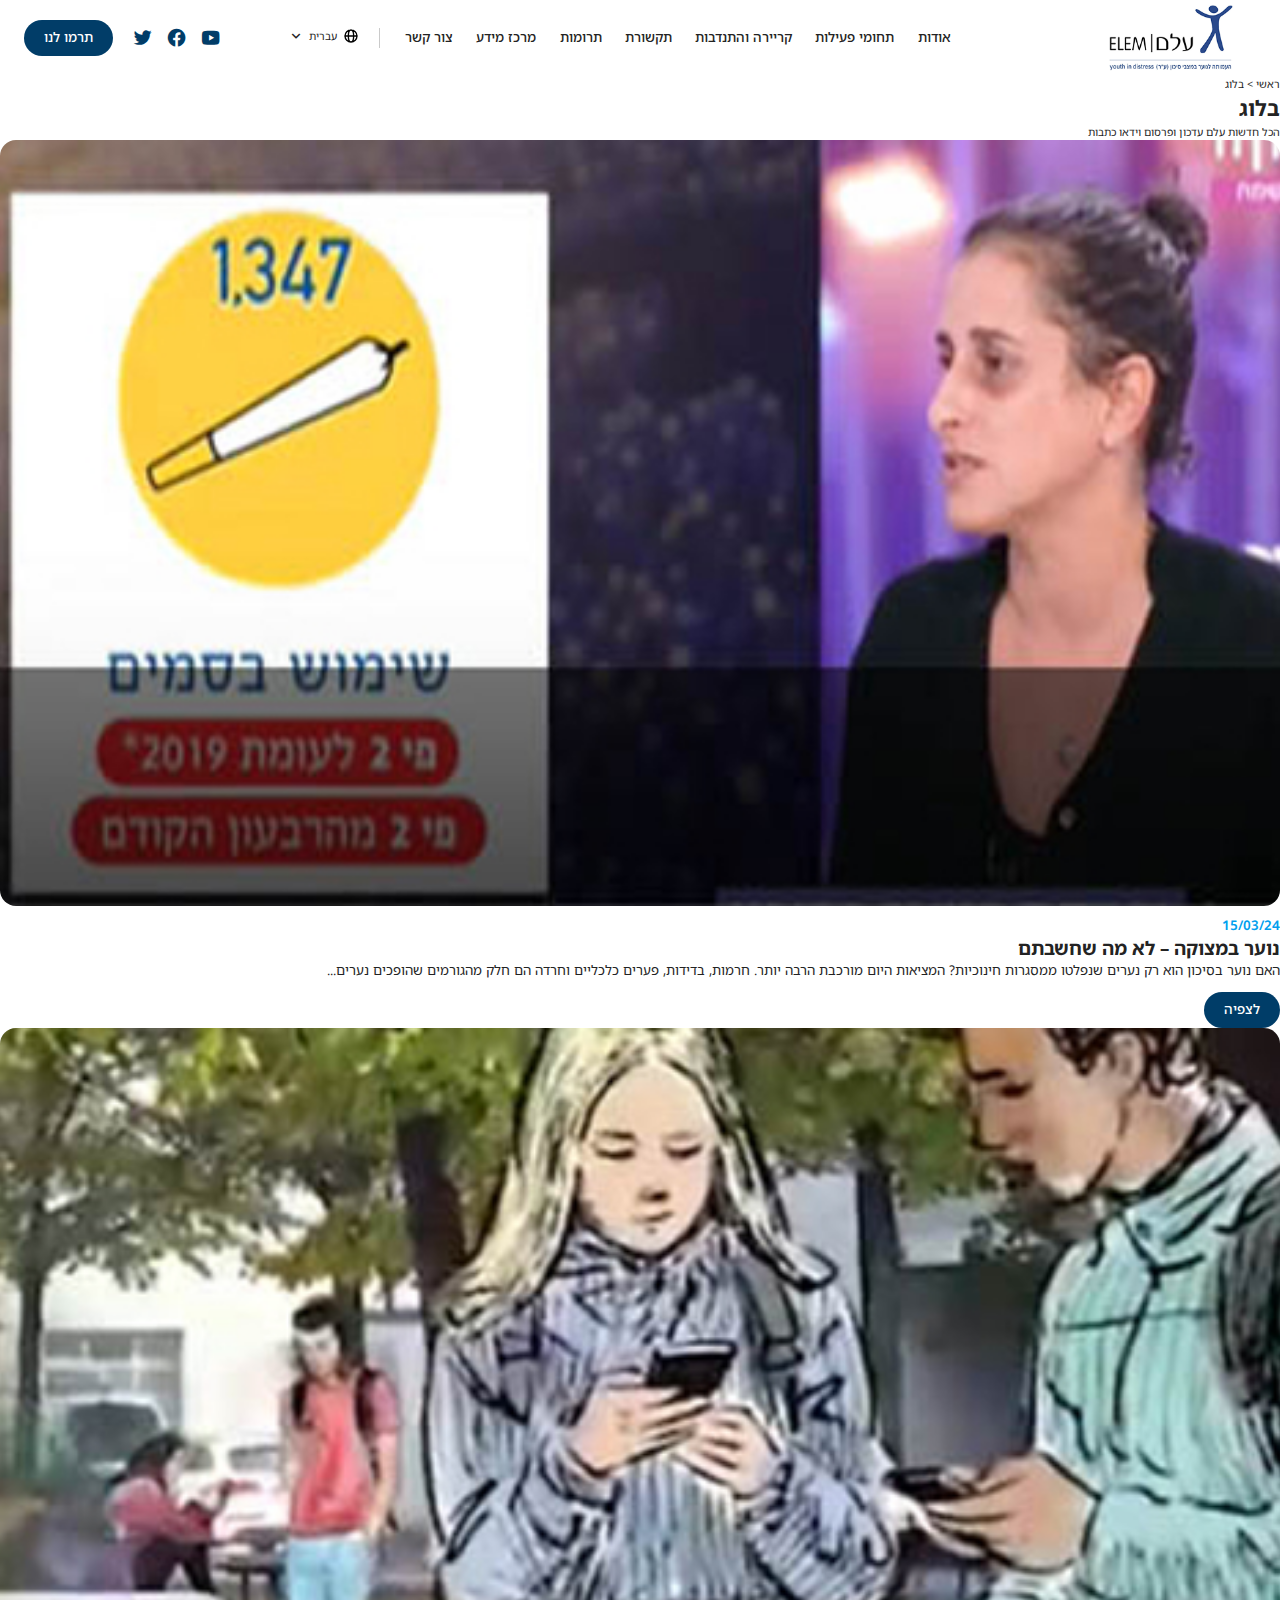
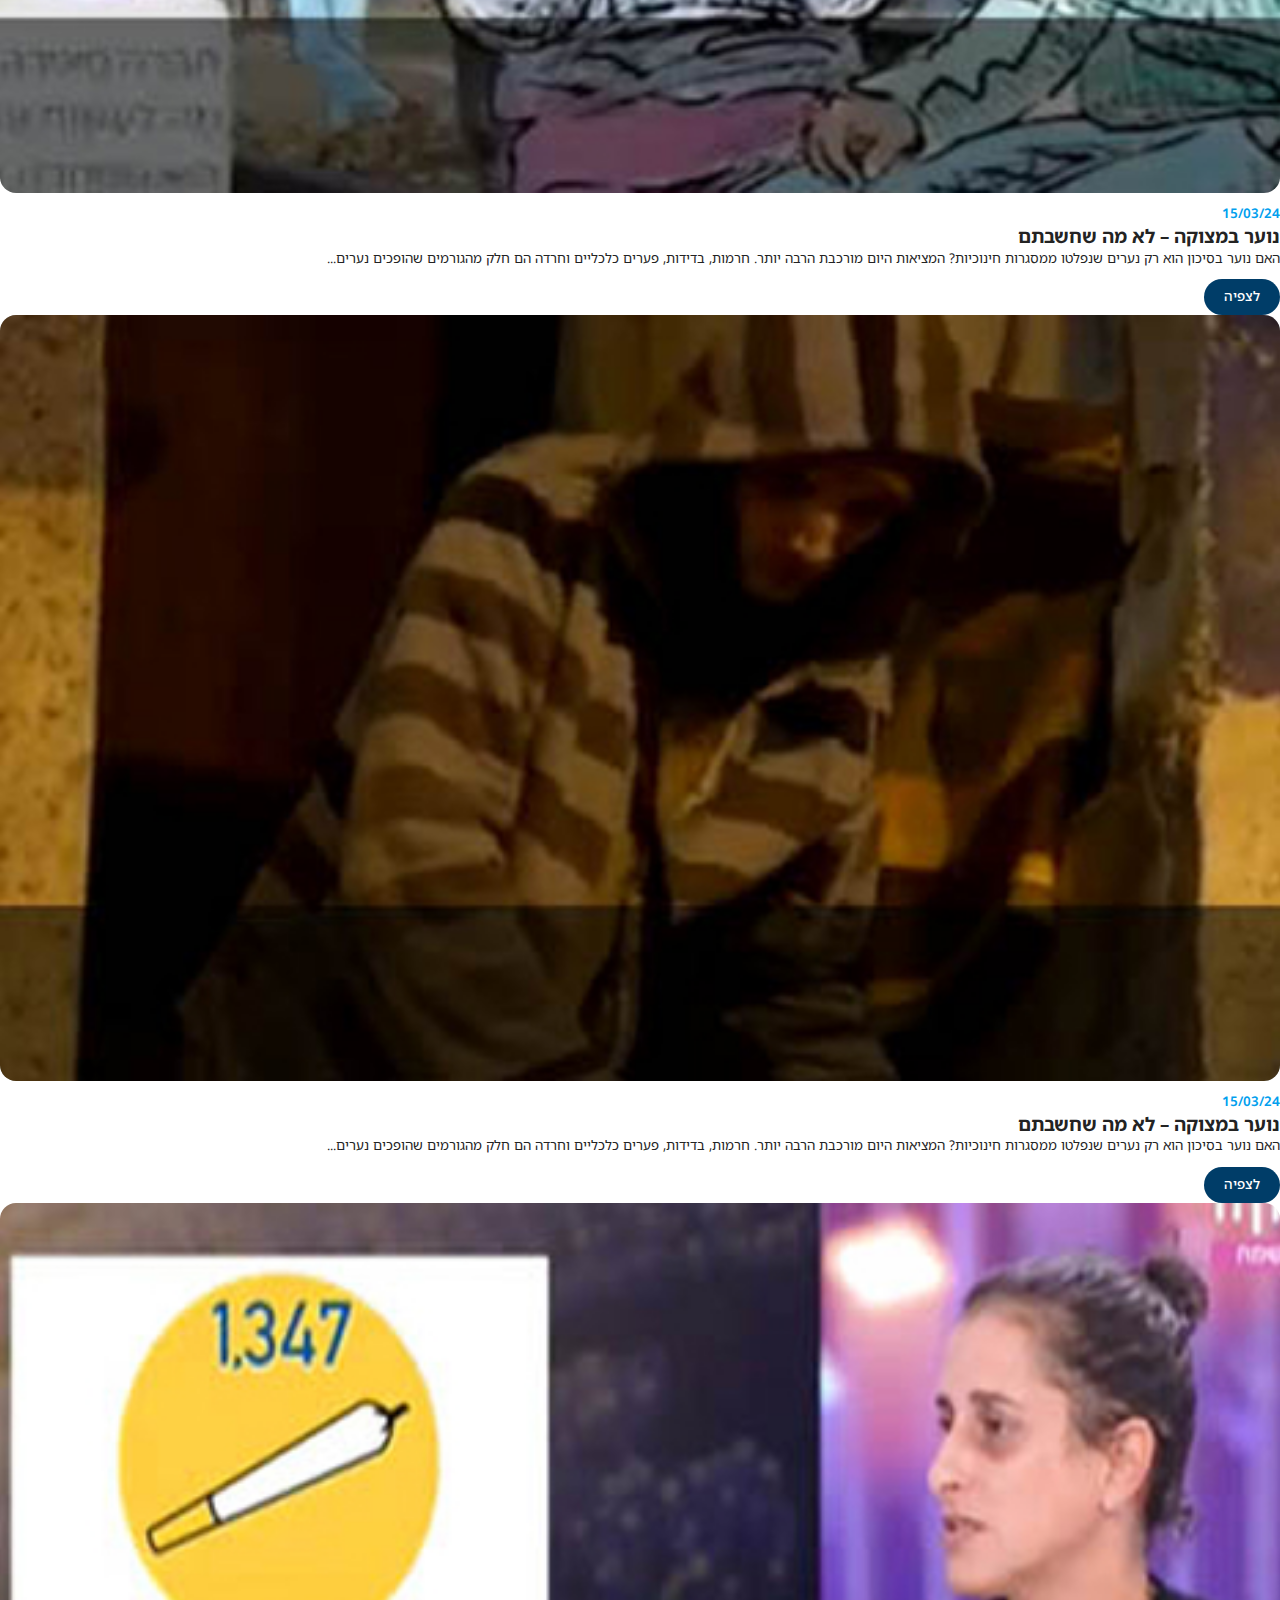
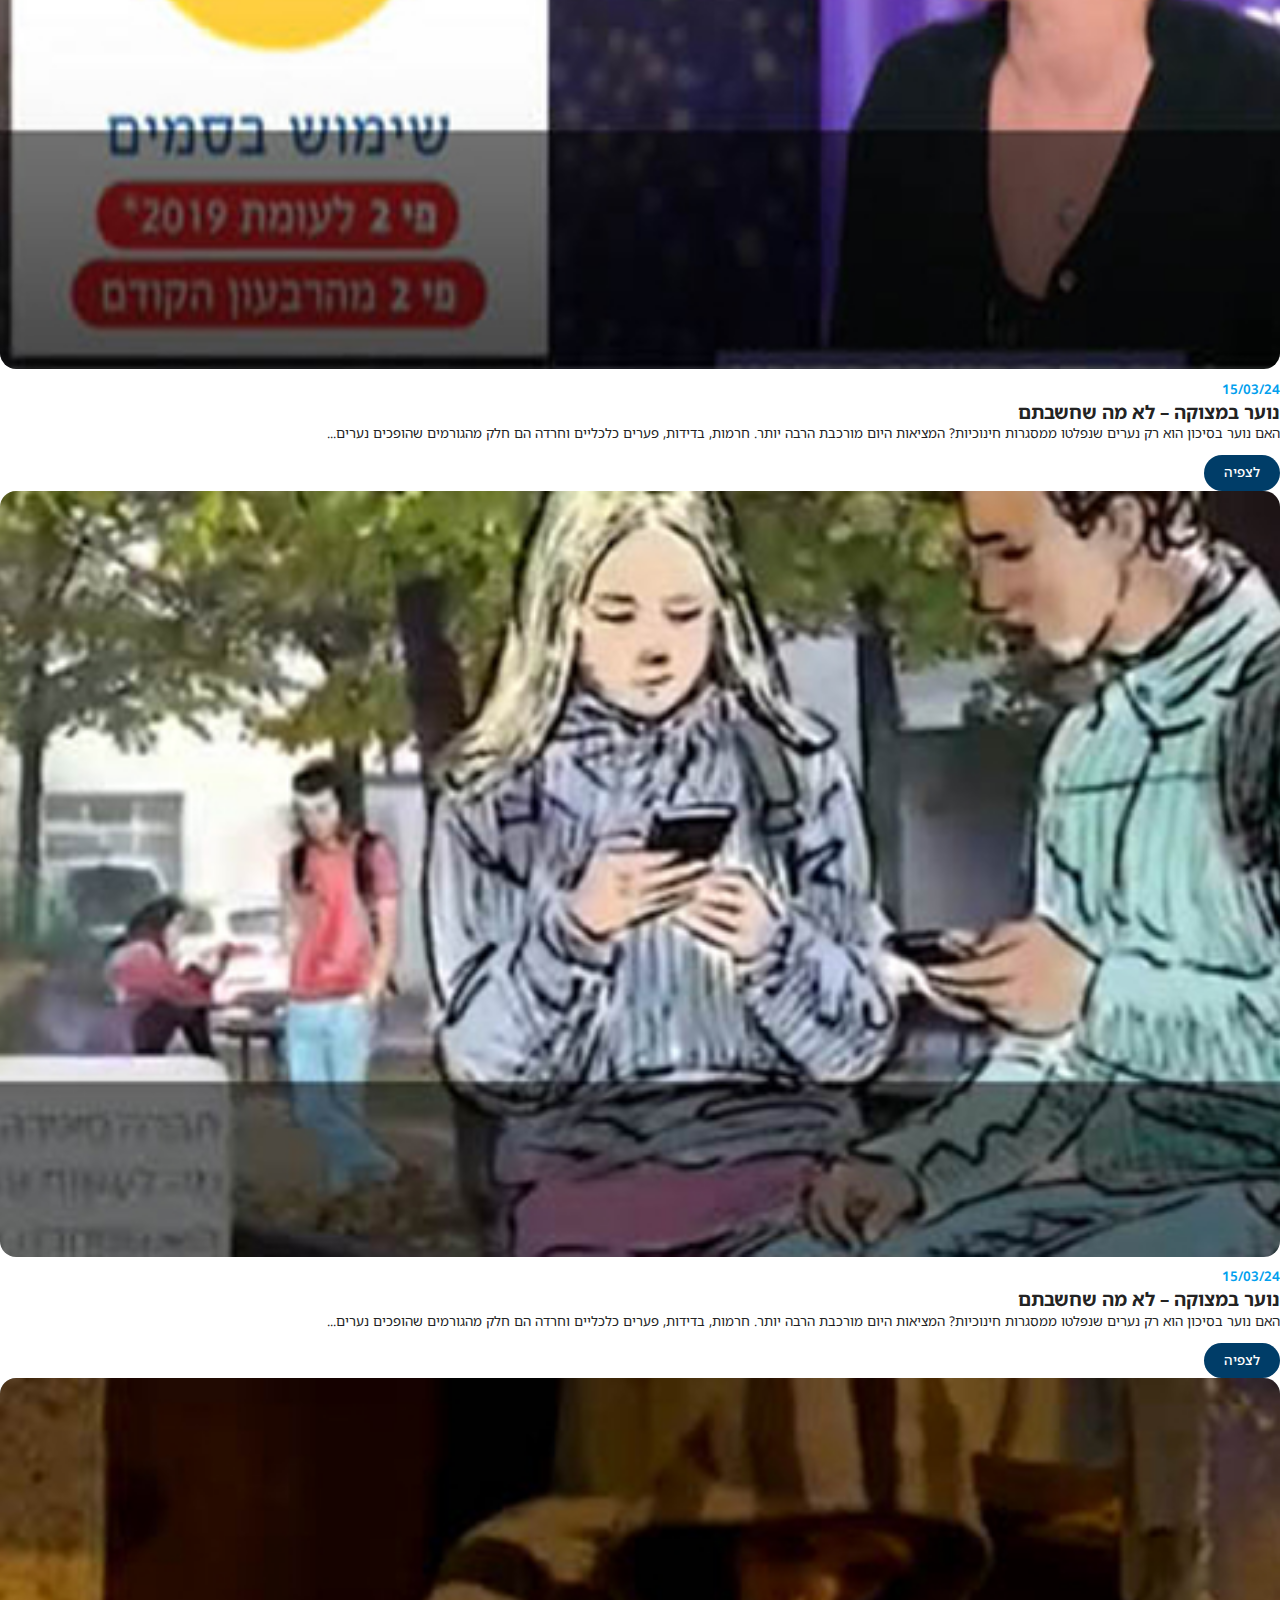
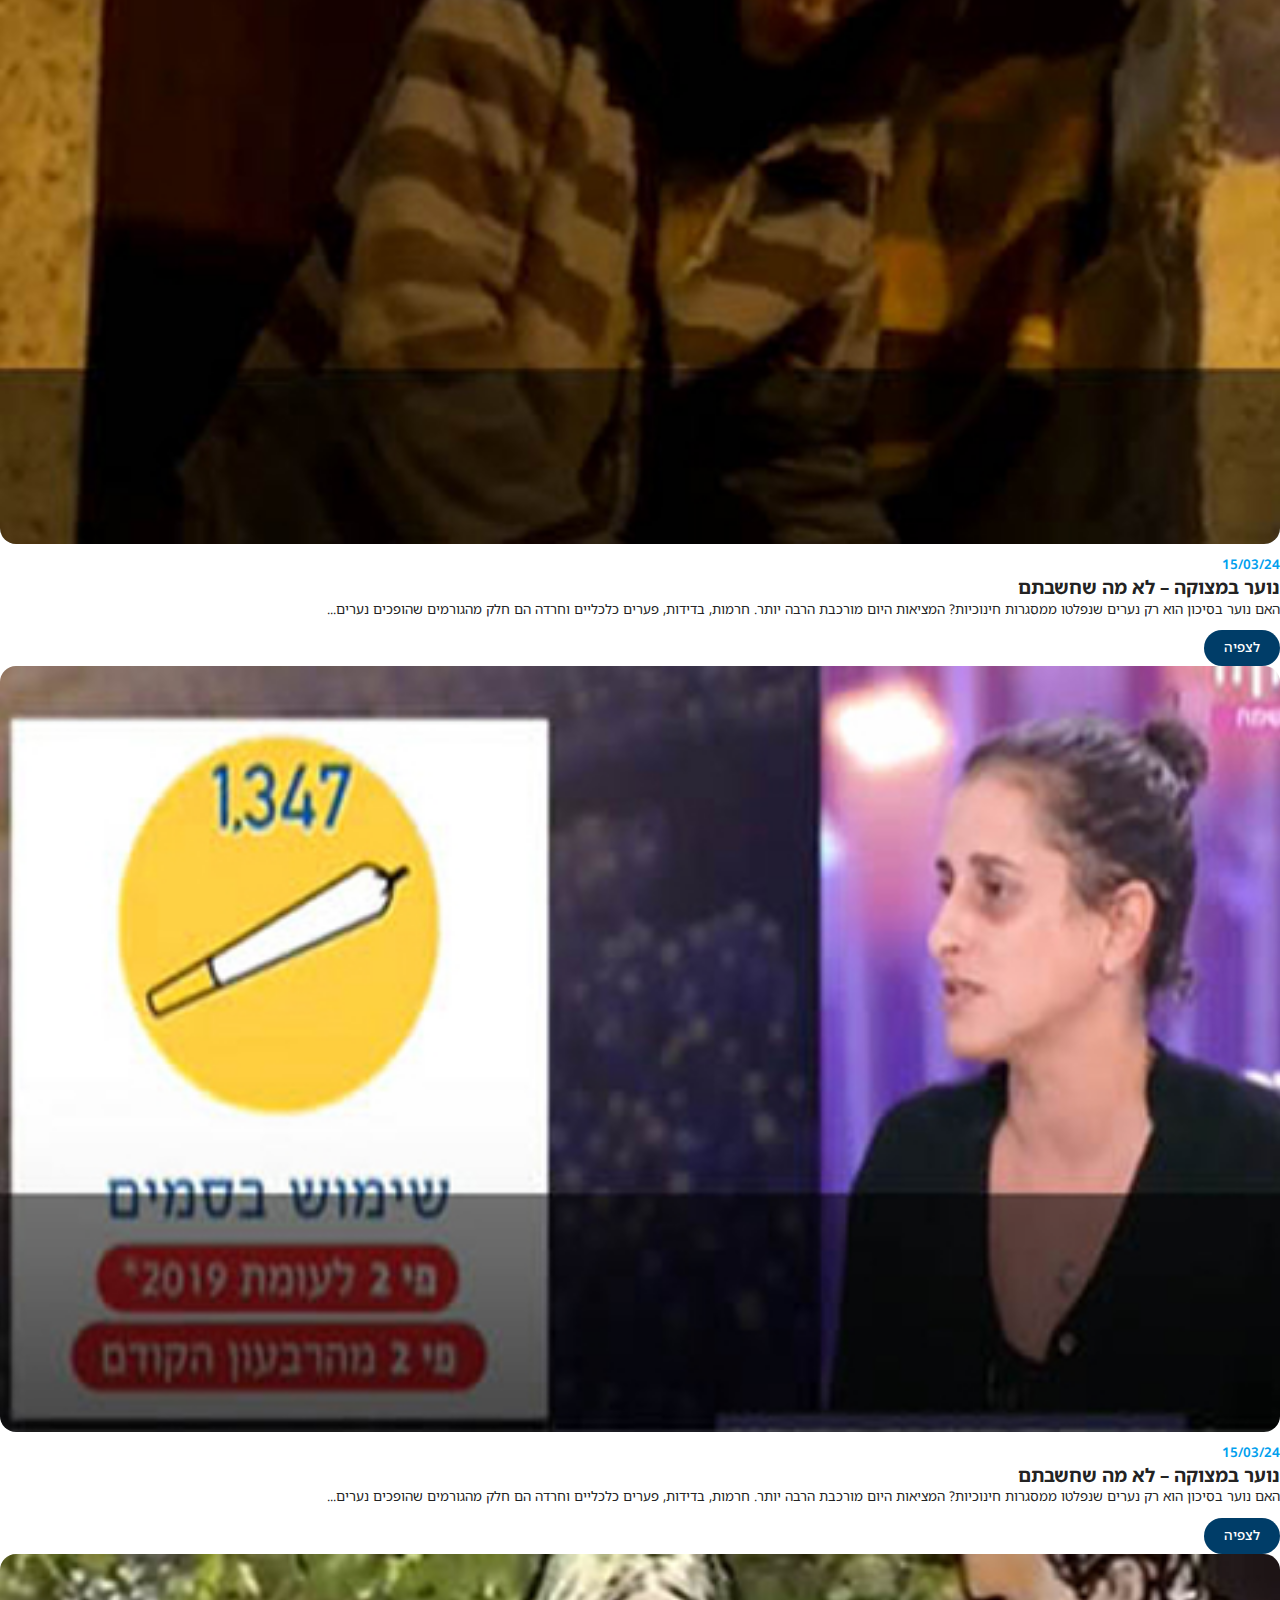
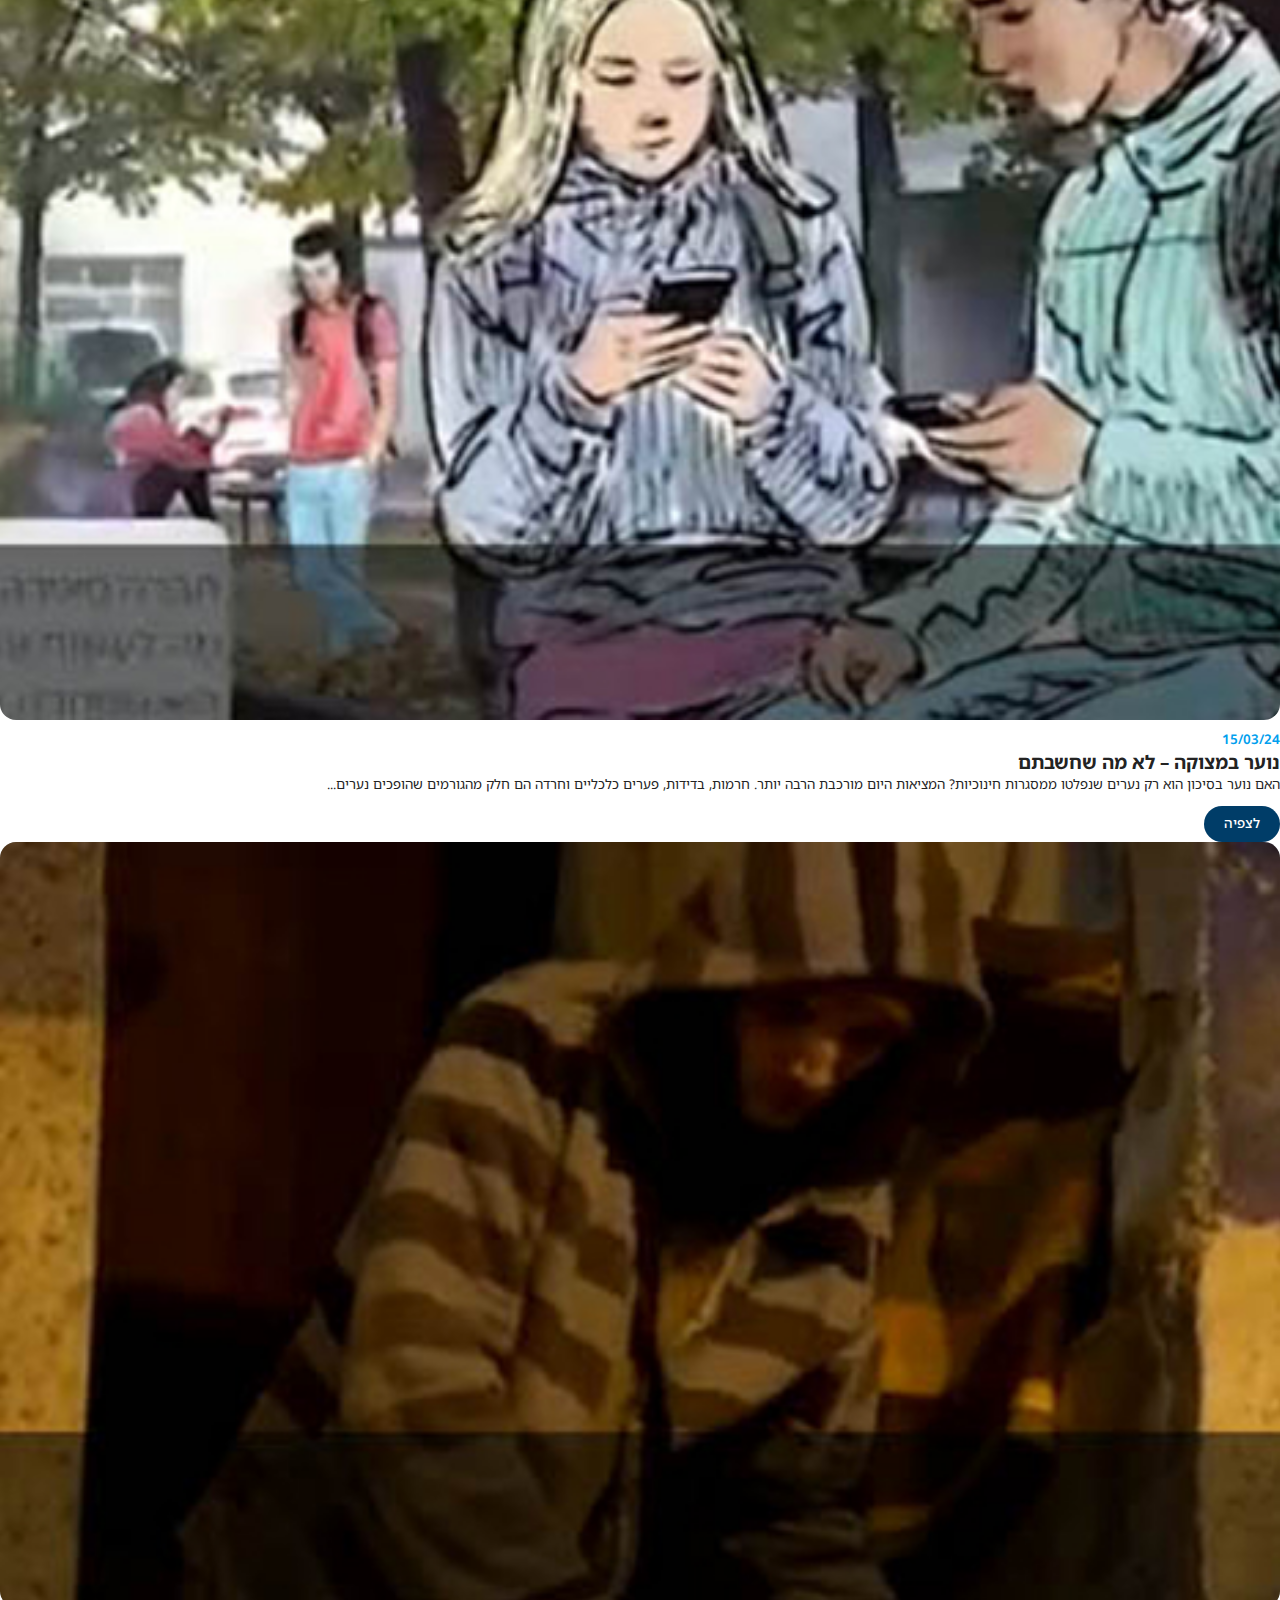
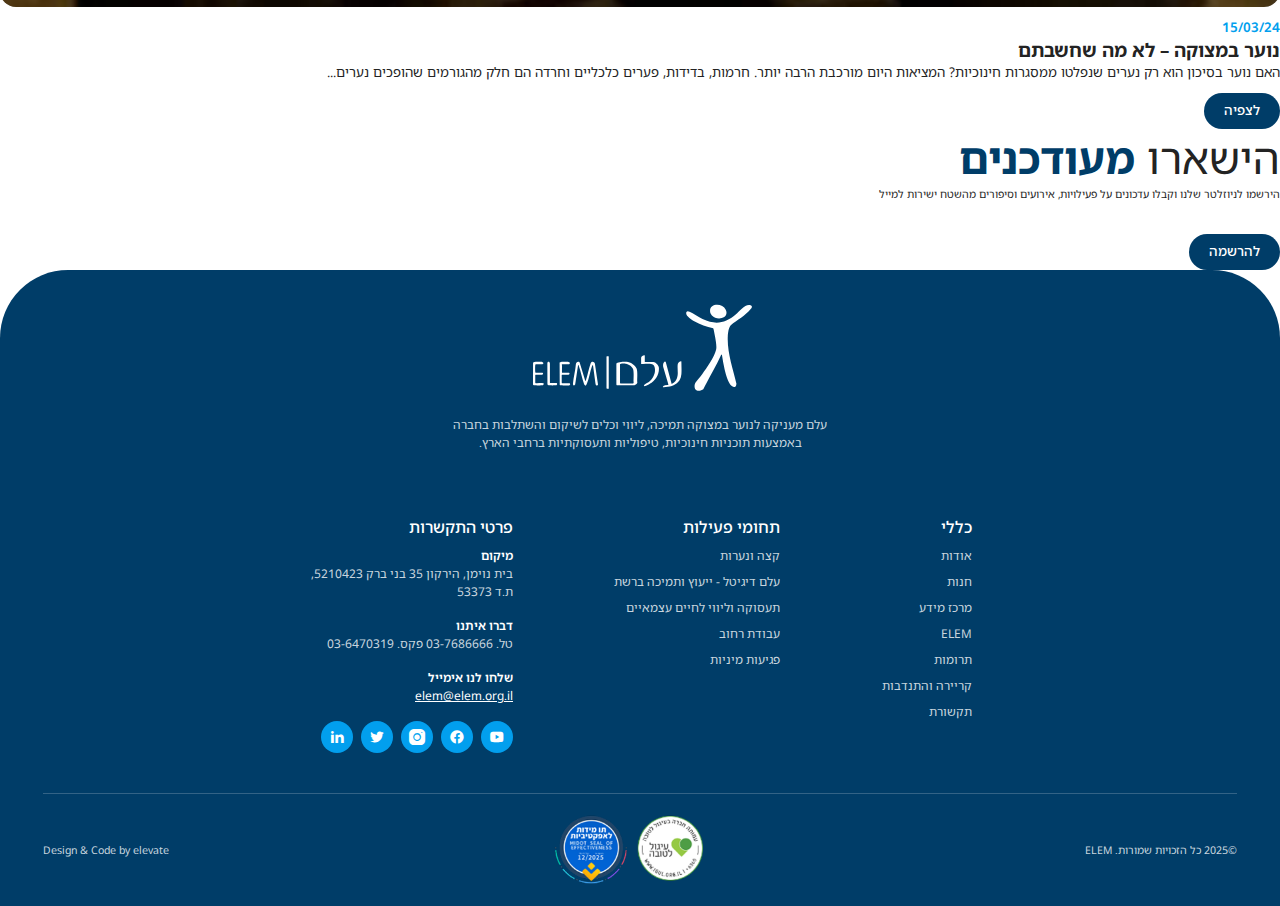
<file: blog.html>
<!DOCTYPE html>
<html dir="rtl">

<head>
  <meta charset="utf-8" />
  <title>בלוג | Elem</title>
  <meta http-equiv="X-UA-Compatible" content="IE=edge" />
  <meta name="viewport" content="width=device-width, initial-scale=1.0, maximum-scale=1" />

  <link rel="preconnect" href="https://fonts.googleapis.com">
  <link rel="preconnect" href="https://fonts.gstatic.com" crossorigin>
  <link href="https://fonts.googleapis.com/css2?family=Noto+Sans+Hebrew:wght@100..900&display=swap" rel="stylesheet">

  <link rel="stylesheet" href="css/main.min.css" />
</head>

<body>
  <div class="preloader"></div>

  <header class="header">
    <div class="header-inner">
      <button class="burger-btn" aria-label="Toggle mobile menu">
        <span></span>
        <span></span>
        <span></span>
      </button>

      <a href="home.html" class="logo" aria-label="Go to homepage">
        <img src="img/logo.png" alt="">
      </a>

      <div class="mobile-menu">
        <nav class="main-menu">
          <ul>
            <li><a href="#">אודות</a></li>
            <li><a href="#">תחומי פעילות</a></li>
            <li><a href="#">קריירה והתנדבות</a></li>
            <li><a href="#">תקשורת</a></li>
            <li><a href="#">תרומות</a></li>
            <li><a href="#">מרכז מידע</a></li>
            <li><a href="#">צור קשר</a></li>
          </ul>
        </nav>

        <span class="separator"></span>

        <nav class="lang-switcher">
          <button class="lang-switcher__current">
            <i class="icon__globus"></i>
            <span>עברית</span>
            <i class="icon__dropdown"></i>
          </button>
          <ul class="menu">
            <li class="lang-item">
              <a lang="en-US" hreflang="en-US" href="#" aria-current="true">English</a>
            </li>
            <li class="lang-item current-lang">
              <a lang="he-IL" hreflang="he-IL" href="#">עברית</a>
            </li>
          </ul>
        </nav>

        <div class="social">
          <a href="#" target="_blank" rel="noopener noreferrer"><i class="icon__youtube"></i></a>
          <a href="#" target="_blank" rel="noopener noreferrer"><i class="icon__facebook"></i></a>
          <a href="#" target="_blank" rel="noopener noreferrer"><i class="icon__twitter"></i></a>
        </div>
      </div>

      <a href="#" class="btn --primary">תרמו לנו</a>
    </div>
  </header>

  <main class="--compensate-for-header">
    <section class="blog-section">
      <nav class="breadcrumb">
        <a href="home.html">ראשי</a>
        <span class="breadcrumb__separator">&gt;</span>
        <span class="breadcrumb__current">בלוג</span>
      </nav>

      <h1 class="blog-section__title">בלוג</h1>

      <div class="blog-filter">
        <button class="isActive" data-id="all">הכל</button>
        <button data-id="news">חדשות עלם</button>
        <button data-id="updates">עדכון ופרסום</button>
        <button data-id="video">וידאו</button>
        <button data-id="articles">כתבות</button>
      </div>

      <div class="blog-grid">
        <article class="post-item" data-id="news">
          <a href="#" class="post-item__image">
            <img src="img/home/post-1.jpg" alt="">
          </a>
          <div class="post-item__content">
            <div class="post-item__meta">15/03/24</div>
            <h3 class="post-item__title"><a href="#">נוער במצוקה – לא מה שחשבתם</a></h3>
            <p>האם נוער בסיכון הוא רק נערים שנפלטו ממסגרות חינוכיות? המציאות היום מורכבת הרבה יותר. חרמות, בדידות, פערים כלכליים וחרדה הם חלק מהגורמים שהופכים נערים...</p>
            <a href="#" class="btn --primary --full">לצפיה</a>
          </div>
        </article>

        <article class="post-item" data-id="updates">
          <a href="#" class="post-item__image">
            <img src="img/home/post-2.jpg" alt="">
          </a>
          <div class="post-item__content">
            <div class="post-item__meta">15/03/24</div>
            <h3 class="post-item__title"><a href="#">נוער במצוקה – לא מה שחשבתם</a></h3>
            <p>האם נוער בסיכון הוא רק נערים שנפלטו ממסגרות חינוכיות? המציאות היום מורכבת הרבה יותר. חרמות, בדידות, פערים כלכליים וחרדה הם חלק מהגורמים שהופכים נערים...</p>
            <a href="#" class="btn --primary --full">לצפיה</a>
          </div>
        </article>

        <article class="post-item" data-id="video">
          <a href="#" class="post-item__image">
            <img src="img/home/post-3.jpg" alt="">
          </a>
          <div class="post-item__content">
            <div class="post-item__meta">15/03/24</div>
            <h3 class="post-item__title"><a href="#">נוער במצוקה – לא מה שחשבתם</a></h3>
            <p>האם נוער בסיכון הוא רק נערים שנפלטו ממסגרות חינוכיות? המציאות היום מורכבת הרבה יותר. חרמות, בדידות, פערים כלכליים וחרדה הם חלק מהגורמים שהופכים נערים...</p>
            <a href="#" class="btn --primary --full">לצפיה</a>
          </div>
        </article>

        <article class="post-item" data-id="articles">
          <a href="#" class="post-item__image">
            <img src="img/home/post-1.jpg" alt="">
          </a>
          <div class="post-item__content">
            <div class="post-item__meta">15/03/24</div>
            <h3 class="post-item__title"><a href="#">נוער במצוקה – לא מה שחשבתם</a></h3>
            <p>האם נוער בסיכון הוא רק נערים שנפלטו ממסגרות חינוכיות? המציאות היום מורכבת הרבה יותר. חרמות, בדידות, פערים כלכליים וחרדה הם חלק מהגורמים שהופכים נערים...</p>
            <a href="#" class="btn --primary --full">לצפיה</a>
          </div>
        </article>

        <article class="post-item" data-id="news">
          <a href="#" class="post-item__image">
            <img src="img/home/post-2.jpg" alt="">
          </a>
          <div class="post-item__content">
            <div class="post-item__meta">15/03/24</div>
            <h3 class="post-item__title"><a href="#">נוער במצוקה – לא מה שחשבתם</a></h3>
            <p>האם נוער בסיכון הוא רק נערים שנפלטו ממסגרות חינוכיות? המציאות היום מורכבת הרבה יותר. חרמות, בדידות, פערים כלכליים וחרדה הם חלק מהגורמים שהופכים נערים...</p>
            <a href="#" class="btn --primary --full">לצפיה</a>
          </div>
        </article>

        <article class="post-item" data-id="updates">
          <a href="#" class="post-item__image">
            <img src="img/home/post-3.jpg" alt="">
          </a>
          <div class="post-item__content">
            <div class="post-item__meta">15/03/24</div>
            <h3 class="post-item__title"><a href="#">נוער במצוקה – לא מה שחשבתם</a></h3>
            <p>האם נוער בסיכון הוא רק נערים שנפלטו ממסגרות חינוכיות? המציאות היום מורכבת הרבה יותר. חרמות, בדידות, פערים כלכליים וחרדה הם חלק מהגורמים שהופכים נערים...</p>
            <a href="#" class="btn --primary --full">לצפיה</a>
          </div>
        </article>

        <article class="post-item" data-id="video">
          <a href="#" class="post-item__image">
            <img src="img/home/post-1.jpg" alt="">
          </a>
          <div class="post-item__content">
            <div class="post-item__meta">15/03/24</div>
            <h3 class="post-item__title"><a href="#">נוער במצוקה – לא מה שחשבתם</a></h3>
            <p>האם נוער בסיכון הוא רק נערים שנפלטו ממסגרות חינוכיות? המציאות היום מורכבת הרבה יותר. חרמות, בדידות, פערים כלכליים וחרדה הם חלק מהגורמים שהופכים נערים...</p>
            <a href="#" class="btn --primary --full">לצפיה</a>
          </div>
        </article>

        <article class="post-item" data-id="articles">
          <a href="#" class="post-item__image">
            <img src="img/home/post-2.jpg" alt="">
          </a>
          <div class="post-item__content">
            <div class="post-item__meta">15/03/24</div>
            <h3 class="post-item__title"><a href="#">נוער במצוקה – לא מה שחשבתם</a></h3>
            <p>האם נוער בסיכון הוא רק נערים שנפלטו ממסגרות חינוכיות? המציאות היום מורכבת הרבה יותר. חרמות, בדידות, פערים כלכליים וחרדה הם חלק מהגורמים שהופכים נערים...</p>
            <a href="#" class="btn --primary --full">לצפיה</a>
          </div>
        </article>

        <article class="post-item" data-id="news">
          <a href="#" class="post-item__image">
            <img src="img/home/post-3.jpg" alt="">
          </a>
          <div class="post-item__content">
            <div class="post-item__meta">15/03/24</div>
            <h3 class="post-item__title"><a href="#">נוער במצוקה – לא מה שחשבתם</a></h3>
            <p>האם נוער בסיכון הוא רק נערים שנפלטו ממסגרות חינוכיות? המציאות היום מורכבת הרבה יותר. חרמות, בדידות, פערים כלכליים וחרדה הם חלק מהגורמים שהופכים נערים...</p>
            <a href="#" class="btn --primary --full">לצפיה</a>
          </div>
        </article>
      </div>
    </section>

    <section class="newsletter-section">
      <div class="newsletter-section__inner">
        <div class="newsletter-section__content">
          <h2 class="section-title">הישארו <strong>מעודכנים</strong></h2>
          <p>הירשמו לניוזלטר שלנו וקבלו עדכונים על פעילויות, אירועים וסיפורים מהשטח ישירות למייל</p>
        </div>
        <form class="newsletter-section__form">
          <div class="form-item">
            <input type="email" placeholder="מייל" required>
          </div>
          <button type="submit" class="btn --primary">להרשמה</button>
        </form>
      </div>
    </section>
  </main>

  <footer class="footer">
    <div class="footer-head">
      <div class="footer-logo">
        <img src="img/footer-logo.svg" alt="">
      </div>
      <p>עלם מעניקה לנוער במצוקה תמיכה, ליווי וכלים לשיקום והשתלבות בחברה באמצעות תוכניות חינוכיות, טיפוליות ותעסוקתיות
        ברחבי הארץ.</p>
      <div class="footer-head__image d-none-desktop">
        <img src="img/footer-img.png" alt="">
      </div>
    </div>
    <div class="footer-middle">
      <div class="footer-menus">
        <ul>
          <li class="menu-item-has-children">
            <a href="#">כללי</a>
            <ul>
              <li><a href="#">אודות</a></li>
              <li><a href="#">חנות</a></li>
              <li><a href="#">מרכז מידע</a></li>
              <li><a href="#">ELEM</a></li>
              <li><a href="#">תרומות</a></li>
              <li><a href="#">קריירה והתנדבות</a></li>
              <li><a href="#">תקשורת</a></li>
            </ul>
          </li>
          <li class="menu-item-has-children">
            <a href="#">תחומי פעילות</a>
            <ul>
              <li><a href="#"> קצה ונערות</a></li>
              <li><a href="#">עלם דיגיטל - ייעוץ ותמיכה ברשת</a></li>
              <li><a href="#">תעסוקה וליווי לחיים עצמאיים</a></li>
              <li><a href="#">עבודת רחוב</a></li>
              <li><a href="#">פגיעות מיניות</a></li>
            </ul>
          </li>
        </ul>
      </div>
      <div class="footer-info">
        <div class="footer-contacts">
          <div class="footer-contacts__title">פרטי התקשרות</div>
          <div class="footer-contacts__list">
            <div class="item">
              <div class="label">מיקום</div>
              <span>בית נוימן, הירקון 35 בני ברק 5210423, ת.ד 53373</span>
            </div>
            <div class="item">
              <div class="label">דברו איתנו</div>
              <span>טל. <a href="tel:037686666">03-7686666</a> פקס. <a href="tel:036470319">03-6470319</a></span>
            </div>
            <div class="item">
              <div class="label">שלחו לנו אימייל</div>
              <a href="mailto:elem@elem.org.il">elem@elem.org.il</a>
            </div>
          </div>
        </div>
        <div class="footer-social">
          <a href="#" target="_blank"><i class="icon__youtube"></i></a>
          <a href="#" target="_blank"><i class="icon__facebook"></i></a>
          <a href="#" target="_blank"><i class="icon__instagram"></i></a>
          <a href="#" target="_blank"><i class="icon__twitter"></i></a>
          <a href="#" target="_blank"><i class="icon__linkedin"></i></a>
        </div>
      </div>
    </div>
    <div class="footer-bottom">
      <p>©2025 כל הזכויות שמורות. ELEM</p>
      <div class="footer-bottom__image d-none-mob">
        <img src="img/footer-img.png" alt="">
      </div>
      <a href="#">Design & Code by elevate</a>
    </div>
  </footer>

  <script src="libs/jquery/jquery.min.js"></script>
  <script src="libs/swiper/swiper.min.js"></script>
  <script src="libs/aos/aos.js"></script>
  <script src="libs/fancybox/fancybox.js"></script>
  <script src="js/main.js"></script>
</body>

</html>
</file>
<file: css/main.min.css>
*{margin:0;padding:0;-webkit-box-sizing:border-box;box-sizing:border-box}body{position:relative}article,aside,details,figfz-x-sm,figure,footer,header,hgroup,main,nav,section,summary{display:block}audio,canvas,progress,video{display:block;max-width:100%}.hidden,[hidden],template{display:none}a{text-decoration:none;-webkit-transition:.5s ease all;transition:.5s ease all;color:inherit}a:active,a:hover{outline:0}a img{border:0}@media (any-hover:hover){a:hover{text-decoration:none}}sub,sup{font-size:.5em;line-height:0;position:relative;vertical-align:baseline}sup{top:-1em}sub{bottom:-.25em}svg:not(:root){overflow:hidden}button,input,optgroup,select,textarea{-webkit-appearance:none;-moz-appearance:none;appearance:none;border:0;font:inherit;color:inherit;background-color:transparent}button,input[type=button]{cursor:pointer;-webkit-appearance:button;-moz-appearance:button;appearance:button;-webkit-transition:.5s ease all;transition:.5s ease all}button[disabled],input[disabled]{cursor:default}button::-moz-focus-inner,input::-moz-focus-inner{border:0;padding:0}input::-webkit-input-placeholder,textarea::-webkit-input-placeholder{color:inherit;-webkit-transition:.5s ease all;transition:.5s ease all}input::-moz-placeholder,textarea::-moz-placeholder{color:inherit;-moz-transition:.5s ease all;transition:.5s ease all}input:-ms-input-placeholder,textarea:-ms-input-placeholder{color:inherit;-ms-transition:.5s ease all;transition:.5s ease all}input::-ms-input-placeholder,textarea::-ms-input-placeholder{color:inherit;-ms-transition:.5s ease all;transition:.5s ease all}input::placeholder,textarea::placeholder{color:inherit;-webkit-transition:.5s ease all;transition:.5s ease all}input:focus::-webkit-input-placeholder,textarea:focus::-webkit-input-placeholder{color:transparent}input:focus::-moz-placeholder,textarea:focus::-moz-placeholder{color:transparent}input:focus:-ms-input-placeholder,textarea:focus:-ms-input-placeholder{color:transparent}input:focus::-ms-input-placeholder,textarea:focus::-ms-input-placeholder{color:transparent}input:focus::placeholder,textarea:focus::placeholder{color:transparent}input[type=reset]{cursor:pointer;-webkit-appearance:button;-moz-appearance:button;appearance:button}input[type=number]{-moz-appearance:textfield}input[type=number]::-webkit-inner-spin-button,input[type=number]::-webkit-outer-spin-button{height:auto}input[type=search]{-webkit-appearance:textfield;-moz-appearance:textfield;appearance:textfield}input[type=search]::-webkit-search-cancel-button,input[type=search]::-webkit-search-decoration{-webkit-appearance:none;appearance:none}input::-webkit-inner-spin-button,input::-webkit-outer-spin-button{-webkit-appearance:none;margin:0}textarea{resize:none;overflow:auto}table{border-spacing:0;border-collapse:collapse}ol,ul{list-style:none}img{max-width:100%;height:auto;pointer-events:none;-webkit-user-select:none;-moz-user-select:none;-ms-user-select:none;user-select:none;border:0;display:block}section{position:relative;overflow:hidden}@font-face{font-family:icomoon;src:url(../fonts/iconfont/iconfont.ttf?572h48) format("truetype"),url(../fonts/iconfont/iconfont.woff?572h48) format("woff"),url(../fonts/iconfont/iconfont.svg?572h48#Icons) format("svg");font-weight:400;font-style:normal;font-display:block}[class*=" icon__"],[class^=icon__]{line-height:1;display:inline-block;height:1em}[class*=" icon__"]::before,[class^=icon__]::before{font-family:icomoon!important;speak:never;font-style:normal;font-weight:400;font-variant:normal;text-transform:none;-webkit-font-smoothing:antialiased;-moz-osx-font-smoothing:grayscale}.icon__globus{display:inline-block;width:1.5rem;height:1.5rem;background-image:url("data:image/svg+xml,%3Csvg width='24' height='24' viewBox='0 0 24 24' fill='none' xmlns='http://www.w3.org/2000/svg'%3E%3Cpath d='M21 12C21 16.9706 16.9706 21 12 21M21 12C21 7.02944 16.9706 3 12 3M21 12H3M12 21C7.02944 21 3 16.9706 3 12M12 21C9.79086 21 8 16.9706 8 12C8 7.02944 9.79086 3 12 3M12 21C14.2091 21 16 16.9706 16 12C16 7.02944 14.2091 3 12 3M3 12C3 7.02944 7.02944 3 12 3' stroke='black' stroke-width='2' stroke-linecap='square'/%3E%3C/svg%3E%0A");background-size:100%;background-position:center;background-repeat:no-repeat}.icon__charity{display:inline-block;width:1.5rem;height:1.5rem;background-image:url("data:image/svg+xml,%3Csvg width='24' height='24' viewBox='0 0 24 24' fill='none' xmlns='http://www.w3.org/2000/svg'%3E%3Cpath d='M10.6865 16.8432H12.1363C13.1715 16.8432 14.0073 16.0989 14.0073 15.0636C14.0073 14.2035 13.4255 13.5156 12.5916 13.3064C11.3968 13.0067 10.2059 12.7713 8.95943 12.8014C6.98525 12.8501 5.60361 13.9505 4.03906 14.9984' stroke='white' stroke-width='1.5' stroke-linecap='round' stroke-linejoin='round'/%3E%3Cpath d='M10.6865 16.8774C11.4191 16.7704 12.1654 16.8784 12.9068 16.8609C14.6241 16.82 15.9698 15.3683 17.2765 14.3837C17.9449 13.8806 18.88 13.9478 19.4706 14.5403C20.1254 15.199 20.1254 16.2654 19.4706 16.9241C18.0588 18.3408 16.8114 19.6563 14.8975 20.3996C12.2423 21.4329 9.77868 20.9318 7.08936 20.3996C6.04924 20.1943 5.09085 20.1817 4.03711 20.1817' stroke='white' stroke-width='1.5' stroke-linecap='round' stroke-linejoin='round'/%3E%3Cpath d='M15.456 5.27508C15.3665 4.7341 15.1203 4.21355 14.7019 3.79614C13.6404 2.73462 11.9202 2.73462 10.8586 3.79614C9.79713 4.85767 9.79713 6.57888 10.8586 7.6404C11.5193 8.30106 12.4349 8.54917 13.2892 8.38765' stroke='white' stroke-width='1.5' stroke-linecap='round' stroke-linejoin='round'/%3E%3Cpath fill-rule='evenodd' clip-rule='evenodd' d='M18.6841 7.94508C18.6841 9.44639 17.4669 10.6626 15.9656 10.6626C14.4652 10.6626 13.248 9.44639 13.248 7.94508C13.248 6.44376 14.4652 5.22656 15.9656 5.22656C17.4669 5.22656 18.6841 6.44376 18.6841 7.94508Z' stroke='white' stroke-width='1.5' stroke-linecap='round' stroke-linejoin='round'/%3E%3C/svg%3E%0A");background-size:100%;background-position:center;background-repeat:no-repeat}.icon__arrow-left:before{content:"\e900"}.icon__arrow-right:before{content:"\e901"}.icon__dropdown:before{content:"\e903"}.icon__facebook:before{content:"\e904"}.icon__instagram:before{content:"\e906"}.icon__linkedin:before{content:"\e907"}.icon__quotes:before{content:"\e908"}.icon__twitter:before{content:"\e909"}.icon__youtube:before{content:"\e90a"}:root{--header-height:7.125rem;--fixed-header-height:5.25rem;--header-height-mob:5.125rem;--compensate-scroll-bar:15px}html{scroll-behavior:smooth;scroll-padding:var(--header-height) 0 0 0;font-size:.83333vw}@media (max-width:768px) and (orientation:portrait){html{font-size:4.10256vw}}body{width:100%;font-weight:400;line-height:1.5;min-height:100vh;font-size:1rem;color:#232323;font-family:"Noto Sans Hebrew",sans-serif}body.fixed{overflow:hidden}@media (orientation:landscape),(min-width:769px) and (orientation:portrait){body.fixed{padding-right:var(--compensate-scroll-bar,15px)}body.fixed .header{padding-right:var(--compensate-scroll-bar,15px)}}*{-webkit-tap-highlight-color:rgba(35,35,35,.1)}::-moz-selection{background-color:rgba(35,35,35,.5);color:#fff}::selection{background-color:rgba(35,35,35,.5);color:#fff}.compensate-for-scrollbar .header{-webkit-padding-end:15px;padding-inline-end:15px}.preloader{position:fixed;inset:0;z-index:9999;background:#fff}.media-wrapper{overflow:hidden;display:block}.media-wrapper img{display:block;width:100%}.overflow{overflow:hidden}.overflow>span{display:inline-block}.btns{display:-webkit-box;display:-ms-flexbox;display:flex;-ms-flex-wrap:wrap;flex-wrap:wrap;-webkit-box-align:center;-ms-flex-align:center;align-items:center;-webkit-box-pack:center;-ms-flex-pack:center;justify-content:center;gap:1rem}.btns:has(.swiper-button-lock){display:none}.tab-item:not(:first-child){display:none}@media (orientation:landscape),(min-width:769px) and (orientation:portrait){.--compensate-for-header{padding-top:var(--header-height)}}@media (max-width:768px) and (orientation:portrait){.--compensate-for-header{padding-top:var(--header-height-mob)}}@font-face{font-family:swiper-icons;src:url("data:application/font-woff;charset=utf-8;base64, [base64]//wADZ2x5ZgAAAywAAADMAAAD2MHtryVoZWFkAAABbAAAADAAAAA2E2+eoWhoZWEAAAGcAAAAHwAAACQC9gDzaG10eAAAAigAAAAZAAAArgJkABFsb2NhAAAC0AAAAFoAAABaFQAUGG1heHAAAAG8AAAAHwAAACAAcABAbmFtZQAAA/gAAAE5AAACXvFdBwlwb3N0AAAFNAAAAGIAAACE5s74hXjaY2BkYGAAYpf5Hu/j+W2+MnAzMYDAzaX6QjD6/4//Bxj5GA8AuRwMYGkAPywL13jaY2BkYGA88P8Agx4j+/8fQDYfA1AEBWgDAIB2BOoAeNpjYGRgYNBh4GdgYgABEMnIABJzYNADCQAACWgAsQB42mNgYfzCOIGBlYGB0YcxjYGBwR1Kf2WQZGhhYGBiYGVmgAFGBiQQkOaawtDAoMBQxXjg/wEGPcYDDA4wNUA2CCgwsAAAO4EL6gAAeNpj2M0gyAACqxgGNWBkZ2D4/wMA+xkDdgAAAHjaY2BgYGaAYBkGRgYQiAHyGMF8FgYHIM3DwMHABGQrMOgyWDLEM1T9/w8UBfEMgLzE////P/5//f/V/xv+r4eaAAeMbAxwIUYmIMHEgKYAYjUcsDAwsLKxc3BycfPw8jEQA/[base64]/uznmfPFBNODM2K7MTQ45YEAZqGP81AmGGcF3iPqOop0r1SPTaTbVkfUe4HXj97wYE+yNwWYxwWu4v1ugWHgo3S1XdZEVqWM7ET0cfnLGxWfkgR42o2PvWrDMBSFj/IHLaF0zKjRgdiVMwScNRAoWUoH78Y2icB/yIY09An6AH2Bdu/UB+yxopYshQiEvnvu0dURgDt8QeC8PDw7Fpji3fEA4z/PEJ6YOB5hKh4dj3EvXhxPqH/SKUY3rJ7srZ4FZnh1PMAtPhwP6fl2PMJMPDgeQ4rY8YT6Gzao0eAEA409DuggmTnFnOcSCiEiLMgxCiTI6Cq5DZUd3Qmp10vO0LaLTd2cjN4fOumlc7lUYbSQcZFkutRG7g6JKZKy0RmdLY680CDnEJ+UMkpFFe1RN7nxdVpXrC4aTtnaurOnYercZg2YVmLN/d/gczfEimrE/fs/bOuq29Zmn8tloORaXgZgGa78yO9/cnXm2BpaGvq25Dv9S4E9+5SIc9PqupJKhYFSSl47+Qcr1mYNAAAAeNptw0cKwkAAAMDZJA8Q7OUJvkLsPfZ6zFVERPy8qHh2YER+3i/BP83vIBLLySsoKimrqKqpa2hp6+jq6RsYGhmbmJqZSy0sraxtbO3sHRydnEMU4uR6yx7JJXveP7WrDycAAAAAAAH//wACeNpjYGRgYOABYhkgZgJCZgZNBkYGLQZtIJsFLMYAAAw3ALgAeNolizEKgDAQBCchRbC2sFER0YD6qVQiBCv/H9ezGI6Z5XBAw8CBK/m5iQQVauVbXLnOrMZv2oLdKFa8Pjuru2hJzGabmOSLzNMzvutpB3N42mNgZGBg4GKQYzBhYMxJLMlj4GBgAYow/P/PAJJhLM6sSoWKfWCAAwDAjgbRAAB42mNgYGBkAIIbCZo5IPrmUn0hGA0AO8EFTQAA");font-weight:400;font-style:normal}:root{--swiper-theme-color:#007aff}.swiper{margin-left:auto;margin-right:auto;position:relative;overflow:hidden;list-style:none;padding:0;z-index:1}.swiper-vertical>.swiper-wrapper{-webkit-box-orient:vertical;-webkit-box-direction:normal;-ms-flex-direction:column;flex-direction:column}.swiper-wrapper{position:relative;width:100%;height:100%;z-index:1;display:-webkit-box;display:-ms-flexbox;display:flex;-webkit-transition-property:-webkit-transform;transition-property:-webkit-transform;transition-property:transform;transition-property:transform,-webkit-transform;-webkit-box-sizing:content-box;box-sizing:content-box}.swiper-android .swiper-slide,.swiper-wrapper{-webkit-transform:translate3d(0,0,0);transform:translate3d(0,0,0)}.swiper-pointer-events{-ms-touch-action:pan-y;touch-action:pan-y}.swiper-pointer-events.swiper-vertical{-ms-touch-action:pan-x;touch-action:pan-x}.swiper-slide{-ms-flex-negative:0;flex-shrink:0;width:100%;height:100%;position:relative;-webkit-transition-property:-webkit-transform;transition-property:-webkit-transform;transition-property:transform;transition-property:transform,-webkit-transform}.swiper-slide-invisible-blank{visibility:hidden}.swiper-autoheight,.swiper-autoheight .swiper-slide{height:auto}.swiper-autoheight .swiper-wrapper{-webkit-box-align:start;-ms-flex-align:start;align-items:flex-start;-webkit-transition-property:height,-webkit-transform;transition-property:height,-webkit-transform;transition-property:transform,height;transition-property:transform,height,-webkit-transform}.swiper-backface-hidden .swiper-slide{-webkit-transform:translateZ(0);transform:translateZ(0);-webkit-backface-visibility:hidden;backface-visibility:hidden}.swiper-3d,.swiper-3d.swiper-css-mode .swiper-wrapper{-webkit-perspective:1200px;perspective:1200px}.swiper-3d .swiper-cube-shadow,.swiper-3d .swiper-slide,.swiper-3d .swiper-slide-shadow,.swiper-3d .swiper-slide-shadow-bottom,.swiper-3d .swiper-slide-shadow-left,.swiper-3d .swiper-slide-shadow-right,.swiper-3d .swiper-slide-shadow-top,.swiper-3d .swiper-wrapper{-webkit-transform-style:preserve-3d;transform-style:preserve-3d}.swiper-3d .swiper-slide-shadow,.swiper-3d .swiper-slide-shadow-bottom,.swiper-3d .swiper-slide-shadow-left,.swiper-3d .swiper-slide-shadow-right,.swiper-3d .swiper-slide-shadow-top{position:absolute;left:0;top:0;width:100%;height:100%;pointer-events:none;z-index:10}.swiper-3d .swiper-slide-shadow{background:rgba(0,0,0,.15)}.swiper-3d .swiper-slide-shadow-left{background-image:-webkit-gradient(linear,right top,left top,from(rgba(0,0,0,.5)),to(rgba(0,0,0,0)));background-image:linear-gradient(to left,rgba(0,0,0,.5),rgba(0,0,0,0))}.swiper-3d .swiper-slide-shadow-right{background-image:-webkit-gradient(linear,left top,right top,from(rgba(0,0,0,.5)),to(rgba(0,0,0,0)));background-image:linear-gradient(to right,rgba(0,0,0,.5),rgba(0,0,0,0))}.swiper-3d .swiper-slide-shadow-top{background-image:-webkit-gradient(linear,left bottom,left top,from(rgba(0,0,0,.5)),to(rgba(0,0,0,0)));background-image:linear-gradient(to top,rgba(0,0,0,.5),rgba(0,0,0,0))}.swiper-3d .swiper-slide-shadow-bottom{background-image:-webkit-gradient(linear,left top,left bottom,from(rgba(0,0,0,.5)),to(rgba(0,0,0,0)));background-image:linear-gradient(to bottom,rgba(0,0,0,.5),rgba(0,0,0,0))}.swiper-css-mode>.swiper-wrapper{overflow:auto;scrollbar-width:none;-ms-overflow-style:none}.swiper-css-mode>.swiper-wrapper::-webkit-scrollbar{display:none}.swiper-css-mode>.swiper-wrapper>.swiper-slide{scroll-snap-align:start start}.swiper-horizontal.swiper-css-mode>.swiper-wrapper{-ms-scroll-snap-type:x mandatory;scroll-snap-type:x mandatory}.swiper-vertical.swiper-css-mode>.swiper-wrapper{-ms-scroll-snap-type:y mandatory;scroll-snap-type:y mandatory}.swiper-centered>.swiper-wrapper::before{content:'';-ms-flex-negative:0;flex-shrink:0;-webkit-box-ordinal-group:10000;-ms-flex-order:9999;order:9999}.swiper-centered.swiper-horizontal>.swiper-wrapper>.swiper-slide:first-child{-webkit-margin-start:var(--swiper-centered-offset-before);margin-inline-start:var(--swiper-centered-offset-before)}.swiper-centered.swiper-horizontal>.swiper-wrapper::before{height:100%;min-height:1px;width:var(--swiper-centered-offset-after)}.swiper-centered.swiper-vertical>.swiper-wrapper>.swiper-slide:first-child{-webkit-margin-before:var(--swiper-centered-offset-before);margin-block-start:var(--swiper-centered-offset-before)}.swiper-centered.swiper-vertical>.swiper-wrapper::before{width:100%;min-width:1px;height:var(--swiper-centered-offset-after)}.swiper-centered>.swiper-wrapper>.swiper-slide{scroll-snap-align:center center}.swiper-virtual .swiper-slide{-webkit-backface-visibility:hidden;-webkit-transform:translateZ(0);transform:translateZ(0)}.swiper-virtual.swiper-css-mode .swiper-wrapper::after{content:'';position:absolute;left:0;top:0;pointer-events:none}.swiper-virtual.swiper-css-mode.swiper-horizontal .swiper-wrapper::after{height:1px;width:var(--swiper-virtual-size)}.swiper-virtual.swiper-css-mode.swiper-vertical .swiper-wrapper::after{width:1px;height:var(--swiper-virtual-size)}:root{--swiper-navigation-size:44px}.swiper-button-next,.swiper-button-prev{position:absolute;top:50%;width:calc(var(--swiper-navigation-size)/ 44 * 27);height:var(--swiper-navigation-size);margin-top:calc(0px - (var(--swiper-navigation-size)/ 2));z-index:10;cursor:pointer;display:-webkit-box;display:-ms-flexbox;display:flex;-webkit-box-align:center;-ms-flex-align:center;align-items:center;-webkit-box-pack:center;-ms-flex-pack:center;justify-content:center;color:var(--swiper-navigation-color,var(--swiper-theme-color))}.swiper-button-next.swiper-button-disabled,.swiper-button-prev.swiper-button-disabled{opacity:.35;cursor:auto;pointer-events:none}.swiper-button-next.swiper-button-hidden,.swiper-button-prev.swiper-button-hidden{opacity:0;cursor:auto;pointer-events:none}.swiper-navigation-disabled .swiper-button-next,.swiper-navigation-disabled .swiper-button-prev{display:none!important}.swiper-button-next:after,.swiper-button-prev:after{font-family:swiper-icons;font-size:var(--swiper-navigation-size);text-transform:none!important;letter-spacing:0;font-variant:initial;line-height:1}.swiper-button-prev,.swiper-rtl .swiper-button-next{left:10px;right:auto}.swiper-button-prev:after,.swiper-rtl .swiper-button-next:after{content:'prev'}.swiper-button-next,.swiper-rtl .swiper-button-prev{right:10px;left:auto}.swiper-button-next:after,.swiper-rtl .swiper-button-prev:after{content:'next'}.swiper-button-lock{display:none}.swiper-pagination{position:absolute;text-align:center;-webkit-transition:.3s opacity;transition:.3s opacity;-webkit-transform:translate3d(0,0,0);transform:translate3d(0,0,0);z-index:10}.swiper-pagination.swiper-pagination-hidden{opacity:0}.swiper-pagination-disabled>.swiper-pagination,.swiper-pagination.swiper-pagination-disabled{display:none!important}.swiper-horizontal>.swiper-pagination-bullets,.swiper-pagination-bullets.swiper-pagination-horizontal,.swiper-pagination-custom,.swiper-pagination-fraction{bottom:10px;left:0;width:100%}.swiper-pagination-bullets-dynamic{overflow:hidden;font-size:0}.swiper-pagination-bullets-dynamic .swiper-pagination-bullet{-webkit-transform:scale(.33);-ms-transform:scale(.33);transform:scale(.33);position:relative}.swiper-pagination-bullets-dynamic .swiper-pagination-bullet-active{-webkit-transform:scale(1);-ms-transform:scale(1);transform:scale(1)}.swiper-pagination-bullets-dynamic .swiper-pagination-bullet-active-main{-webkit-transform:scale(1);-ms-transform:scale(1);transform:scale(1)}.swiper-pagination-bullets-dynamic .swiper-pagination-bullet-active-prev{-webkit-transform:scale(.66);-ms-transform:scale(.66);transform:scale(.66)}.swiper-pagination-bullets-dynamic .swiper-pagination-bullet-active-prev-prev{-webkit-transform:scale(.33);-ms-transform:scale(.33);transform:scale(.33)}.swiper-pagination-bullets-dynamic .swiper-pagination-bullet-active-next{-webkit-transform:scale(.66);-ms-transform:scale(.66);transform:scale(.66)}.swiper-pagination-bullets-dynamic .swiper-pagination-bullet-active-next-next{-webkit-transform:scale(.33);-ms-transform:scale(.33);transform:scale(.33)}.swiper-pagination-bullet{width:var(--swiper-pagination-bullet-width,var(--swiper-pagination-bullet-size,8px));height:var(--swiper-pagination-bullet-height,var(--swiper-pagination-bullet-size,8px));display:inline-block;border-radius:50%;background:var(--swiper-pagination-bullet-inactive-color,#000);opacity:var(--swiper-pagination-bullet-inactive-opacity,.2)}button.swiper-pagination-bullet{border:none;margin:0;padding:0;-webkit-box-shadow:none;box-shadow:none;-webkit-appearance:none;-moz-appearance:none;appearance:none}.swiper-pagination-clickable .swiper-pagination-bullet{cursor:pointer}.swiper-pagination-bullet:only-child{display:none!important}.swiper-pagination-bullet-active{opacity:var(--swiper-pagination-bullet-opacity,1);background:var(--swiper-pagination-color,var(--swiper-theme-color))}.swiper-pagination-vertical.swiper-pagination-bullets,.swiper-vertical>.swiper-pagination-bullets{right:10px;top:50%;-webkit-transform:translate3d(0,-50%,0);transform:translate3d(0,-50%,0)}.swiper-pagination-vertical.swiper-pagination-bullets .swiper-pagination-bullet,.swiper-vertical>.swiper-pagination-bullets .swiper-pagination-bullet{margin:var(--swiper-pagination-bullet-vertical-gap,6px) 0;display:block}.swiper-pagination-vertical.swiper-pagination-bullets.swiper-pagination-bullets-dynamic,.swiper-vertical>.swiper-pagination-bullets.swiper-pagination-bullets-dynamic{top:50%;-webkit-transform:translateY(-50%);-ms-transform:translateY(-50%);transform:translateY(-50%);width:8px}.swiper-pagination-vertical.swiper-pagination-bullets.swiper-pagination-bullets-dynamic .swiper-pagination-bullet,.swiper-vertical>.swiper-pagination-bullets.swiper-pagination-bullets-dynamic .swiper-pagination-bullet{display:inline-block;-webkit-transition:.2s transform,.2s top;transition:.2s transform,.2s top}.swiper-horizontal>.swiper-pagination-bullets .swiper-pagination-bullet,.swiper-pagination-horizontal.swiper-pagination-bullets .swiper-pagination-bullet{margin:0 var(--swiper-pagination-bullet-horizontal-gap,4px)}.swiper-horizontal>.swiper-pagination-bullets.swiper-pagination-bullets-dynamic,.swiper-pagination-horizontal.swiper-pagination-bullets.swiper-pagination-bullets-dynamic{left:50%;-webkit-transform:translateX(-50%);-ms-transform:translateX(-50%);transform:translateX(-50%);white-space:nowrap}.swiper-horizontal>.swiper-pagination-bullets.swiper-pagination-bullets-dynamic .swiper-pagination-bullet,.swiper-pagination-horizontal.swiper-pagination-bullets.swiper-pagination-bullets-dynamic .swiper-pagination-bullet{-webkit-transition:.2s transform,.2s left;transition:.2s transform,.2s left}.swiper-horizontal.swiper-rtl>.swiper-pagination-bullets-dynamic .swiper-pagination-bullet{-webkit-transition:.2s transform,.2s right;transition:.2s transform,.2s right}.swiper-pagination-progressbar{background:rgba(0,0,0,.25);position:absolute}.swiper-pagination-progressbar .swiper-pagination-progressbar-fill{background:var(--swiper-pagination-color,var(--swiper-theme-color));position:absolute;left:0;top:0;width:100%;height:100%;-webkit-transform:scale(0);-ms-transform:scale(0);transform:scale(0);-webkit-transform-origin:left top;-ms-transform-origin:left top;transform-origin:left top}.swiper-rtl .swiper-pagination-progressbar .swiper-pagination-progressbar-fill{-webkit-transform-origin:right top;-ms-transform-origin:right top;transform-origin:right top}.swiper-horizontal>.swiper-pagination-progressbar,.swiper-pagination-progressbar.swiper-pagination-horizontal,.swiper-pagination-progressbar.swiper-pagination-vertical.swiper-pagination-progressbar-opposite,.swiper-vertical>.swiper-pagination-progressbar.swiper-pagination-progressbar-opposite{width:100%;height:4px;left:0;top:0}.swiper-horizontal>.swiper-pagination-progressbar.swiper-pagination-progressbar-opposite,.swiper-pagination-progressbar.swiper-pagination-horizontal.swiper-pagination-progressbar-opposite,.swiper-pagination-progressbar.swiper-pagination-vertical,.swiper-vertical>.swiper-pagination-progressbar{width:4px;height:100%;left:0;top:0}.swiper-pagination-lock{display:none}.swiper-scrollbar{border-radius:10px;position:relative;-ms-touch-action:none;background:rgba(0,0,0,.1)}.swiper-scrollbar-disabled>.swiper-scrollbar,.swiper-scrollbar.swiper-scrollbar-disabled{display:none!important}.swiper-horizontal>.swiper-scrollbar{position:absolute;left:1%;bottom:3px;z-index:50;height:5px;width:98%}.swiper-vertical>.swiper-scrollbar{position:absolute;right:3px;top:1%;z-index:50;width:5px;height:98%}.swiper-scrollbar-drag{height:100%;width:100%;position:relative;background:rgba(0,0,0,.5);border-radius:10px;left:0;top:0}.swiper-scrollbar-cursor-drag{cursor:move}.swiper-scrollbar-lock{display:none}.swiper-zoom-container{width:100%;height:100%;display:-webkit-box;display:-ms-flexbox;display:flex;-webkit-box-pack:center;-ms-flex-pack:center;justify-content:center;-webkit-box-align:center;-ms-flex-align:center;align-items:center;text-align:center}.swiper-zoom-container>canvas,.swiper-zoom-container>img,.swiper-zoom-container>svg{max-width:100%;max-height:100%;-o-object-fit:contain;object-fit:contain}.swiper-slide-zoomed{cursor:move}.swiper-lazy-preloader{width:42px;height:42px;position:absolute;left:50%;top:50%;margin-left:-21px;margin-top:-21px;z-index:10;-webkit-transform-origin:50%;-ms-transform-origin:50%;transform-origin:50%;-webkit-box-sizing:border-box;box-sizing:border-box;border:4px solid var(--swiper-preloader-color,var(--swiper-theme-color));border-radius:50%;border-top-color:transparent}.swiper-watch-progress .swiper-slide-visible .swiper-lazy-preloader,.swiper:not(.swiper-watch-progress) .swiper-lazy-preloader{-webkit-animation:swiper-preloader-spin 1s infinite linear;animation:swiper-preloader-spin 1s infinite linear}.swiper-lazy-preloader-white{--swiper-preloader-color:#fff}.swiper-lazy-preloader-black{--swiper-preloader-color:#000}@-webkit-keyframes swiper-preloader-spin{0%{-webkit-transform:rotate(0);transform:rotate(0)}100%{-webkit-transform:rotate(360deg);transform:rotate(360deg)}}@keyframes swiper-preloader-spin{0%{-webkit-transform:rotate(0);transform:rotate(0)}100%{-webkit-transform:rotate(360deg);transform:rotate(360deg)}}.swiper .swiper-notification{position:absolute;left:0;top:0;pointer-events:none;opacity:0;z-index:-1000}.swiper-free-mode>.swiper-wrapper{-webkit-transition-timing-function:ease-out;transition-timing-function:ease-out;margin:0 auto}.swiper-grid>.swiper-wrapper{-ms-flex-wrap:wrap;flex-wrap:wrap}.swiper-grid-column>.swiper-wrapper{-ms-flex-wrap:wrap;flex-wrap:wrap;-webkit-box-orient:vertical;-webkit-box-direction:normal;-ms-flex-direction:column;flex-direction:column}.swiper-fade.swiper-free-mode .swiper-slide{-webkit-transition-timing-function:ease-out;transition-timing-function:ease-out}.swiper-fade .swiper-slide{pointer-events:none;-webkit-transition-property:opacity;transition-property:opacity}.swiper-fade .swiper-slide .swiper-slide{pointer-events:none}.swiper-fade .swiper-slide-active,.swiper-fade .swiper-slide-active .swiper-slide-active{pointer-events:auto}.swiper-cube{overflow:visible}.swiper-cube .swiper-slide{pointer-events:none;-webkit-backface-visibility:hidden;backface-visibility:hidden;z-index:1;visibility:hidden;-webkit-transform-origin:0 0;-ms-transform-origin:0 0;transform-origin:0 0;width:100%;height:100%}.swiper-cube .swiper-slide .swiper-slide{pointer-events:none}.swiper-cube.swiper-rtl .swiper-slide{-webkit-transform-origin:100% 0;-ms-transform-origin:100% 0;transform-origin:100% 0}.swiper-cube .swiper-slide-active,.swiper-cube .swiper-slide-active .swiper-slide-active{pointer-events:auto}.swiper-cube .swiper-slide-active,.swiper-cube .swiper-slide-next,.swiper-cube .swiper-slide-next+.swiper-slide,.swiper-cube .swiper-slide-prev{pointer-events:auto;visibility:visible}.swiper-cube .swiper-slide-shadow-bottom,.swiper-cube .swiper-slide-shadow-left,.swiper-cube .swiper-slide-shadow-right,.swiper-cube .swiper-slide-shadow-top{z-index:0;-webkit-backface-visibility:hidden;backface-visibility:hidden}.swiper-cube .swiper-cube-shadow{position:absolute;left:0;bottom:0;width:100%;height:100%;opacity:.6;z-index:0}.swiper-cube .swiper-cube-shadow:before{content:'';background:#000;position:absolute;left:0;top:0;bottom:0;right:0;-webkit-filter:blur(50px);filter:blur(50px)}.swiper-flip{overflow:visible}.swiper-flip .swiper-slide{pointer-events:none;-webkit-backface-visibility:hidden;backface-visibility:hidden;z-index:1}.swiper-flip .swiper-slide .swiper-slide{pointer-events:none}.swiper-flip .swiper-slide-active,.swiper-flip .swiper-slide-active .swiper-slide-active{pointer-events:auto}.swiper-flip .swiper-slide-shadow-bottom,.swiper-flip .swiper-slide-shadow-left,.swiper-flip .swiper-slide-shadow-right,.swiper-flip .swiper-slide-shadow-top{z-index:0;-webkit-backface-visibility:hidden;backface-visibility:hidden}.swiper-creative .swiper-slide{-webkit-backface-visibility:hidden;backface-visibility:hidden;overflow:hidden;-webkit-transition-property:opacity,height,-webkit-transform;transition-property:opacity,height,-webkit-transform;transition-property:transform,opacity,height;transition-property:transform,opacity,height,-webkit-transform}.swiper-cards{overflow:visible}.swiper-cards .swiper-slide{-webkit-transform-origin:center bottom;-ms-transform-origin:center bottom;transform-origin:center bottom;-webkit-backface-visibility:hidden;backface-visibility:hidden;overflow:hidden}[data-aos][data-aos][data-aos-duration='50'],body[data-aos-duration='50'] [data-aos]{-webkit-transition-duration:50ms;transition-duration:50ms}[data-aos][data-aos][data-aos-delay='50'],body[data-aos-delay='50'] [data-aos]{-webkit-transition-delay:0;transition-delay:0}[data-aos][data-aos][data-aos-delay='50'].aos-animate,body[data-aos-delay='50'] [data-aos].aos-animate{-webkit-transition-delay:50ms;transition-delay:50ms}[data-aos][data-aos][data-aos-duration='100'],body[data-aos-duration='100'] [data-aos]{-webkit-transition-duration:.1s;transition-duration:.1s}[data-aos][data-aos][data-aos-delay='100'],body[data-aos-delay='100'] [data-aos]{-webkit-transition-delay:0;transition-delay:0}[data-aos][data-aos][data-aos-delay='100'].aos-animate,body[data-aos-delay='100'] [data-aos].aos-animate{-webkit-transition-delay:.1s;transition-delay:.1s}[data-aos][data-aos][data-aos-duration='150'],body[data-aos-duration='150'] [data-aos]{-webkit-transition-duration:150ms;transition-duration:150ms}[data-aos][data-aos][data-aos-delay='150'],body[data-aos-delay='150'] [data-aos]{-webkit-transition-delay:0;transition-delay:0}[data-aos][data-aos][data-aos-delay='150'].aos-animate,body[data-aos-delay='150'] [data-aos].aos-animate{-webkit-transition-delay:150ms;transition-delay:150ms}[data-aos][data-aos][data-aos-duration='200'],body[data-aos-duration='200'] [data-aos]{-webkit-transition-duration:.2s;transition-duration:.2s}[data-aos][data-aos][data-aos-delay='200'],body[data-aos-delay='200'] [data-aos]{-webkit-transition-delay:0;transition-delay:0}[data-aos][data-aos][data-aos-delay='200'].aos-animate,body[data-aos-delay='200'] [data-aos].aos-animate{-webkit-transition-delay:.2s;transition-delay:.2s}[data-aos][data-aos][data-aos-duration='250'],body[data-aos-duration='250'] [data-aos]{-webkit-transition-duration:250ms;transition-duration:250ms}[data-aos][data-aos][data-aos-delay='250'],body[data-aos-delay='250'] [data-aos]{-webkit-transition-delay:0;transition-delay:0}[data-aos][data-aos][data-aos-delay='250'].aos-animate,body[data-aos-delay='250'] [data-aos].aos-animate{-webkit-transition-delay:250ms;transition-delay:250ms}[data-aos][data-aos][data-aos-duration='300'],body[data-aos-duration='300'] [data-aos]{-webkit-transition-duration:.3s;transition-duration:.3s}[data-aos][data-aos][data-aos-delay='300'],body[data-aos-delay='300'] [data-aos]{-webkit-transition-delay:0;transition-delay:0}[data-aos][data-aos][data-aos-delay='300'].aos-animate,body[data-aos-delay='300'] [data-aos].aos-animate{-webkit-transition-delay:.3s;transition-delay:.3s}[data-aos][data-aos][data-aos-duration='350'],body[data-aos-duration='350'] [data-aos]{-webkit-transition-duration:350ms;transition-duration:350ms}[data-aos][data-aos][data-aos-delay='350'],body[data-aos-delay='350'] [data-aos]{-webkit-transition-delay:0;transition-delay:0}[data-aos][data-aos][data-aos-delay='350'].aos-animate,body[data-aos-delay='350'] [data-aos].aos-animate{-webkit-transition-delay:350ms;transition-delay:350ms}[data-aos][data-aos][data-aos-duration='400'],body[data-aos-duration='400'] [data-aos]{-webkit-transition-duration:.4s;transition-duration:.4s}[data-aos][data-aos][data-aos-delay='400'],body[data-aos-delay='400'] [data-aos]{-webkit-transition-delay:0;transition-delay:0}[data-aos][data-aos][data-aos-delay='400'].aos-animate,body[data-aos-delay='400'] [data-aos].aos-animate{-webkit-transition-delay:.4s;transition-delay:.4s}[data-aos][data-aos][data-aos-duration='450'],body[data-aos-duration='450'] [data-aos]{-webkit-transition-duration:450ms;transition-duration:450ms}[data-aos][data-aos][data-aos-delay='450'],body[data-aos-delay='450'] [data-aos]{-webkit-transition-delay:0;transition-delay:0}[data-aos][data-aos][data-aos-delay='450'].aos-animate,body[data-aos-delay='450'] [data-aos].aos-animate{-webkit-transition-delay:450ms;transition-delay:450ms}[data-aos][data-aos][data-aos-duration='500'],body[data-aos-duration='500'] [data-aos]{-webkit-transition-duration:.5s;transition-duration:.5s}[data-aos][data-aos][data-aos-delay='500'],body[data-aos-delay='500'] [data-aos]{-webkit-transition-delay:0;transition-delay:0}[data-aos][data-aos][data-aos-delay='500'].aos-animate,body[data-aos-delay='500'] [data-aos].aos-animate{-webkit-transition-delay:.5s;transition-delay:.5s}[data-aos][data-aos][data-aos-duration='550'],body[data-aos-duration='550'] [data-aos]{-webkit-transition-duration:550ms;transition-duration:550ms}[data-aos][data-aos][data-aos-delay='550'],body[data-aos-delay='550'] [data-aos]{-webkit-transition-delay:0;transition-delay:0}[data-aos][data-aos][data-aos-delay='550'].aos-animate,body[data-aos-delay='550'] [data-aos].aos-animate{-webkit-transition-delay:550ms;transition-delay:550ms}[data-aos][data-aos][data-aos-duration='600'],body[data-aos-duration='600'] [data-aos]{-webkit-transition-duration:.6s;transition-duration:.6s}[data-aos][data-aos][data-aos-delay='600'],body[data-aos-delay='600'] [data-aos]{-webkit-transition-delay:0;transition-delay:0}[data-aos][data-aos][data-aos-delay='600'].aos-animate,body[data-aos-delay='600'] [data-aos].aos-animate{-webkit-transition-delay:.6s;transition-delay:.6s}[data-aos][data-aos][data-aos-duration='650'],body[data-aos-duration='650'] [data-aos]{-webkit-transition-duration:650ms;transition-duration:650ms}[data-aos][data-aos][data-aos-delay='650'],body[data-aos-delay='650'] [data-aos]{-webkit-transition-delay:0;transition-delay:0}[data-aos][data-aos][data-aos-delay='650'].aos-animate,body[data-aos-delay='650'] [data-aos].aos-animate{-webkit-transition-delay:650ms;transition-delay:650ms}[data-aos][data-aos][data-aos-duration='700'],body[data-aos-duration='700'] [data-aos]{-webkit-transition-duration:.7s;transition-duration:.7s}[data-aos][data-aos][data-aos-delay='700'],body[data-aos-delay='700'] [data-aos]{-webkit-transition-delay:0;transition-delay:0}[data-aos][data-aos][data-aos-delay='700'].aos-animate,body[data-aos-delay='700'] [data-aos].aos-animate{-webkit-transition-delay:.7s;transition-delay:.7s}[data-aos][data-aos][data-aos-duration='750'],body[data-aos-duration='750'] [data-aos]{-webkit-transition-duration:750ms;transition-duration:750ms}[data-aos][data-aos][data-aos-delay='750'],body[data-aos-delay='750'] [data-aos]{-webkit-transition-delay:0;transition-delay:0}[data-aos][data-aos][data-aos-delay='750'].aos-animate,body[data-aos-delay='750'] [data-aos].aos-animate{-webkit-transition-delay:750ms;transition-delay:750ms}[data-aos][data-aos][data-aos-duration='800'],body[data-aos-duration='800'] [data-aos]{-webkit-transition-duration:.8s;transition-duration:.8s}[data-aos][data-aos][data-aos-delay='800'],body[data-aos-delay='800'] [data-aos]{-webkit-transition-delay:0;transition-delay:0}[data-aos][data-aos][data-aos-delay='800'].aos-animate,body[data-aos-delay='800'] [data-aos].aos-animate{-webkit-transition-delay:.8s;transition-delay:.8s}[data-aos][data-aos][data-aos-duration='850'],body[data-aos-duration='850'] [data-aos]{-webkit-transition-duration:850ms;transition-duration:850ms}[data-aos][data-aos][data-aos-delay='850'],body[data-aos-delay='850'] [data-aos]{-webkit-transition-delay:0;transition-delay:0}[data-aos][data-aos][data-aos-delay='850'].aos-animate,body[data-aos-delay='850'] [data-aos].aos-animate{-webkit-transition-delay:850ms;transition-delay:850ms}[data-aos][data-aos][data-aos-duration='900'],body[data-aos-duration='900'] [data-aos]{-webkit-transition-duration:.9s;transition-duration:.9s}[data-aos][data-aos][data-aos-delay='900'],body[data-aos-delay='900'] [data-aos]{-webkit-transition-delay:0;transition-delay:0}[data-aos][data-aos][data-aos-delay='900'].aos-animate,body[data-aos-delay='900'] [data-aos].aos-animate{-webkit-transition-delay:.9s;transition-delay:.9s}[data-aos][data-aos][data-aos-duration='950'],body[data-aos-duration='950'] [data-aos]{-webkit-transition-duration:950ms;transition-duration:950ms}[data-aos][data-aos][data-aos-delay='950'],body[data-aos-delay='950'] [data-aos]{-webkit-transition-delay:0;transition-delay:0}[data-aos][data-aos][data-aos-delay='950'].aos-animate,body[data-aos-delay='950'] [data-aos].aos-animate{-webkit-transition-delay:950ms;transition-delay:950ms}[data-aos][data-aos][data-aos-duration='1000'],body[data-aos-duration='1000'] [data-aos]{-webkit-transition-duration:1s;transition-duration:1s}[data-aos][data-aos][data-aos-delay='1000'],body[data-aos-delay='1000'] [data-aos]{-webkit-transition-delay:0;transition-delay:0}[data-aos][data-aos][data-aos-delay='1000'].aos-animate,body[data-aos-delay='1000'] [data-aos].aos-animate{-webkit-transition-delay:1s;transition-delay:1s}[data-aos][data-aos][data-aos-duration='1050'],body[data-aos-duration='1050'] [data-aos]{-webkit-transition-duration:1.05s;transition-duration:1.05s}[data-aos][data-aos][data-aos-delay='1050'],body[data-aos-delay='1050'] [data-aos]{-webkit-transition-delay:0;transition-delay:0}[data-aos][data-aos][data-aos-delay='1050'].aos-animate,body[data-aos-delay='1050'] [data-aos].aos-animate{-webkit-transition-delay:1.05s;transition-delay:1.05s}[data-aos][data-aos][data-aos-duration='1100'],body[data-aos-duration='1100'] [data-aos]{-webkit-transition-duration:1.1s;transition-duration:1.1s}[data-aos][data-aos][data-aos-delay='1100'],body[data-aos-delay='1100'] [data-aos]{-webkit-transition-delay:0;transition-delay:0}[data-aos][data-aos][data-aos-delay='1100'].aos-animate,body[data-aos-delay='1100'] [data-aos].aos-animate{-webkit-transition-delay:1.1s;transition-delay:1.1s}[data-aos][data-aos][data-aos-duration='1150'],body[data-aos-duration='1150'] [data-aos]{-webkit-transition-duration:1.15s;transition-duration:1.15s}[data-aos][data-aos][data-aos-delay='1150'],body[data-aos-delay='1150'] [data-aos]{-webkit-transition-delay:0;transition-delay:0}[data-aos][data-aos][data-aos-delay='1150'].aos-animate,body[data-aos-delay='1150'] [data-aos].aos-animate{-webkit-transition-delay:1.15s;transition-delay:1.15s}[data-aos][data-aos][data-aos-duration='1200'],body[data-aos-duration='1200'] [data-aos]{-webkit-transition-duration:1.2s;transition-duration:1.2s}[data-aos][data-aos][data-aos-delay='1200'],body[data-aos-delay='1200'] [data-aos]{-webkit-transition-delay:0;transition-delay:0}[data-aos][data-aos][data-aos-delay='1200'].aos-animate,body[data-aos-delay='1200'] [data-aos].aos-animate{-webkit-transition-delay:1.2s;transition-delay:1.2s}[data-aos][data-aos][data-aos-duration='1250'],body[data-aos-duration='1250'] [data-aos]{-webkit-transition-duration:1.25s;transition-duration:1.25s}[data-aos][data-aos][data-aos-delay='1250'],body[data-aos-delay='1250'] [data-aos]{-webkit-transition-delay:0;transition-delay:0}[data-aos][data-aos][data-aos-delay='1250'].aos-animate,body[data-aos-delay='1250'] [data-aos].aos-animate{-webkit-transition-delay:1.25s;transition-delay:1.25s}[data-aos][data-aos][data-aos-duration='1300'],body[data-aos-duration='1300'] [data-aos]{-webkit-transition-duration:1.3s;transition-duration:1.3s}[data-aos][data-aos][data-aos-delay='1300'],body[data-aos-delay='1300'] [data-aos]{-webkit-transition-delay:0;transition-delay:0}[data-aos][data-aos][data-aos-delay='1300'].aos-animate,body[data-aos-delay='1300'] [data-aos].aos-animate{-webkit-transition-delay:1.3s;transition-delay:1.3s}[data-aos][data-aos][data-aos-duration='1350'],body[data-aos-duration='1350'] [data-aos]{-webkit-transition-duration:1.35s;transition-duration:1.35s}[data-aos][data-aos][data-aos-delay='1350'],body[data-aos-delay='1350'] [data-aos]{-webkit-transition-delay:0;transition-delay:0}[data-aos][data-aos][data-aos-delay='1350'].aos-animate,body[data-aos-delay='1350'] [data-aos].aos-animate{-webkit-transition-delay:1.35s;transition-delay:1.35s}[data-aos][data-aos][data-aos-duration='1400'],body[data-aos-duration='1400'] [data-aos]{-webkit-transition-duration:1.4s;transition-duration:1.4s}[data-aos][data-aos][data-aos-delay='1400'],body[data-aos-delay='1400'] [data-aos]{-webkit-transition-delay:0;transition-delay:0}[data-aos][data-aos][data-aos-delay='1400'].aos-animate,body[data-aos-delay='1400'] [data-aos].aos-animate{-webkit-transition-delay:1.4s;transition-delay:1.4s}[data-aos][data-aos][data-aos-duration='1450'],body[data-aos-duration='1450'] [data-aos]{-webkit-transition-duration:1.45s;transition-duration:1.45s}[data-aos][data-aos][data-aos-delay='1450'],body[data-aos-delay='1450'] [data-aos]{-webkit-transition-delay:0;transition-delay:0}[data-aos][data-aos][data-aos-delay='1450'].aos-animate,body[data-aos-delay='1450'] [data-aos].aos-animate{-webkit-transition-delay:1.45s;transition-delay:1.45s}[data-aos][data-aos][data-aos-duration='1500'],body[data-aos-duration='1500'] [data-aos]{-webkit-transition-duration:1.5s;transition-duration:1.5s}[data-aos][data-aos][data-aos-delay='1500'],body[data-aos-delay='1500'] [data-aos]{-webkit-transition-delay:0;transition-delay:0}[data-aos][data-aos][data-aos-delay='1500'].aos-animate,body[data-aos-delay='1500'] [data-aos].aos-animate{-webkit-transition-delay:1.5s;transition-delay:1.5s}[data-aos][data-aos][data-aos-duration='1550'],body[data-aos-duration='1550'] [data-aos]{-webkit-transition-duration:1.55s;transition-duration:1.55s}[data-aos][data-aos][data-aos-delay='1550'],body[data-aos-delay='1550'] [data-aos]{-webkit-transition-delay:0;transition-delay:0}[data-aos][data-aos][data-aos-delay='1550'].aos-animate,body[data-aos-delay='1550'] [data-aos].aos-animate{-webkit-transition-delay:1.55s;transition-delay:1.55s}[data-aos][data-aos][data-aos-duration='1600'],body[data-aos-duration='1600'] [data-aos]{-webkit-transition-duration:1.6s;transition-duration:1.6s}[data-aos][data-aos][data-aos-delay='1600'],body[data-aos-delay='1600'] [data-aos]{-webkit-transition-delay:0;transition-delay:0}[data-aos][data-aos][data-aos-delay='1600'].aos-animate,body[data-aos-delay='1600'] [data-aos].aos-animate{-webkit-transition-delay:1.6s;transition-delay:1.6s}[data-aos][data-aos][data-aos-duration='1650'],body[data-aos-duration='1650'] [data-aos]{-webkit-transition-duration:1.65s;transition-duration:1.65s}[data-aos][data-aos][data-aos-delay='1650'],body[data-aos-delay='1650'] [data-aos]{-webkit-transition-delay:0;transition-delay:0}[data-aos][data-aos][data-aos-delay='1650'].aos-animate,body[data-aos-delay='1650'] [data-aos].aos-animate{-webkit-transition-delay:1.65s;transition-delay:1.65s}[data-aos][data-aos][data-aos-duration='1700'],body[data-aos-duration='1700'] [data-aos]{-webkit-transition-duration:1.7s;transition-duration:1.7s}[data-aos][data-aos][data-aos-delay='1700'],body[data-aos-delay='1700'] [data-aos]{-webkit-transition-delay:0;transition-delay:0}[data-aos][data-aos][data-aos-delay='1700'].aos-animate,body[data-aos-delay='1700'] [data-aos].aos-animate{-webkit-transition-delay:1.7s;transition-delay:1.7s}[data-aos][data-aos][data-aos-duration='1750'],body[data-aos-duration='1750'] [data-aos]{-webkit-transition-duration:1.75s;transition-duration:1.75s}[data-aos][data-aos][data-aos-delay='1750'],body[data-aos-delay='1750'] [data-aos]{-webkit-transition-delay:0;transition-delay:0}[data-aos][data-aos][data-aos-delay='1750'].aos-animate,body[data-aos-delay='1750'] [data-aos].aos-animate{-webkit-transition-delay:1.75s;transition-delay:1.75s}[data-aos][data-aos][data-aos-duration='1800'],body[data-aos-duration='1800'] [data-aos]{-webkit-transition-duration:1.8s;transition-duration:1.8s}[data-aos][data-aos][data-aos-delay='1800'],body[data-aos-delay='1800'] [data-aos]{-webkit-transition-delay:0;transition-delay:0}[data-aos][data-aos][data-aos-delay='1800'].aos-animate,body[data-aos-delay='1800'] [data-aos].aos-animate{-webkit-transition-delay:1.8s;transition-delay:1.8s}[data-aos][data-aos][data-aos-duration='1850'],body[data-aos-duration='1850'] [data-aos]{-webkit-transition-duration:1.85s;transition-duration:1.85s}[data-aos][data-aos][data-aos-delay='1850'],body[data-aos-delay='1850'] [data-aos]{-webkit-transition-delay:0;transition-delay:0}[data-aos][data-aos][data-aos-delay='1850'].aos-animate,body[data-aos-delay='1850'] [data-aos].aos-animate{-webkit-transition-delay:1.85s;transition-delay:1.85s}[data-aos][data-aos][data-aos-duration='1900'],body[data-aos-duration='1900'] [data-aos]{-webkit-transition-duration:1.9s;transition-duration:1.9s}[data-aos][data-aos][data-aos-delay='1900'],body[data-aos-delay='1900'] [data-aos]{-webkit-transition-delay:0;transition-delay:0}[data-aos][data-aos][data-aos-delay='1900'].aos-animate,body[data-aos-delay='1900'] [data-aos].aos-animate{-webkit-transition-delay:1.9s;transition-delay:1.9s}[data-aos][data-aos][data-aos-duration='1950'],body[data-aos-duration='1950'] [data-aos]{-webkit-transition-duration:1.95s;transition-duration:1.95s}[data-aos][data-aos][data-aos-delay='1950'],body[data-aos-delay='1950'] [data-aos]{-webkit-transition-delay:0;transition-delay:0}[data-aos][data-aos][data-aos-delay='1950'].aos-animate,body[data-aos-delay='1950'] [data-aos].aos-animate{-webkit-transition-delay:1.95s;transition-delay:1.95s}[data-aos][data-aos][data-aos-duration='2000'],body[data-aos-duration='2000'] [data-aos]{-webkit-transition-duration:2s;transition-duration:2s}[data-aos][data-aos][data-aos-delay='2000'],body[data-aos-delay='2000'] [data-aos]{-webkit-transition-delay:0;transition-delay:0}[data-aos][data-aos][data-aos-delay='2000'].aos-animate,body[data-aos-delay='2000'] [data-aos].aos-animate{-webkit-transition-delay:2s;transition-delay:2s}[data-aos][data-aos][data-aos-duration='2050'],body[data-aos-duration='2050'] [data-aos]{-webkit-transition-duration:2.05s;transition-duration:2.05s}[data-aos][data-aos][data-aos-delay='2050'],body[data-aos-delay='2050'] [data-aos]{-webkit-transition-delay:0;transition-delay:0}[data-aos][data-aos][data-aos-delay='2050'].aos-animate,body[data-aos-delay='2050'] [data-aos].aos-animate{-webkit-transition-delay:2.05s;transition-delay:2.05s}[data-aos][data-aos][data-aos-duration='2100'],body[data-aos-duration='2100'] [data-aos]{-webkit-transition-duration:2.1s;transition-duration:2.1s}[data-aos][data-aos][data-aos-delay='2100'],body[data-aos-delay='2100'] [data-aos]{-webkit-transition-delay:0;transition-delay:0}[data-aos][data-aos][data-aos-delay='2100'].aos-animate,body[data-aos-delay='2100'] [data-aos].aos-animate{-webkit-transition-delay:2.1s;transition-delay:2.1s}[data-aos][data-aos][data-aos-duration='2150'],body[data-aos-duration='2150'] [data-aos]{-webkit-transition-duration:2.15s;transition-duration:2.15s}[data-aos][data-aos][data-aos-delay='2150'],body[data-aos-delay='2150'] [data-aos]{-webkit-transition-delay:0;transition-delay:0}[data-aos][data-aos][data-aos-delay='2150'].aos-animate,body[data-aos-delay='2150'] [data-aos].aos-animate{-webkit-transition-delay:2.15s;transition-delay:2.15s}[data-aos][data-aos][data-aos-duration='2200'],body[data-aos-duration='2200'] [data-aos]{-webkit-transition-duration:2.2s;transition-duration:2.2s}[data-aos][data-aos][data-aos-delay='2200'],body[data-aos-delay='2200'] [data-aos]{-webkit-transition-delay:0;transition-delay:0}[data-aos][data-aos][data-aos-delay='2200'].aos-animate,body[data-aos-delay='2200'] [data-aos].aos-animate{-webkit-transition-delay:2.2s;transition-delay:2.2s}[data-aos][data-aos][data-aos-duration='2250'],body[data-aos-duration='2250'] [data-aos]{-webkit-transition-duration:2.25s;transition-duration:2.25s}[data-aos][data-aos][data-aos-delay='2250'],body[data-aos-delay='2250'] [data-aos]{-webkit-transition-delay:0;transition-delay:0}[data-aos][data-aos][data-aos-delay='2250'].aos-animate,body[data-aos-delay='2250'] [data-aos].aos-animate{-webkit-transition-delay:2.25s;transition-delay:2.25s}[data-aos][data-aos][data-aos-duration='2300'],body[data-aos-duration='2300'] [data-aos]{-webkit-transition-duration:2.3s;transition-duration:2.3s}[data-aos][data-aos][data-aos-delay='2300'],body[data-aos-delay='2300'] [data-aos]{-webkit-transition-delay:0;transition-delay:0}[data-aos][data-aos][data-aos-delay='2300'].aos-animate,body[data-aos-delay='2300'] [data-aos].aos-animate{-webkit-transition-delay:2.3s;transition-delay:2.3s}[data-aos][data-aos][data-aos-duration='2350'],body[data-aos-duration='2350'] [data-aos]{-webkit-transition-duration:2.35s;transition-duration:2.35s}[data-aos][data-aos][data-aos-delay='2350'],body[data-aos-delay='2350'] [data-aos]{-webkit-transition-delay:0;transition-delay:0}[data-aos][data-aos][data-aos-delay='2350'].aos-animate,body[data-aos-delay='2350'] [data-aos].aos-animate{-webkit-transition-delay:2.35s;transition-delay:2.35s}[data-aos][data-aos][data-aos-duration='2400'],body[data-aos-duration='2400'] [data-aos]{-webkit-transition-duration:2.4s;transition-duration:2.4s}[data-aos][data-aos][data-aos-delay='2400'],body[data-aos-delay='2400'] [data-aos]{-webkit-transition-delay:0;transition-delay:0}[data-aos][data-aos][data-aos-delay='2400'].aos-animate,body[data-aos-delay='2400'] [data-aos].aos-animate{-webkit-transition-delay:2.4s;transition-delay:2.4s}[data-aos][data-aos][data-aos-duration='2450'],body[data-aos-duration='2450'] [data-aos]{-webkit-transition-duration:2.45s;transition-duration:2.45s}[data-aos][data-aos][data-aos-delay='2450'],body[data-aos-delay='2450'] [data-aos]{-webkit-transition-delay:0;transition-delay:0}[data-aos][data-aos][data-aos-delay='2450'].aos-animate,body[data-aos-delay='2450'] [data-aos].aos-animate{-webkit-transition-delay:2.45s;transition-delay:2.45s}[data-aos][data-aos][data-aos-duration='2500'],body[data-aos-duration='2500'] [data-aos]{-webkit-transition-duration:2.5s;transition-duration:2.5s}[data-aos][data-aos][data-aos-delay='2500'],body[data-aos-delay='2500'] [data-aos]{-webkit-transition-delay:0;transition-delay:0}[data-aos][data-aos][data-aos-delay='2500'].aos-animate,body[data-aos-delay='2500'] [data-aos].aos-animate{-webkit-transition-delay:2.5s;transition-delay:2.5s}[data-aos][data-aos][data-aos-duration='2550'],body[data-aos-duration='2550'] [data-aos]{-webkit-transition-duration:2.55s;transition-duration:2.55s}[data-aos][data-aos][data-aos-delay='2550'],body[data-aos-delay='2550'] [data-aos]{-webkit-transition-delay:0;transition-delay:0}[data-aos][data-aos][data-aos-delay='2550'].aos-animate,body[data-aos-delay='2550'] [data-aos].aos-animate{-webkit-transition-delay:2.55s;transition-delay:2.55s}[data-aos][data-aos][data-aos-duration='2600'],body[data-aos-duration='2600'] [data-aos]{-webkit-transition-duration:2.6s;transition-duration:2.6s}[data-aos][data-aos][data-aos-delay='2600'],body[data-aos-delay='2600'] [data-aos]{-webkit-transition-delay:0;transition-delay:0}[data-aos][data-aos][data-aos-delay='2600'].aos-animate,body[data-aos-delay='2600'] [data-aos].aos-animate{-webkit-transition-delay:2.6s;transition-delay:2.6s}[data-aos][data-aos][data-aos-duration='2650'],body[data-aos-duration='2650'] [data-aos]{-webkit-transition-duration:2.65s;transition-duration:2.65s}[data-aos][data-aos][data-aos-delay='2650'],body[data-aos-delay='2650'] [data-aos]{-webkit-transition-delay:0;transition-delay:0}[data-aos][data-aos][data-aos-delay='2650'].aos-animate,body[data-aos-delay='2650'] [data-aos].aos-animate{-webkit-transition-delay:2.65s;transition-delay:2.65s}[data-aos][data-aos][data-aos-duration='2700'],body[data-aos-duration='2700'] [data-aos]{-webkit-transition-duration:2.7s;transition-duration:2.7s}[data-aos][data-aos][data-aos-delay='2700'],body[data-aos-delay='2700'] [data-aos]{-webkit-transition-delay:0;transition-delay:0}[data-aos][data-aos][data-aos-delay='2700'].aos-animate,body[data-aos-delay='2700'] [data-aos].aos-animate{-webkit-transition-delay:2.7s;transition-delay:2.7s}[data-aos][data-aos][data-aos-duration='2750'],body[data-aos-duration='2750'] [data-aos]{-webkit-transition-duration:2.75s;transition-duration:2.75s}[data-aos][data-aos][data-aos-delay='2750'],body[data-aos-delay='2750'] [data-aos]{-webkit-transition-delay:0;transition-delay:0}[data-aos][data-aos][data-aos-delay='2750'].aos-animate,body[data-aos-delay='2750'] [data-aos].aos-animate{-webkit-transition-delay:2.75s;transition-delay:2.75s}[data-aos][data-aos][data-aos-duration='2800'],body[data-aos-duration='2800'] [data-aos]{-webkit-transition-duration:2.8s;transition-duration:2.8s}[data-aos][data-aos][data-aos-delay='2800'],body[data-aos-delay='2800'] [data-aos]{-webkit-transition-delay:0;transition-delay:0}[data-aos][data-aos][data-aos-delay='2800'].aos-animate,body[data-aos-delay='2800'] [data-aos].aos-animate{-webkit-transition-delay:2.8s;transition-delay:2.8s}[data-aos][data-aos][data-aos-duration='2850'],body[data-aos-duration='2850'] [data-aos]{-webkit-transition-duration:2.85s;transition-duration:2.85s}[data-aos][data-aos][data-aos-delay='2850'],body[data-aos-delay='2850'] [data-aos]{-webkit-transition-delay:0;transition-delay:0}[data-aos][data-aos][data-aos-delay='2850'].aos-animate,body[data-aos-delay='2850'] [data-aos].aos-animate{-webkit-transition-delay:2.85s;transition-delay:2.85s}[data-aos][data-aos][data-aos-duration='2900'],body[data-aos-duration='2900'] [data-aos]{-webkit-transition-duration:2.9s;transition-duration:2.9s}[data-aos][data-aos][data-aos-delay='2900'],body[data-aos-delay='2900'] [data-aos]{-webkit-transition-delay:0;transition-delay:0}[data-aos][data-aos][data-aos-delay='2900'].aos-animate,body[data-aos-delay='2900'] [data-aos].aos-animate{-webkit-transition-delay:2.9s;transition-delay:2.9s}[data-aos][data-aos][data-aos-duration='2950'],body[data-aos-duration='2950'] [data-aos]{-webkit-transition-duration:2.95s;transition-duration:2.95s}[data-aos][data-aos][data-aos-delay='2950'],body[data-aos-delay='2950'] [data-aos]{-webkit-transition-delay:0;transition-delay:0}[data-aos][data-aos][data-aos-delay='2950'].aos-animate,body[data-aos-delay='2950'] [data-aos].aos-animate{-webkit-transition-delay:2.95s;transition-delay:2.95s}[data-aos][data-aos][data-aos-duration='3000'],body[data-aos-duration='3000'] [data-aos]{-webkit-transition-duration:3s;transition-duration:3s}[data-aos][data-aos][data-aos-delay='3000'],body[data-aos-delay='3000'] [data-aos]{-webkit-transition-delay:0;transition-delay:0}[data-aos][data-aos][data-aos-delay='3000'].aos-animate,body[data-aos-delay='3000'] [data-aos].aos-animate{-webkit-transition-delay:3s;transition-delay:3s}[data-aos][data-aos][data-aos-easing=linear],body[data-aos-easing=linear] [data-aos]{-webkit-transition-timing-function:cubic-bezier(.25,.25,.75,.75);transition-timing-function:cubic-bezier(.25,.25,.75,.75)}[data-aos][data-aos][data-aos-easing=ease],body[data-aos-easing=ease] [data-aos]{-webkit-transition-timing-function:cubic-bezier(.25,.1,.25,1);transition-timing-function:cubic-bezier(.25,.1,.25,1)}[data-aos][data-aos][data-aos-easing=ease-in],body[data-aos-easing=ease-in] [data-aos]{-webkit-transition-timing-function:cubic-bezier(.42,0,1,1);transition-timing-function:cubic-bezier(.42,0,1,1)}[data-aos][data-aos][data-aos-easing=ease-out],body[data-aos-easing=ease-out] [data-aos]{-webkit-transition-timing-function:cubic-bezier(0,0,.58,1);transition-timing-function:cubic-bezier(0,0,.58,1)}[data-aos][data-aos][data-aos-easing=ease-in-out],body[data-aos-easing=ease-in-out] [data-aos]{-webkit-transition-timing-function:cubic-bezier(.42,0,.58,1);transition-timing-function:cubic-bezier(.42,0,.58,1)}[data-aos][data-aos][data-aos-easing=ease-in-back],body[data-aos-easing=ease-in-back] [data-aos]{-webkit-transition-timing-function:cubic-bezier(.6,-.28,.735,.045);transition-timing-function:cubic-bezier(.6,-.28,.735,.045)}[data-aos][data-aos][data-aos-easing=ease-out-back],body[data-aos-easing=ease-out-back] [data-aos]{-webkit-transition-timing-function:cubic-bezier(.175,.885,.32,1.275);transition-timing-function:cubic-bezier(.175,.885,.32,1.275)}[data-aos][data-aos][data-aos-easing=ease-in-out-back],body[data-aos-easing=ease-in-out-back] [data-aos]{-webkit-transition-timing-function:cubic-bezier(.68,-.55,.265,1.55);transition-timing-function:cubic-bezier(.68,-.55,.265,1.55)}[data-aos][data-aos][data-aos-easing=ease-in-sine],body[data-aos-easing=ease-in-sine] [data-aos]{-webkit-transition-timing-function:cubic-bezier(.47,0,.745,.715);transition-timing-function:cubic-bezier(.47,0,.745,.715)}[data-aos][data-aos][data-aos-easing=ease-out-sine],body[data-aos-easing=ease-out-sine] [data-aos]{-webkit-transition-timing-function:cubic-bezier(.39,.575,.565,1);transition-timing-function:cubic-bezier(.39,.575,.565,1)}[data-aos][data-aos][data-aos-easing=ease-in-out-sine],body[data-aos-easing=ease-in-out-sine] [data-aos]{-webkit-transition-timing-function:cubic-bezier(.445,.05,.55,.95);transition-timing-function:cubic-bezier(.445,.05,.55,.95)}[data-aos][data-aos][data-aos-easing=ease-in-quad],body[data-aos-easing=ease-in-quad] [data-aos]{-webkit-transition-timing-function:cubic-bezier(.55,.085,.68,.53);transition-timing-function:cubic-bezier(.55,.085,.68,.53)}[data-aos][data-aos][data-aos-easing=ease-out-quad],body[data-aos-easing=ease-out-quad] [data-aos]{-webkit-transition-timing-function:cubic-bezier(.25,.46,.45,.94);transition-timing-function:cubic-bezier(.25,.46,.45,.94)}[data-aos][data-aos][data-aos-easing=ease-in-out-quad],body[data-aos-easing=ease-in-out-quad] [data-aos]{-webkit-transition-timing-function:cubic-bezier(.455,.03,.515,.955);transition-timing-function:cubic-bezier(.455,.03,.515,.955)}[data-aos][data-aos][data-aos-easing=ease-in-cubic],body[data-aos-easing=ease-in-cubic] [data-aos]{-webkit-transition-timing-function:cubic-bezier(.55,.085,.68,.53);transition-timing-function:cubic-bezier(.55,.085,.68,.53)}[data-aos][data-aos][data-aos-easing=ease-out-cubic],body[data-aos-easing=ease-out-cubic] [data-aos]{-webkit-transition-timing-function:cubic-bezier(.25,.46,.45,.94);transition-timing-function:cubic-bezier(.25,.46,.45,.94)}[data-aos][data-aos][data-aos-easing=ease-in-out-cubic],body[data-aos-easing=ease-in-out-cubic] [data-aos]{-webkit-transition-timing-function:cubic-bezier(.455,.03,.515,.955);transition-timing-function:cubic-bezier(.455,.03,.515,.955)}[data-aos][data-aos][data-aos-easing=ease-in-quart],body[data-aos-easing=ease-in-quart] [data-aos]{-webkit-transition-timing-function:cubic-bezier(.55,.085,.68,.53);transition-timing-function:cubic-bezier(.55,.085,.68,.53)}[data-aos][data-aos][data-aos-easing=ease-out-quart],body[data-aos-easing=ease-out-quart] [data-aos]{-webkit-transition-timing-function:cubic-bezier(.25,.46,.45,.94);transition-timing-function:cubic-bezier(.25,.46,.45,.94)}[data-aos][data-aos][data-aos-easing=ease-in-out-quart],body[data-aos-easing=ease-in-out-quart] [data-aos]{-webkit-transition-timing-function:cubic-bezier(.455,.03,.515,.955);transition-timing-function:cubic-bezier(.455,.03,.515,.955)}[data-aos^=fade][data-aos^=fade]{opacity:0;-webkit-transition-property:opacity,-webkit-transform;transition-property:opacity,-webkit-transform;transition-property:opacity,transform;transition-property:opacity,transform,-webkit-transform}[data-aos^=fade][data-aos^=fade].aos-animate{opacity:1;-webkit-transform:translate3d(0,0,0);transform:translate3d(0,0,0)}[data-aos=fade-up]{-webkit-transform:translate3d(0,24px,0);transform:translate3d(0,24px,0)}[data-aos=fade-down]{-webkit-transform:translate3d(0,-24px,0);transform:translate3d(0,-24px,0)}[data-aos=fade-right]{-webkit-transform:translate3d(-24px,0,0);transform:translate3d(-24px,0,0)}[data-aos=fade-left]{-webkit-transform:translate3d(24px,0,0);transform:translate3d(24px,0,0)}[data-aos=fade-up-right]{-webkit-transform:translate3d(-24px,24px,0);transform:translate3d(-24px,24px,0)}[data-aos=fade-up-left]{-webkit-transform:translate3d(24px,24px,0);transform:translate3d(24px,24px,0)}[data-aos=fade-down-right]{-webkit-transform:translate3d(-24px,-24px,0);transform:translate3d(-24px,-24px,0)}[data-aos=fade-down-left]{-webkit-transform:translate3d(24px,-24px,0);transform:translate3d(24px,-24px,0)}[data-aos^=zoom][data-aos^=zoom]{opacity:0;-webkit-transition-property:opacity,-webkit-transform;transition-property:opacity,-webkit-transform;transition-property:opacity,transform;transition-property:opacity,transform,-webkit-transform}[data-aos^=zoom][data-aos^=zoom].aos-animate{opacity:1;-webkit-transform:translate3d(0,0,0) scale(1);transform:translate3d(0,0,0) scale(1)}[data-aos=zoom-in]{-webkit-transform:scale(.6);-ms-transform:scale(.6);transform:scale(.6)}[data-aos=zoom-in-up]{-webkit-transform:translate3d(0,24px,0) scale(.6);transform:translate3d(0,24px,0) scale(.6)}[data-aos=zoom-in-down]{-webkit-transform:translate3d(0,-24px,0) scale(.6);transform:translate3d(0,-24px,0) scale(.6)}[data-aos=zoom-in-right]{-webkit-transform:translate3d(-24px,0,0) scale(.6);transform:translate3d(-24px,0,0) scale(.6)}[data-aos=zoom-in-left]{-webkit-transform:translate3d(24px,0,0) scale(.6);transform:translate3d(24px,0,0) scale(.6)}[data-aos=zoom-out]{-webkit-transform:scale(1.2);-ms-transform:scale(1.2);transform:scale(1.2)}[data-aos=zoom-out-up]{-webkit-transform:translate3d(0,24px,0) scale(1.2);transform:translate3d(0,24px,0) scale(1.2)}[data-aos=zoom-out-down]{-webkit-transform:translate3d(0,-24px,0) scale(1.2);transform:translate3d(0,-24px,0) scale(1.2)}[data-aos=zoom-out-right]{-webkit-transform:translate3d(-24px,0,0) scale(1.2);transform:translate3d(-24px,0,0) scale(1.2)}[data-aos=zoom-out-left]{-webkit-transform:translate3d(24px,0,0) scale(1.2);transform:translate3d(24px,0,0) scale(1.2)}[data-aos^=slide][data-aos^=slide]{-webkit-transition-property:-webkit-transform;transition-property:-webkit-transform;transition-property:transform;transition-property:transform,-webkit-transform}[data-aos^=slide][data-aos^=slide].aos-animate{-webkit-transform:translate3d(0,0,0);transform:translate3d(0,0,0)}[data-aos=slide-up]{-webkit-transform:translate3d(0,100%,0);transform:translate3d(0,100%,0)}[data-aos=slide-down]{-webkit-transform:translate3d(0,-100%,0);transform:translate3d(0,-100%,0)}[data-aos=slide-right]{-webkit-transform:translate3d(-100%,0,0);transform:translate3d(-100%,0,0)}[data-aos=slide-left]{-webkit-transform:translate3d(100%,0,0);transform:translate3d(100%,0,0)}[data-aos^=flip][data-aos^=flip]{-webkit-backface-visibility:hidden;backface-visibility:hidden;-webkit-transition-property:-webkit-transform;transition-property:-webkit-transform;transition-property:transform;transition-property:transform,-webkit-transform}[data-aos=flip-left]{-webkit-transform:perspective(2500px) rotateY(-100deg);transform:perspective(2500px) rotateY(-100deg)}[data-aos=flip-left].aos-animate{-webkit-transform:perspective(2500px) rotateY(0);transform:perspective(2500px) rotateY(0)}[data-aos=flip-right]{-webkit-transform:perspective(2500px) rotateY(100deg);transform:perspective(2500px) rotateY(100deg)}[data-aos=flip-right].aos-animate{-webkit-transform:perspective(2500px) rotateY(0);transform:perspective(2500px) rotateY(0)}[data-aos=flip-up]{-webkit-transform:perspective(2500px) rotateX(-100deg);transform:perspective(2500px) rotateX(-100deg)}[data-aos=flip-up].aos-animate{-webkit-transform:perspective(2500px) rotateX(0);transform:perspective(2500px) rotateX(0)}[data-aos=flip-down]{-webkit-transform:perspective(2500px) rotateX(100deg);transform:perspective(2500px) rotateX(100deg)}[data-aos=flip-down].aos-animate{-webkit-transform:perspective(2500px) rotateX(0);transform:perspective(2500px) rotateX(0)}.carousel{position:relative;-webkit-box-sizing:border-box;box-sizing:border-box}.carousel *,.carousel :after,.carousel :before{-webkit-box-sizing:inherit;box-sizing:inherit}.carousel.is-draggable{cursor:move;cursor:-webkit-grab;cursor:grab}.carousel.is-dragging{cursor:move;cursor:-webkit-grabbing;cursor:grabbing}.carousel__viewport{position:relative;overflow:hidden;max-width:100%;max-height:100%}.carousel__track{display:-webkit-box;display:-ms-flexbox;display:flex}.carousel__slide{-webkit-box-flex:0;-ms-flex:0 0 auto;flex:0 0 auto;width:var(--carousel-slide-width,60%);max-width:100%;padding:1rem;position:relative;overflow-x:hidden;overflow-y:auto;-ms-scroll-chaining:none;overscroll-behavior:contain}.has-dots{margin-bottom:calc(.5rem + 22px)}.carousel__dots{margin:0 auto;padding:0;position:absolute;top:calc(100% + .5rem);left:0;right:0;display:-webkit-box;display:-ms-flexbox;display:flex;-webkit-box-pack:center;-ms-flex-pack:center;justify-content:center;list-style:none;-webkit-user-select:none;-moz-user-select:none;-ms-user-select:none;user-select:none}.carousel__dots .carousel__dot{margin:0;padding:0;display:block;position:relative;width:22px;height:22px;cursor:pointer}.carousel__dots .carousel__dot:after{content:"";width:8px;height:8px;border-radius:50%;position:absolute;top:50%;left:50%;-webkit-transform:translate(-50%,-50%);-ms-transform:translate(-50%,-50%);transform:translate(-50%,-50%);background-color:currentColor;opacity:.25;-webkit-transition:opacity .15s ease-in-out;transition:opacity .15s ease-in-out}.carousel__dots .carousel__dot.is-selected:after{opacity:1}.carousel__button{width:var(--carousel-button-width,48px);height:var(--carousel-button-height,48px);padding:0;border:0;display:-webkit-box;display:-ms-flexbox;display:flex;-webkit-box-pack:center;-ms-flex-pack:center;justify-content:center;-webkit-box-align:center;-ms-flex-align:center;align-items:center;pointer-events:all;cursor:pointer;color:var(--carousel-button-color,currentColor);background:var(--carousel-button-bg,transparent);border-radius:var(--carousel-button-border-radius,50%);-webkit-box-shadow:var(--carousel-button-shadow,none);box-shadow:var(--carousel-button-shadow,none);-webkit-transition:opacity .15s ease;transition:opacity .15s ease}.carousel__button.is-next,.carousel__button.is-prev{position:absolute;top:50%;-webkit-transform:translateY(-50%);-ms-transform:translateY(-50%);transform:translateY(-50%)}.carousel__button.is-prev{left:10px}.carousel__button.is-next{right:10px}.carousel__button[disabled]{cursor:default;opacity:.3}.carousel__button svg{width:var(--carousel-button-svg-width,50%);height:var(--carousel-button-svg-height,50%);fill:none;stroke:currentColor;stroke-width:var(--carousel-button-svg-stroke-width,1.5);stroke-linejoin:bevel;stroke-linecap:round;-webkit-filter:var(--carousel-button-svg-filter, none);filter:var(--carousel-button-svg-filter, none);pointer-events:none}html.with-fancybox{scroll-behavior:auto}body.compensate-for-scrollbar{overflow:hidden!important;-ms-touch-action:none;touch-action:none}.fancybox__container{position:fixed;top:0;left:0;bottom:0;right:0;direction:ltr;margin:0;padding:env(safe-area-inset-top,0) env(safe-area-inset-right,0) env(safe-area-inset-bottom,0) env(safe-area-inset-left,0);-webkit-box-sizing:border-box;box-sizing:border-box;display:-webkit-box;display:-ms-flexbox;display:flex;-webkit-box-orient:vertical;-webkit-box-direction:normal;-ms-flex-direction:column;flex-direction:column;color:var(--fancybox-color,#fff);-webkit-tap-highlight-color:transparent;overflow:hidden;z-index:1050;outline:0;-webkit-transform-origin:top left;-ms-transform-origin:top left;transform-origin:top left;--carousel-button-width:48px;--carousel-button-height:48px;--carousel-button-svg-width:24px;--carousel-button-svg-height:24px;--carousel-button-svg-stroke-width:2.5;--carousel-button-svg-filter:drop-shadow(1px 1px 1px rgba(0, 0, 0, 0.4))}.fancybox__container *,.fancybox__container ::after,.fancybox__container ::before{-webkit-box-sizing:inherit;box-sizing:inherit}.fancybox__container :focus{outline:0}body:not(.is-using-mouse) .fancybox__container :focus{-webkit-box-shadow:0 0 0 1px #fff,0 0 0 2px var(--fancybox-accent-color,rgba(1,210,232,.94));box-shadow:0 0 0 1px #fff,0 0 0 2px var(--fancybox-accent-color,rgba(1,210,232,.94))}@media all and (min-width:1024px){.fancybox__container{--carousel-button-width:48px;--carousel-button-height:48px;--carousel-button-svg-width:27px;--carousel-button-svg-height:27px}}.fancybox__backdrop{position:absolute;top:0;right:0;bottom:0;left:0;z-index:-1;background:var(--fancybox-bg,rgba(24,24,27,.92))}.fancybox__carousel{position:relative;-webkit-box-flex:1;-ms-flex:1 1 auto;flex:1 1 auto;min-height:0;height:100%;z-index:10}.fancybox__carousel.has-dots{margin-bottom:calc(.5rem + 22px)}.fancybox__viewport{position:relative;width:100%;height:100%;overflow:visible;cursor:default}.fancybox__track{display:-webkit-box;display:-ms-flexbox;display:flex;height:100%}.fancybox__slide{-webkit-box-flex:0;-ms-flex:0 0 auto;flex:0 0 auto;width:100%;max-width:100%;margin:0;padding:48px 8px 8px 8px;position:relative;-ms-scroll-chaining:none;overscroll-behavior:contain;display:-webkit-box;display:-ms-flexbox;display:flex;-webkit-box-orient:vertical;-webkit-box-direction:normal;-ms-flex-direction:column;flex-direction:column;outline:0;overflow:auto;--carousel-button-width:36px;--carousel-button-height:36px;--carousel-button-svg-width:22px;--carousel-button-svg-height:22px}.fancybox__slide::after,.fancybox__slide::before{content:"";-webkit-box-flex:0;-ms-flex:0 0 0px;flex:0 0 0;margin:auto}@media all and (min-width:1024px){.fancybox__slide{padding:64px 100px}}.fancybox__content{margin:0 env(safe-area-inset-right,0) 0 env(safe-area-inset-left,0);padding:36px;color:var(--fancybox-content-color,#374151);background:var(--fancybox-content-bg,#fff);position:relative;-ms-flex-item-align:center;-ms-grid-row-align:center;align-self:center;display:-webkit-box;display:-ms-flexbox;display:flex;-webkit-box-orient:vertical;-webkit-box-direction:normal;-ms-flex-direction:column;flex-direction:column;z-index:20}.fancybox__content :focus:not(.carousel__button.is-close){outline:thin dotted;-webkit-box-shadow:none;box-shadow:none}.fancybox__caption{-ms-flex-item-align:center;-ms-grid-row-align:center;align-self:center;max-width:100%;margin:0;padding:1rem 0 0 0;line-height:1.375;color:var(--fancybox-color,currentColor);visibility:visible;cursor:auto;-ms-flex-negative:0;flex-shrink:0;overflow-wrap:anywhere}.is-loading .fancybox__caption{visibility:hidden}.fancybox__container>.carousel__dots{top:100%;color:var(--fancybox-color,#fff)}.fancybox__nav .carousel__button{z-index:40}.fancybox__nav .carousel__button.is-next{right:8px}@media all and (min-width:1024px){.fancybox__nav .carousel__button.is-next{right:40px}}.fancybox__nav .carousel__button.is-prev{left:8px}@media all and (min-width:1024px){.fancybox__nav .carousel__button.is-prev{left:40px}}.carousel__button.is-close{position:absolute;top:8px;right:8px;top:calc(env(safe-area-inset-top,0px) + 8px);right:calc(env(safe-area-inset-right,0px) + 8px);z-index:40}@media all and (min-width:1024px){.carousel__button.is-close{right:40px}}.fancybox__content>.carousel__button.is-close{position:absolute;top:-40px;right:0;color:var(--fancybox-color,#fff)}.fancybox__no-click,.fancybox__no-click button{pointer-events:none}.fancybox__spinner{position:absolute;top:50%;left:50%;-webkit-transform:translate(-50%,-50%);-ms-transform:translate(-50%,-50%);transform:translate(-50%,-50%);width:50px;height:50px;color:var(--fancybox-color,currentColor)}.fancybox__slide .fancybox__spinner{cursor:pointer;z-index:1053}.fancybox__spinner svg{-webkit-animation:fancybox-rotate 2s linear infinite;animation:fancybox-rotate 2s linear infinite;-webkit-transform-origin:center center;-ms-transform-origin:center center;transform-origin:center center;position:absolute;top:0;right:0;bottom:0;left:0;margin:auto;width:100%;height:100%}.fancybox__spinner svg circle{fill:none;stroke-width:2.75;stroke-miterlimit:10;stroke-dasharray:1,200;stroke-dashoffset:0;-webkit-animation:fancybox-dash 1.5s ease-in-out infinite;animation:fancybox-dash 1.5s ease-in-out infinite;stroke-linecap:round;stroke:currentColor}@-webkit-keyframes fancybox-rotate{100%{-webkit-transform:rotate(360deg);transform:rotate(360deg)}}@keyframes fancybox-rotate{100%{-webkit-transform:rotate(360deg);transform:rotate(360deg)}}@-webkit-keyframes fancybox-dash{0%{stroke-dasharray:1,200;stroke-dashoffset:0}50%{stroke-dasharray:89,200;stroke-dashoffset:-35px}100%{stroke-dasharray:89,200;stroke-dashoffset:-124px}}@keyframes fancybox-dash{0%{stroke-dasharray:1,200;stroke-dashoffset:0}50%{stroke-dasharray:89,200;stroke-dashoffset:-35px}100%{stroke-dasharray:89,200;stroke-dashoffset:-124px}}.carousel__button.is-close,.carousel__dots,.fancybox__backdrop,.fancybox__caption,.fancybox__nav{opacity:var(--fancybox-opacity,1)}.fancybox__container.is-animated[aria-hidden=false] .carousel__button.is-close,.fancybox__container.is-animated[aria-hidden=false] .carousel__dots,.fancybox__container.is-animated[aria-hidden=false] .fancybox__backdrop,.fancybox__container.is-animated[aria-hidden=false] .fancybox__caption,.fancybox__container.is-animated[aria-hidden=false] .fancybox__nav{-webkit-animation:.15s ease backwards fancybox-fadeIn;animation:.15s ease backwards fancybox-fadeIn}.fancybox__container.is-animated.is-closing .carousel__button.is-close,.fancybox__container.is-animated.is-closing .carousel__dots,.fancybox__container.is-animated.is-closing .fancybox__backdrop,.fancybox__container.is-animated.is-closing .fancybox__caption,.fancybox__container.is-animated.is-closing .fancybox__nav{-webkit-animation:.15s ease both fancybox-fadeOut;animation:.15s ease both fancybox-fadeOut}.fancybox-fadeIn{-webkit-animation:.15s ease both fancybox-fadeIn;animation:.15s ease both fancybox-fadeIn}.fancybox-fadeOut{-webkit-animation:.1s ease both fancybox-fadeOut;animation:.1s ease both fancybox-fadeOut}.fancybox-zoomInUp{-webkit-animation:.2s ease both fancybox-zoomInUp;animation:.2s ease both fancybox-zoomInUp}.fancybox-zoomOutDown{-webkit-animation:.15s ease both fancybox-zoomOutDown;animation:.15s ease both fancybox-zoomOutDown}.fancybox-throwOutUp{-webkit-animation:.15s ease both fancybox-throwOutUp;animation:.15s ease both fancybox-throwOutUp}.fancybox-throwOutDown{-webkit-animation:.15s ease both fancybox-throwOutDown;animation:.15s ease both fancybox-throwOutDown}@-webkit-keyframes fancybox-fadeIn{from{opacity:0}to{opacity:1}}@keyframes fancybox-fadeIn{from{opacity:0}to{opacity:1}}@-webkit-keyframes fancybox-fadeOut{to{opacity:0}}@keyframes fancybox-fadeOut{to{opacity:0}}@-webkit-keyframes fancybox-zoomInUp{from{-webkit-transform:scale(.97) translate3d(0,16px,0);transform:scale(.97) translate3d(0,16px,0);opacity:0}to{-webkit-transform:scale(1) translate3d(0,0,0);transform:scale(1) translate3d(0,0,0);opacity:1}}@keyframes fancybox-zoomInUp{from{-webkit-transform:scale(.97) translate3d(0,16px,0);transform:scale(.97) translate3d(0,16px,0);opacity:0}to{-webkit-transform:scale(1) translate3d(0,0,0);transform:scale(1) translate3d(0,0,0);opacity:1}}@-webkit-keyframes fancybox-zoomOutDown{to{-webkit-transform:scale(.97) translate3d(0,16px,0);transform:scale(.97) translate3d(0,16px,0);opacity:0}}@keyframes fancybox-zoomOutDown{to{-webkit-transform:scale(.97) translate3d(0,16px,0);transform:scale(.97) translate3d(0,16px,0);opacity:0}}@-webkit-keyframes fancybox-throwOutUp{to{-webkit-transform:translate3d(0,-30%,0);transform:translate3d(0,-30%,0);opacity:0}}@keyframes fancybox-throwOutUp{to{-webkit-transform:translate3d(0,-30%,0);transform:translate3d(0,-30%,0);opacity:0}}@-webkit-keyframes fancybox-throwOutDown{to{-webkit-transform:translate3d(0,30%,0);transform:translate3d(0,30%,0);opacity:0}}@keyframes fancybox-throwOutDown{to{-webkit-transform:translate3d(0,30%,0);transform:translate3d(0,30%,0);opacity:0}}.fancybox__carousel .carousel__slide{scrollbar-width:thin;scrollbar-color:#ccc rgba(255,255,255,.1)}.fancybox__carousel .carousel__slide::-webkit-scrollbar{width:8px;height:8px}.fancybox__carousel .carousel__slide::-webkit-scrollbar-track{background-color:rgba(255,255,255,.1)}.fancybox__carousel .carousel__slide::-webkit-scrollbar-thumb{background-color:#ccc;border-radius:2px;-webkit-box-shadow:inset 0 0 4px rgba(0,0,0,.2);box-shadow:inset 0 0 4px rgba(0,0,0,.2)}.fancybox__carousel.is-draggable .fancybox__slide,.fancybox__carousel.is-draggable .fancybox__slide .fancybox__content{cursor:move;cursor:-webkit-grab;cursor:grab}.fancybox__carousel.is-dragging .fancybox__slide,.fancybox__carousel.is-dragging .fancybox__slide .fancybox__content{cursor:move;cursor:-webkit-grabbing;cursor:grabbing}.fancybox__carousel .fancybox__slide .fancybox__content{cursor:auto}.fancybox__carousel .fancybox__slide.can-zoom_in .fancybox__content{cursor:-webkit-zoom-in;cursor:zoom-in}.fancybox__carousel .fancybox__slide.can-zoom_out .fancybox__content{cursor:-webkit-zoom-out;cursor:zoom-out}.fancybox__carousel .fancybox__slide.is-draggable .fancybox__content{cursor:move;cursor:-webkit-grab;cursor:grab}.fancybox__carousel .fancybox__slide.is-dragging .fancybox__content{cursor:move;cursor:-webkit-grabbing;cursor:grabbing}.fancybox__image{-webkit-transform-origin:0 0;-ms-transform-origin:0 0;transform-origin:0 0;-webkit-user-select:none;-moz-user-select:none;-ms-user-select:none;user-select:none;-webkit-transition:none;transition:none}.has-image .fancybox__content{padding:0;background:0 0;min-height:1px}.is-closing .has-image .fancybox__content{overflow:visible}.has-image[data-image-fit=contain]{overflow:visible;-ms-touch-action:none;touch-action:none}.has-image[data-image-fit=contain] .fancybox__content{-webkit-box-orient:horizontal;-webkit-box-direction:normal;-ms-flex-direction:row;flex-direction:row;-ms-flex-wrap:wrap;flex-wrap:wrap}.has-image[data-image-fit=contain] .fancybox__image{max-width:100%;max-height:100%;-o-object-fit:contain;object-fit:contain}.has-image[data-image-fit=contain-w]{overflow-x:hidden;overflow-y:auto}.has-image[data-image-fit=contain-w] .fancybox__content{min-height:auto}.has-image[data-image-fit=contain-w] .fancybox__image{max-width:100%;height:auto}.has-image[data-image-fit=cover]{overflow:visible;-ms-touch-action:none;touch-action:none}.has-image[data-image-fit=cover] .fancybox__content{width:100%;height:100%}.has-image[data-image-fit=cover] .fancybox__image{width:100%;height:100%;-o-object-fit:cover;object-fit:cover}.fancybox__carousel .fancybox__slide.has-html5video .fancybox__content,.fancybox__carousel .fancybox__slide.has-iframe .fancybox__content,.fancybox__carousel .fancybox__slide.has-map .fancybox__content,.fancybox__carousel .fancybox__slide.has-pdf .fancybox__content,.fancybox__carousel .fancybox__slide.has-video .fancybox__content{max-width:100%;-ms-flex-negative:1;flex-shrink:1;min-height:1px;overflow:visible}.fancybox__carousel .fancybox__slide.has-iframe .fancybox__content,.fancybox__carousel .fancybox__slide.has-map .fancybox__content,.fancybox__carousel .fancybox__slide.has-pdf .fancybox__content{width:100%;height:80%}.fancybox__carousel .fancybox__slide.has-html5video .fancybox__content,.fancybox__carousel .fancybox__slide.has-video .fancybox__content{width:960px;height:540px;max-width:100%;max-height:100%}.fancybox__carousel .fancybox__slide.has-html5video .fancybox__content,.fancybox__carousel .fancybox__slide.has-map .fancybox__content,.fancybox__carousel .fancybox__slide.has-pdf .fancybox__content,.fancybox__carousel .fancybox__slide.has-video .fancybox__content{padding:0;background:rgba(24,24,27,.9);color:#fff}.fancybox__carousel .fancybox__slide.has-map .fancybox__content{background:#e5e3df}.fancybox__html5video,.fancybox__iframe{border:0;display:block;height:100%;width:100%;background:0 0}.fancybox-placeholder{position:absolute;width:1px;height:1px;padding:0;margin:-1px;overflow:hidden;clip:rect(0,0,0,0);white-space:nowrap;border-width:0}.fancybox__thumbs{-webkit-box-flex:0;-ms-flex:0 0 auto;flex:0 0 auto;position:relative;padding:0 3px;opacity:var(--fancybox-opacity,1)}.fancybox__container.is-animated[aria-hidden=false] .fancybox__thumbs{-webkit-animation:.15s ease-in backwards fancybox-fadeIn;animation:.15s ease-in backwards fancybox-fadeIn}.fancybox__container.is-animated.is-closing .fancybox__thumbs{opacity:0}.fancybox__thumbs .carousel__slide{-webkit-box-flex:0;-ms-flex:0 0 auto;flex:0 0 auto;width:var(--fancybox-thumbs-width,96px);margin:0;padding:8px 3px;-webkit-box-sizing:content-box;box-sizing:content-box;display:-webkit-box;display:-ms-flexbox;display:flex;-webkit-box-align:center;-ms-flex-align:center;align-items:center;-webkit-box-pack:center;-ms-flex-pack:center;justify-content:center;overflow:visible;cursor:pointer}.fancybox__thumbs .carousel__slide .fancybox__thumb::after{content:"";position:absolute;top:0;left:0;right:0;bottom:0;border-width:5px;border-style:solid;border-color:var(--fancybox-accent-color,rgba(34,213,233,.96));opacity:0;-webkit-transition:opacity .15s ease;transition:opacity .15s ease;border-radius:var(--fancybox-thumbs-border-radius,4px)}.fancybox__thumbs .carousel__slide.is-nav-selected .fancybox__thumb::after{opacity:.92}.fancybox__thumbs .carousel__slide>*{pointer-events:none;-webkit-user-select:none;-moz-user-select:none;-ms-user-select:none;user-select:none}.fancybox__thumb{position:relative;width:100%;padding-top:calc(100%/(var(--fancybox-thumbs-ratio,1.5)));background-size:cover;background-position:center center;background-color:rgba(255,255,255,.1);background-repeat:no-repeat;border-radius:var(--fancybox-thumbs-border-radius,4px)}.fancybox__toolbar{position:absolute;top:0;right:0;left:0;z-index:20;background:-webkit-gradient(linear,left bottom,left top,from(rgba(0,0,0,0)),color-stop(8.1%,rgba(0,0,0,.006)),color-stop(15.5%,rgba(0,0,0,.021)),color-stop(22.5%,rgba(0,0,0,.046)),color-stop(29%,rgba(0,0,0,.077)),color-stop(35.3%,rgba(0,0,0,.114)),color-stop(41.2%,rgba(0,0,0,.155)),color-stop(47.1%,rgba(0,0,0,.198)),color-stop(52.9%,rgba(0,0,0,.242)),color-stop(58.8%,rgba(0,0,0,.285)),color-stop(64.7%,rgba(0,0,0,.326)),color-stop(71%,rgba(0,0,0,.363)),color-stop(77.5%,rgba(0,0,0,.394)),color-stop(84.5%,rgba(0,0,0,.419)),color-stop(91.9%,rgba(0,0,0,.434)),to(rgba(0,0,0,.44)));background:linear-gradient(to top,rgba(0,0,0,0) 0,rgba(0,0,0,.006) 8.1%,rgba(0,0,0,.021) 15.5%,rgba(0,0,0,.046) 22.5%,rgba(0,0,0,.077) 29%,rgba(0,0,0,.114) 35.3%,rgba(0,0,0,.155) 41.2%,rgba(0,0,0,.198) 47.1%,rgba(0,0,0,.242) 52.9%,rgba(0,0,0,.285) 58.8%,rgba(0,0,0,.326) 64.7%,rgba(0,0,0,.363) 71%,rgba(0,0,0,.394) 77.5%,rgba(0,0,0,.419) 84.5%,rgba(0,0,0,.434) 91.9%,rgba(0,0,0,.44) 100%);padding:0;-ms-touch-action:none;touch-action:none;display:-webkit-box;display:-ms-flexbox;display:flex;-webkit-box-pack:justify;-ms-flex-pack:justify;justify-content:space-between;--carousel-button-svg-width:20px;--carousel-button-svg-height:20px;opacity:var(--fancybox-opacity,1);text-shadow:var(--fancybox-toolbar-text-shadow,1px 1px 1px rgba(0,0,0,.4))}@media all and (min-width:1024px){.fancybox__toolbar{padding:8px}}.fancybox__container.is-animated[aria-hidden=false] .fancybox__toolbar{-webkit-animation:.15s ease-in backwards fancybox-fadeIn;animation:.15s ease-in backwards fancybox-fadeIn}.fancybox__container.is-animated.is-closing .fancybox__toolbar{opacity:0}.fancybox__toolbar__items{display:-webkit-box;display:-ms-flexbox;display:flex}.fancybox__toolbar__items--left{margin-right:auto}.fancybox__toolbar__items--center{position:absolute;left:50%;-webkit-transform:translateX(-50%);-ms-transform:translateX(-50%);transform:translateX(-50%)}.fancybox__toolbar__items--right{margin-left:auto}@media (max-width:640px){.fancybox__toolbar__items--center:not(:last-child){display:none}}.fancybox__counter{min-width:72px;padding:0 10px;line-height:var(--carousel-button-height,48px);text-align:center;font-size:17px;font-variant-numeric:tabular-nums;-webkit-font-smoothing:subpixel-antialiased}.fancybox__progress{background:var(--fancybox-accent-color,rgba(34,213,233,.96));height:3px;left:0;position:absolute;right:0;top:0;-webkit-transform:scaleX(0);-ms-transform:scaleX(0);transform:scaleX(0);-webkit-transform-origin:0;-ms-transform-origin:0;transform-origin:0;-webkit-transition-property:-webkit-transform;transition-property:-webkit-transform;transition-property:transform;transition-property:transform,-webkit-transform;-webkit-transition-timing-function:linear;transition-timing-function:linear;z-index:30;-webkit-user-select:none;-moz-user-select:none;-ms-user-select:none;user-select:none}.fancybox__container:-webkit-full-screen::backdrop{opacity:0}.fancybox__container:-ms-fullscreen::backdrop{opacity:0}.fancybox__container:fullscreen::-webkit-backdrop{opacity:0}.fancybox__container:fullscreen::backdrop{opacity:0}.fancybox__button--fullscreen g:nth-child(2){display:none}.fancybox__container:-webkit-full-screen .fancybox__button--fullscreen g:nth-child(1){display:none}.fancybox__container:-ms-fullscreen .fancybox__button--fullscreen g:nth-child(1){display:none}.fancybox__container:fullscreen .fancybox__button--fullscreen g:nth-child(1){display:none}.fancybox__container:-webkit-full-screen .fancybox__button--fullscreen g:nth-child(2){display:block}.fancybox__container:-ms-fullscreen .fancybox__button--fullscreen g:nth-child(2){display:block}.fancybox__container:fullscreen .fancybox__button--fullscreen g:nth-child(2){display:block}.fancybox__button--slideshow g:nth-child(2){display:none}.fancybox__container.has-slideshow .fancybox__button--slideshow g:nth-child(1){display:none}.fancybox__container.has-slideshow .fancybox__button--slideshow g:nth-child(2){display:block}.swiper-btn-next,.swiper-btn-prev{display:-webkit-box;display:-ms-flexbox;display:flex;-webkit-box-align:center;-ms-flex-align:center;align-items:center;-webkit-box-pack:center;-ms-flex-pack:center;justify-content:center;width:3rem;height:3rem;border-radius:50%;-ms-flex-negative:0;flex-shrink:0;font-size:1.5rem;color:#232323;-webkit-transition:.5s ease;transition:.5s ease;border:1px solid #232323}.swiper-btn-next.--light,.swiper-btn-prev.--light{background:rgba(255,255,255,.2);border:0;color:#fff}@media (any-hover:hover){.swiper-btn-next.--light:hover,.swiper-btn-prev.--light:hover{background:rgba(255,255,255,.35)}}@media (any-hover:hover){.swiper-btn-next:hover,.swiper-btn-prev:hover{background:#232323;color:#fff}}.swiper-btn-next.swiper-button-lock,.swiper-btn-prev.swiper-button-lock{display:none}.swiper-btn-next.swiper-button-disabled,.swiper-btn-prev.swiper-button-disabled{opacity:.5;pointer-events:none}.default-pagination{width:auto!important}.default-pagination .swiper-pagination-bullet{opacity:.2!important;width:.375rem!important;height:.375rem!important;-webkit-transition:.5s ease;transition:.5s ease;background:linear-gradient(.04deg,#000 20.78%,#18181c 78.49%,#18181c 99.96%)}.default-pagination .swiper-pagination-bullet-active{opacity:1!important}.btn{display:-webkit-inline-box;display:-ms-inline-flexbox;display:inline-flex;-webkit-box-align:center;-ms-flex-align:center;align-items:center;-webkit-box-pack:center;-ms-flex-pack:center;justify-content:center;text-align:center;border-radius:2.25rem;padding-inline:1.875rem;font-weight:500;gap:.5rem;height:3.375rem;font-size:1.25rem;font-weight:500}.btn.--lg{padding-inline:2.5rem}@media (orientation:landscape),(min-width:769px) and (orientation:portrait){.btn.--lg{padding-inline:3.75rem;font-size:1.375rem;height:4rem}}.btn.--lg:has(i){-webkit-padding-start:3.4375rem;padding-inline-start:3.4375rem}@media (max-width:768px) and (orientation:portrait){.btn.--lg:has(i){-webkit-padding-start:2.1875rem;padding-inline-start:2.1875rem}}@media (max-width:768px) and (orientation:portrait){.btn{font-size:1rem;padding-inline:1.5rem;height:2.875rem}}.btn.--primary{background:#003d68;color:#fff}@media (any-hover:hover){.btn.--primary:hover{background:#001f35}}.btn.--secondary{background:#fff;color:#232323;border:1px solid #fff}@media (any-hover:hover){.btn.--secondary:hover{background:0 0;color:#fff}}.plus-btn{display:inline-block;width:1.5rem;height:1.5rem;position:relative}.plus-btn::after,.plus-btn::before{position:absolute;content:"";top:50%;left:50%;-webkit-transform:translate(-50%,-50%);-ms-transform:translate(-50%,-50%);transform:translate(-50%,-50%);background:rgba(255,255,255,.88)}.plus-btn::after{width:.125rem;height:.875rem;-webkit-transition:.5s ease;transition:.5s ease}.plus-btn::before{width:.875rem;height:.125rem}.link{display:-webkit-inline-box;display:-ms-inline-flexbox;display:inline-flex;-webkit-box-align:center;-ms-flex-align:center;align-items:center;gap:.375rem;font-weight:600}@media (orientation:landscape),(min-width:769px) and (orientation:portrait){.link{font-size:1.125rem}}.link i{font-size:1.5rem}@media (any-hover:hover){.link:hover span{text-decoration:underline}}.play-btn{position:absolute;top:50%;left:50%;-webkit-transform:translate(-50%,-50%);-ms-transform:translate(-50%,-50%);transform:translate(-50%,-50%);width:7.875rem;height:7.875rem;border-radius:50%;background:rgba(255,255,255,.15);font-size:3.5rem;display:-webkit-box;display:-ms-flexbox;display:flex;-webkit-box-align:center;-ms-flex-align:center;align-items:center;-webkit-box-pack:center;-ms-flex-pack:center;justify-content:center;color:#fff;z-index:2}.play-btn i{-webkit-transform:translateX(15%);-ms-transform:translateX(15%);transform:translateX(15%)}@media (max-width:768px) and (orientation:portrait){.play-btn{width:3.375rem;height:3.375rem;font-size:1.5rem}}@media (any-hover:hover){.play-btn:hover{background:rgba(255,255,255,.5)}}.form-grid{display:-ms-grid;display:grid;gap:1.75rem}@media (orientation:landscape),(min-width:769px) and (orientation:portrait){.form-grid{-ms-grid-columns:(1fr)[2];grid-template-columns:repeat(2,1fr)}.form-grid .--wide{-ms-grid-column-span:2;grid-column:span 2}}html[dir=rtl] form input[type=tel]{direction:rtl}.form-item{position:relative}.form-item label{display:block}.form-item input:not([type=checkbox]),.form-item select,.form-item textarea{display:block;width:100%;height:3rem;padding-inline:1.5rem;background:rgba(255,255,255,.07);border:1px solid rgba(255,255,255,.15);border-radius:3.625rem;font-weight:500}.form-item input:not([type=checkbox])::-webkit-input-placeholder,.form-item select::-webkit-input-placeholder,.form-item textarea::-webkit-input-placeholder{color:rgba(255,255,255,.65)}.form-item input:not([type=checkbox])::-moz-placeholder,.form-item select::-moz-placeholder,.form-item textarea::-moz-placeholder{color:rgba(255,255,255,.65)}.form-item input:not([type=checkbox]):-ms-input-placeholder,.form-item select:-ms-input-placeholder,.form-item textarea:-ms-input-placeholder{color:rgba(255,255,255,.65)}.form-item input:not([type=checkbox])::-ms-input-placeholder,.form-item select::-ms-input-placeholder,.form-item textarea::-ms-input-placeholder{color:rgba(255,255,255,.65)}.form-item input:not([type=checkbox])::placeholder,.form-item select::placeholder,.form-item textarea::placeholder{color:rgba(255,255,255,.65)}.form-item input:not([type=checkbox]):focus::-webkit-input-placeholder,.form-item input:not([type=checkbox]):not(:placeholder-shown)::-webkit-input-placeholder,.form-item select:focus::-webkit-input-placeholder,.form-item select:not(:placeholder-shown)::-webkit-input-placeholder,.form-item textarea:focus::-webkit-input-placeholder,.form-item textarea:not(:placeholder-shown)::-webkit-input-placeholder{color:transparent!important}.form-item input:not([type=checkbox]):focus::-moz-placeholder,.form-item input:not([type=checkbox]):not(:placeholder-shown)::-moz-placeholder,.form-item select:focus::-moz-placeholder,.form-item select:not(:placeholder-shown)::-moz-placeholder,.form-item textarea:focus::-moz-placeholder,.form-item textarea:not(:placeholder-shown)::-moz-placeholder{color:transparent!important}.form-item input:not([type=checkbox]):focus:-ms-input-placeholder,.form-item input:not([type=checkbox]):not(:placeholder-shown):-ms-input-placeholder,.form-item select:focus:-ms-input-placeholder,.form-item select:not(:placeholder-shown):-ms-input-placeholder,.form-item textarea:focus:-ms-input-placeholder,.form-item textarea:not(:placeholder-shown):-ms-input-placeholder{color:transparent!important}.form-item input:not([type=checkbox]):focus::-ms-input-placeholder,.form-item input:not([type=checkbox]):not(:placeholder-shown)::-ms-input-placeholder,.form-item select:focus::-ms-input-placeholder,.form-item select:not(:placeholder-shown)::-ms-input-placeholder,.form-item textarea:focus::-ms-input-placeholder,.form-item textarea:not(:placeholder-shown)::-ms-input-placeholder{color:transparent!important}.form-item input:not([type=checkbox]):not(:-moz-placeholder-shown)::placeholder,.form-item select:not(:-moz-placeholder-shown)::placeholder,.form-item textarea:not(:-moz-placeholder-shown)::placeholder{color:transparent!important}.form-item input:not([type=checkbox]):not(:-ms-input-placeholder)::placeholder,.form-item select:not(:-ms-input-placeholder)::placeholder,.form-item textarea:not(:-ms-input-placeholder)::placeholder{color:transparent!important}.form-item input:not([type=checkbox]):focus::placeholder,.form-item input:not([type=checkbox]):not(:placeholder-shown)::placeholder,.form-item select:focus::placeholder,.form-item select:not(:placeholder-shown)::placeholder,.form-item textarea:focus::placeholder,.form-item textarea:not(:placeholder-shown)::placeholder{color:transparent!important}.form-item textarea{height:5.6875rem;padding-block:1rem;border-radius:1rem}.select-wrapper{position:relative}.select-wrapper select{width:100%}.select-wrapper i{position:absolute;top:.75rem;inset-inline-end:1rem;font-size:1.5rem}.checkbox-item{position:relative}.checkbox-item input[type=checkbox]{position:absolute;top:0;inset-inline-start:0;width:0;height:0}.checkbox-item input[type=checkbox]:checked+span::before{background:#fff;opacity:1}.checkbox-item span{font-size:1rem;position:relative;display:-webkit-box;display:-ms-flexbox;display:flex;-webkit-box-align:start;-ms-flex-align:start;align-items:flex-start;gap:.625rem;cursor:pointer;color:rgba(255,255,255,.65)}.checkbox-item span::before{content:'';display:block;width:.875rem;height:.875rem;border:1px solid currentColor;opacity:.7;margin-top:.25rem;-ms-flex-negative:0;flex-shrink:0;border-radius:.1875rem}.container{width:100%;position:relative;z-index:5}@media (orientation:landscape),(min-width:769px) and (orientation:portrait){.container{padding-inline:3.5rem}}@media (max-width:768px) and (orientation:portrait){.container{padding-inline:1rem}}.--row{display:-webkit-box;display:-ms-flexbox;display:flex;-webkit-box-pack:justify;-ms-flex-pack:justify;justify-content:space-between;-webkit-box-align:start;-ms-flex-align:start;align-items:flex-start;-ms-flex-wrap:wrap;flex-wrap:wrap}.d-block{display:block!important}.d-none{display:none!important}@media (orientation:landscape),(min-width:769px) and (orientation:portrait){.d-none-desktop{display:none!important}}@media (max-width:768px) and (orientation:portrait){.d-none-mob{display:none!important}}.button-wrapper{text-align:center}.section-title{font-weight:400;font-size:4rem;line-height:1.32}@media (max-width:768px) and (orientation:portrait){.section-title{font-size:1.75rem}}.section-title b,.section-title strong{color:#003d68}.accordion-item__head{display:-webkit-box;display:-ms-flexbox;display:flex;-webkit-box-align:center;-ms-flex-align:center;align-items:center;-webkit-box-pack:justify;-ms-flex-pack:justify;justify-content:space-between;cursor:pointer;width:100%;text-align:start;-webkit-box-pack:start;-ms-flex-pack:start;justify-content:flex-start}.accordion-item__head h3{-webkit-margin-end:auto;margin-inline-end:auto}.accordion-item__head .icon__dropdown{-webkit-transition:.5s ease;transition:.5s ease}.accordion-item__head.isActive .plus-btn::after{opacity:0}.accordion-item__head.isActive .icon__dropdown{-webkit-transform:scaleY(-1);-ms-transform:scaleY(-1);transform:scaleY(-1)}.accordion-item__body{display:none}.editor-area p:not(:last-child){margin-bottom:1.5em}.editor-area li:not(:last-child){margin-bottom:1em}.editor-area ol,.editor-area ul{-webkit-padding-start:1.25em;padding-inline-start:1.25em}.editor-area ul{list-style:disc}.editor-area ol{list-style:decimal}.editor-area a:not(.btn){color:#003d68;text-decoration:underline}@media (any-hover:hover){.editor-area a:not(.btn):hover{text-decoration:none}}.header{position:fixed;top:0;right:0;width:100%;z-index:1000}.header-inner{width:100%;display:-webkit-box;display:-ms-flexbox;display:flex;-webkit-box-align:center;-ms-flex-align:center;align-items:center;position:relative;-webkit-transition:.5s ease;transition:.5s ease;background:#fff}.header-inner::before{position:absolute;content:"";inset:0;background:#fff;opacity:0;visibility:hidden;z-index:5}.header-inner:has(.mobile-menu.isActive)::before{opacity:1;visibility:visible}.header-inner .btn{position:relative;z-index:5}@media (max-width:768px) and (orientation:portrait){.header-inner{height:5.125rem;padding-inline:.875rem .6875rem;gap:.5rem}}@media (orientation:landscape),(min-width:769px) and (orientation:portrait){.header-inner{-webkit-box-pack:justify;-ms-flex-pack:justify;justify-content:space-between;height:7.125rem;padding-inline:4.25rem 2.25rem}}.header.fixed .header-inner{height:5.25rem;-webkit-box-shadow:0 .125rem .25rem rgba(0,0,0,.1);box-shadow:0 .125rem .25rem rgba(0,0,0,.1)}@media (max-width:768px) and (orientation:portrait){.header.fixed .header-inner{height:3.75rem}}.header.fixed .header-inner .logo{width:8.75rem}@media (max-width:768px) and (orientation:portrait){.header.fixed .header-inner .logo{width:6.25rem}}.header .logo{display:inline-block;width:12.1875rem;position:relative;z-index:10}.header .logo img{width:100%}@media (orientation:landscape),(min-width:769px) and (orientation:portrait){.header .logo{-webkit-margin-end:auto;margin-inline-end:auto}}@media (max-width:768px) and (orientation:portrait){.header .logo{-webkit-margin-start:auto;margin-inline-start:auto;width:8.0625rem;-webkit-box-ordinal-group:3;-ms-flex-order:2;order:2}}@media (orientation:landscape),(min-width:769px) and (orientation:portrait){.mobile-menu{display:-webkit-box;display:-ms-flexbox;display:flex;-webkit-box-align:center;-ms-flex-align:center;align-items:center;gap:1.875rem}.mobile-menu:not(:last-child){-webkit-margin-end:1.75rem;margin-inline-end:1.75rem}}@media (max-width:768px) and (orientation:portrait){.mobile-menu{position:fixed;width:100%;height:100svh;top:0;left:0;padding:6rem 1.5rem 1.5rem;opacity:0;visibility:hidden;-webkit-transform:translateX(100%);-ms-transform:translateX(100%);transform:translateX(100%);-webkit-transition:.5s ease;transition:.5s ease;overflow:auto;background:#fff;display:-webkit-box;display:-ms-flexbox;display:flex;-webkit-box-orient:vertical;-webkit-box-direction:normal;-ms-flex-direction:column;flex-direction:column;gap:2rem}.mobile-menu.isActive{opacity:1;visibility:visible;-webkit-transform:translateX(0);-ms-transform:translateX(0);transform:translateX(0)}}.mobile-menu .separator{display:inline-block;width:1px;background:#cacaca;height:1.875rem;-webkit-margin-start:.5rem;margin-inline-start:.5rem}@media (max-width:768px) and (orientation:portrait){.mobile-menu .separator{display:none}}.mobile-menu .social{display:-webkit-box;display:-ms-flexbox;display:flex;gap:1.25rem}@media (orientation:landscape),(min-width:769px) and (orientation:portrait){.mobile-menu .social{-webkit-margin-start:4.375rem;margin-inline-start:4.375rem}}.mobile-menu .social a{line-height:1;font-size:2rem;color:#003d68}@media (any-hover:hover){.mobile-menu .social a:hover{color:#001f35}}.lang-switcher{position:relative}.lang-switcher__current{display:-webkit-inline-box;display:-ms-inline-flexbox;display:inline-flex;-webkit-box-align:center;-ms-flex-align:center;align-items:center;gap:.5rem;text-transform:capitalize}.lang-switcher .icon__dropdown{font-size:1.5rem;-webkit-transition:.5s ease;transition:.5s ease}.lang-switcher ul{text-transform:capitalize;position:absolute;top:calc(100% + .5rem);inset-inline-start:0;opacity:0;width:100%;visibility:hidden;-webkit-transform:translateY(.5rem);-ms-transform:translateY(.5rem);transform:translateY(.5rem);-webkit-transition:.5s ease;transition:.5s ease;background:#fff;padding:.5rem;border-radius:.5rem;-webkit-box-shadow:0 0 1rem rgba(0,0,0,.25);box-shadow:0 0 1rem rgba(0,0,0,.25)}.lang-switcher ul::before{position:absolute;content:"";width:100%;height:.5rem;top:0;left:0;-webkit-transform:translateY(-100%);-ms-transform:translateY(-100%);transform:translateY(-100%)}@media (any-hover:hover){.lang-switcher a:hover{text-decoration:underline}}.lang-switcher .current-lang{pointer-events:none;opacity:.75}@media (any-hover:hover){.lang-switcher:hover .icon__dropdown{-webkit-transform:scaleY(-1);-ms-transform:scaleY(-1);transform:scaleY(-1)}.lang-switcher:hover ul{opacity:1;visibility:visible;-webkit-transform:translateY(0);-ms-transform:translateY(0);transform:translateY(0)}}@media (max-width:768px) and (orientation:portrait){.main-menu{margin-bottom:auto}}.main-menu>ul{display:-webkit-box;display:-ms-flexbox;display:flex;position:relative}@media (orientation:landscape),(min-width:769px) and (orientation:portrait){.main-menu>ul{gap:2.1875rem;font-size:1.25rem;font-weight:500}}@media (max-width:768px) and (orientation:portrait){.main-menu>ul{-webkit-box-orient:vertical;-webkit-box-direction:normal;-ms-flex-direction:column;flex-direction:column;gap:1rem}}.main-menu>ul>.menu-item-has-children{position:relative}.main-menu>ul>.menu-item-has-children>a{position:relative;display:-webkit-inline-box;display:-ms-inline-flexbox;display:inline-flex;-webkit-box-align:center;-ms-flex-align:center;align-items:center}.main-menu>ul>.menu-item-has-children>a::after{content:"\e900";font-family:icomoon!important;-webkit-transition:.5s ease;transition:.5s ease;line-height:1}.main-menu>ul>.menu-item-has-children>a.opened::after{-webkit-transform:scaleY(-1);-ms-transform:scaleY(-1);transform:scaleY(-1)}@media (any-hover:hover){.main-menu>ul>.menu-item-has-children:hover>.sub-menu{opacity:1;visibility:visible}.main-menu>ul>.menu-item-has-children:hover>a::before{-webkit-transform-origin:0 0;-ms-transform-origin:0 0;transform-origin:0 0;-webkit-transform:scaleX(1);-ms-transform:scaleX(1);transform:scaleX(1)}.main-menu>ul>.menu-item-has-children:hover>a::after{-webkit-transform:rotate(90deg);-ms-transform:rotate(90deg);transform:rotate(90deg)}}@media (orientation:landscape),(min-width:769px) and (orientation:portrait){.main-menu>ul>.menu-item-has-children>.sub-menu{position:absolute;background:#fff;padding:1rem;border-radius:.5rem;-webkit-box-shadow:0 0 1rem rgba(0,0,0,.25);box-shadow:0 0 1rem rgba(0,0,0,.25);inset-inline-start:0;top:calc(100% + 2.25rem);opacity:0;visibility:hidden;-webkit-transition:.5s ease;transition:.5s ease}.main-menu>ul>.menu-item-has-children>.sub-menu::before{position:absolute;content:"";height:2.25rem;width:100%;bottom:100%;left:0}.main-menu>ul>.menu-item-has-children>.sub-menu a{white-space:nowrap}}@media (max-width:768px) and (orientation:portrait){.main-menu>ul>.menu-item-has-children>.sub-menu{display:none;padding-top:1rem;-webkit-padding-start:1rem;padding-inline-start:1rem}.main-menu>ul>.menu-item-has-children>.sub-menu li:not(:last-child){margin-bottom:.5rem}}.main-menu a:not(.btn){position:relative;display:inline-block}.main-menu a:not(.btn)::before{position:absolute;content:"";width:100%;height:.0625rem;bottom:0;left:0;-webkit-transform:scaleX(0);-ms-transform:scaleX(0);transform:scaleX(0);-webkit-transition:-webkit-transform .3s;transition:-webkit-transform .3s;transition:transform .3s;transition:transform .3s,-webkit-transform .3s;-webkit-transform-origin:100% 0;-ms-transform-origin:100% 0;transform-origin:100% 0;background:currentColor}@media (any-hover:hover){.main-menu a:not(.btn):hover::before{-webkit-transform-origin:0 0;-ms-transform-origin:0 0;transform-origin:0 0;-webkit-transform:scaleX(1);-ms-transform:scaleX(1);transform:scaleX(1)}}.burger-btn{display:-webkit-inline-box;display:-ms-inline-flexbox;display:inline-flex;-webkit-box-orient:vertical;-webkit-box-direction:normal;-ms-flex-direction:column;flex-direction:column;-webkit-box-pack:justify;-ms-flex-pack:justify;justify-content:space-between;position:relative;-webkit-box-align:end;-ms-flex-align:end;align-items:flex-end;z-index:10;padding:.875rem .625rem;width:2.75rem;height:2.75rem}@media (orientation:landscape),(min-width:769px) and (orientation:portrait){.burger-btn{display:none}}.burger-btn span{display:block;width:100%;height:.125rem;-webkit-transition:.5s ease;transition:.5s ease;background-color:#000;position:relative;-ms-flex-negative:0;flex-shrink:0;border-radius:3.125rem}.burger-btn.isActive span:nth-of-type(1){-webkit-transform:rotate(45deg);-ms-transform:rotate(45deg);transform:rotate(45deg);top:.4375rem}.burger-btn.isActive span:nth-of-type(2){opacity:0;-webkit-transform:translateX(-100%);-ms-transform:translateX(-100%);transform:translateX(-100%)}.burger-btn.isActive span:nth-of-type(3){top:-.4375rem;-webkit-transform:rotate(-45deg);-ms-transform:rotate(-45deg);transform:rotate(-45deg);width:100%}.footer{padding:3.25rem 4rem 1.5rem;background:#003d68;color:#fff;border-radius:6.375rem 6.375rem 0 0}@media (max-width:768px) and (orientation:portrait){.footer{padding:2.1875rem 1.625rem 3.75rem;border-radius:3rem 3rem 0 0}}.footer-head{max-width:37.5rem;margin-inline:auto;text-align:center;display:-webkit-box;display:-ms-flexbox;display:flex;-webkit-box-orient:vertical;-webkit-box-direction:normal;-ms-flex-direction:column;flex-direction:column;-webkit-box-align:center;-ms-flex-align:center;align-items:center;color:rgba(255,255,255,.8);margin-bottom:1.625rem;gap:1.375rem}.footer-head__image{width:12.9375rem}@media (orientation:landscape),(min-width:769px) and (orientation:portrait){.footer-head{gap:2rem;margin-bottom:5.875rem;font-size:1.125rem}}.footer-logo{width:21.75rem}@media (max-width:768px) and (orientation:portrait){.footer-logo{width:14.25rem}}.footer-logo img{width:100%}.footer-middle{display:-webkit-box;display:-ms-flexbox;display:flex;-webkit-box-align:start;-ms-flex-align:start;align-items:flex-start;-webkit-box-pack:center;-ms-flex-pack:center;justify-content:center;gap:9.5rem}@media (max-width:768px) and (orientation:portrait){.footer-middle{gap:2.5rem;-webkit-box-orient:vertical;-webkit-box-direction:normal;-ms-flex-direction:column;flex-direction:column}}@media (max-width:768px) and (orientation:portrait){.footer-menus{width:100%}}.footer-menus>ul{display:-webkit-box;display:-ms-flexbox;display:flex;-webkit-box-align:start;-ms-flex-align:start;align-items:flex-start}@media (max-width:768px) and (orientation:portrait){.footer-menus>ul{-webkit-box-orient:vertical;-webkit-box-direction:normal;-ms-flex-direction:column;flex-direction:column;gap:2.5rem}}@media (orientation:landscape),(min-width:769px) and (orientation:portrait){.footer-menus>ul{gap:9.5rem;font-size:1.125rem}}@media (max-width:768px) and (orientation:portrait){.footer-menus>ul>li{width:100%}}.footer-menus>ul>li>a{font-weight:500;font-size:1.5rem}@media (max-width:768px) and (orientation:portrait){.footer-menus>ul>li>a{font-weight:600;font-size:1.25rem}}@media (max-width:768px) and (orientation:portrait){.footer-menus>ul>li.menu-item-has-children>a{display:-webkit-box;display:-ms-flexbox;display:flex;width:100%;-webkit-box-align:center;-ms-flex-align:center;align-items:center;-webkit-box-pack:justify;-ms-flex-pack:justify;justify-content:space-between}.footer-menus>ul>li.menu-item-has-children>a::after{font-size:1.5rem;font-family:icomoon!important;content:"\e903";-webkit-transition:.5s ease;transition:.5s ease}.footer-menus>ul>li.menu-item-has-children>a.opened::after{-webkit-transform:scaleY(-1);-ms-transform:scaleY(-1);transform:scaleY(-1)}.footer-menus>ul>li.menu-item-has-children>ul{display:none}}.footer-menus>ul ul{color:rgba(255,255,255,.8)}.footer-menus>ul ul li{padding-top:.75rem}@media (any-hover:hover){.footer-menus a:hover{color:#fff;text-decoration:underline}}@media (max-width:768px) and (orientation:portrait){.footer-info{width:100%}}@media (orientation:landscape),(min-width:769px) and (orientation:portrait){.footer-contacts{max-width:19.1875rem}}.footer-contacts__title{font-weight:500;font-size:1.5rem}@media (max-width:768px) and (orientation:portrait){.footer-contacts__title{font-weight:600;font-size:1.25rem;display:-webkit-box;display:-ms-flexbox;display:flex;width:100%;-webkit-box-align:center;-ms-flex-align:center;align-items:center;-webkit-box-pack:justify;-ms-flex-pack:justify;justify-content:space-between}.footer-contacts__title::after{font-size:1.5rem;font-family:icomoon!important;content:"\e903";-webkit-transition:.5s ease;transition:.5s ease}.footer-contacts__title.opened::after{-webkit-transform:scaleY(-1);-ms-transform:scaleY(-1);transform:scaleY(-1)}}@media (orientation:landscape),(min-width:769px) and (orientation:portrait){.footer-contacts .item{font-size:1.125rem}}.footer-contacts .item:first-child{padding-top:.75rem}.footer-contacts .item:not(:last-child){margin-bottom:1.5rem}.footer-contacts .item .label{font-weight:600}.footer-contacts .item>a{text-decoration:underline}.footer-contacts .item span{color:rgba(255,255,255,.8)}@media (any-hover:hover){.footer-contacts .item span a:hover{color:#fff;text-decoration:underline}}.footer-bottom{width:100%;display:-webkit-box;display:-ms-flexbox;display:flex;-webkit-box-align:center;-ms-flex-align:center;align-items:center;-webkit-box-pack:justify;-ms-flex-pack:justify;justify-content:space-between;border-top:1px solid rgba(255,255,255,.2);color:rgba(255,255,255,.8);padding-top:1.125rem}.footer-bottom__image{width:14.25rem}@media (max-width:768px) and (orientation:portrait){.footer-bottom{gap:1.125rem;margin-top:2.375rem;font-size:.75rem}}@media (orientation:landscape),(min-width:769px) and (orientation:portrait){.footer-bottom{padding-top:1.5rem}.footer-bottom:not(:first-child){margin-top:3.75rem}}.footer-social{display:-webkit-box;display:-ms-flexbox;display:flex;gap:.75rem;margin-top:1.5rem}.footer-social a{display:-webkit-inline-box;display:-ms-inline-flexbox;display:inline-flex;-webkit-box-align:center;-ms-flex-align:center;align-items:center;-webkit-box-pack:center;-ms-flex-pack:center;justify-content:center;height:3rem;width:3rem;border-radius:50%;background:#029fee;font-size:1.5rem}@media (max-width:768px) and (orientation:portrait){.footer-social a{width:2.5rem;height:2.5rem;font-size:1.25rem}}@media (any-hover:hover){.footer-social a:hover{background:#027dbb}}.post-item__image{display:block;border-radius:1.5rem;overflow:hidden;aspect-ratio:468/280;background:rgba(0,61,104,.2);position:relative}.post-item__image img{width:100%;height:100%;-o-object-fit:cover;object-fit:cover}@media (max-width:768px) and (orientation:portrait){.post-item__image{border-radius:.875rem}}.post-item__image::before{position:absolute;content:"";inset:0;background:rgba(0,61,104,.1);opacity:0;-webkit-transition:.5s ease;transition:.5s ease}@media (any-hover:hover){.post-item__image:hover::before{opacity:1}}.post-item__content{padding-top:1rem}@media (max-width:768px) and (orientation:portrait){.post-item__content{padding-top:.625rem}}.post-item__content p{display:-webkit-box;-webkit-box-orient:vertical;overflow:hidden;margin-bottom:.625rem;-webkit-line-clamp:3}@media (orientation:landscape),(min-width:769px) and (orientation:portrait){.post-item__content p{-webkit-line-clamp:4;margin-bottom:1rem;font-size:1.25rem}}.post-item__meta{font-size:1.25rem;font-weight:600;color:#029fee}@media (max-width:768px) and (orientation:portrait){.post-item__meta{font-size:.875rem;font-weight:500}}.post-item__title{font-size:1.75rem;line-height:1.32}@media (max-width:768px) and (orientation:portrait){.post-item__title{font-size:1.25rem}}@media (any-hover:hover){.post-item__title:hover{color:#003d68}}.home-hero{height:47.5rem;display:-webkit-box;display:-ms-flexbox;display:flex;-webkit-box-align:center;-ms-flex-align:center;align-items:center}@media (max-width:768px) and (orientation:portrait){.home-hero{height:33.875rem}}.home-hero__media{position:absolute;inset:0}.home-hero__media img,.home-hero__media video{width:100%;height:100%;-o-object-fit:cover;object-fit:cover}.home-hero__content{max-width:68.1875rem;margin-inline:auto;text-align:center;position:relative;z-index:2;color:#fff;display:-webkit-box;display:-ms-flexbox;display:flex;-webkit-box-orient:vertical;-webkit-box-direction:normal;-ms-flex-direction:column;flex-direction:column;gap:1.125rem;padding-inline:.5rem}.home-hero__content h1{font-size:7.375rem;font-weight:400;line-height:1}@media (max-width:768px) and (orientation:portrait){.home-hero__content h1{font-size:2.5rem}}.home-hero__content h1 b,.home-hero__content h1 strong{font-weight:600}.home-hero__content p{font-weight:500;max-width:61.375rem;margin-inline:auto;line-height:1.4}@media (orientation:landscape),(min-width:769px) and (orientation:portrait){.home-hero__content p{font-size:1.5rem;line-height:1.48}}.home-hero__content .btns{margin-top:.625rem}@media (max-width:768px) and (orientation:portrait){.home-hero__content .btns{-webkit-box-orient:vertical;-webkit-box-direction:reverse;-ms-flex-direction:column-reverse;flex-direction:column-reverse}.home-hero__content .btns .btn{min-width:13.125rem}}.stats-section{display:-webkit-box;display:-ms-flexbox;display:flex;-ms-flex-wrap:wrap;flex-wrap:wrap;-webkit-box-pack:center;-ms-flex-pack:center;justify-content:center;margin-block:2.375rem 4.8125rem;padding-inline:1.25rem;gap:1.5rem 2rem}@media (orientation:landscape),(min-width:769px) and (orientation:portrait){.stats-section{padding-inline:11.125rem;margin-block:3.4375rem 7.375rem;gap:3.25rem}}.stats-section__item{display:-webkit-box;display:-ms-flexbox;display:flex;-webkit-box-orient:vertical;-webkit-box-direction:normal;-ms-flex-direction:column;flex-direction:column;-webkit-box-align:center;-ms-flex-align:center;align-items:center;text-align:center;position:relative;gap:.25rem;width:calc(50% - 2rem/2)}@media (orientation:landscape),(min-width:769px) and (orientation:portrait){.stats-section__item{gap:1rem;width:calc(20% - 3.25rem*4/5)}.stats-section__item::after{position:absolute;content:"";width:1px;height:3rem;background:#cecece;top:50%;-webkit-transform:translateY(-50%);-ms-transform:translateY(-50%);transform:translateY(-50%);inset-inline-end:-1.625rem}.stats-section__item:last-child::after,.stats-section__item:nth-child(5n+5)::after{display:none}}.stats-section__item .icon{width:3.75rem}@media (max-width:768px) and (orientation:portrait){.stats-section__item .icon{width:3rem}}.stats-section__item .icon img{width:100%}.stats-section__item .number{direction:ltr;font-weight:500;font-size:3rem;line-height:1.32;color:#232323}@media (max-width:768px) and (orientation:portrait){.stats-section__item .number{font-size:2.25rem}}.stats-section__item>span{color:rgba(0,0,0,.8);font-size:1.125rem}@media (max-width:768px) and (orientation:portrait){.stats-section__item>span{font-size:.875rem}}.content-section{display:-ms-grid;display:grid;margin-block:4.25rem;padding-inline:1.25rem;gap:1.75rem}@media (orientation:landscape),(min-width:769px) and (orientation:portrait){.content-section{margin-block:6.25rem;padding-inline:8.25rem;-ms-grid-columns:1fr 45.25rem;grid-template-columns:1fr 45.25rem;gap:5rem}}.content-section__text{color:rgba(0,0,0,.8);font-size:.875rem}@media (orientation:landscape),(min-width:769px) and (orientation:portrait){.content-section__text{font-size:1.25rem;padding-top:1.5rem}}.content-section__text .section-title{margin-bottom:2.375rem}@media (max-width:768px) and (orientation:portrait){.content-section__text .section-title{margin-bottom:1rem}}.content-section__media{border-radius:2rem;overflow:hidden}@media (max-width:768px) and (orientation:portrait){.content-section__media{border-radius:1rem}}.content-section__media img{width:100%}.features-section{padding-block:4rem 5.5rem;background:rgba(225,245,255,.57)}@media (max-width:768px) and (orientation:portrait){.features-section{padding-block:2rem 5.625rem;padding-inline:1.25rem}}.features-section__header{max-width:65.625rem;margin-inline:auto;display:-webkit-box;display:-ms-flexbox;display:flex;-webkit-box-orient:vertical;-webkit-box-direction:normal;-ms-flex-direction:column;flex-direction:column;gap:1.375rem;text-align:center}@media (max-width:768px) and (orientation:portrait){.features-section__header{gap:.625rem}.features-section__header .section-title{max-width:16.375rem;margin-inline:auto}}.features-section__header:not(:last-child){margin-bottom:4.0625rem}@media (max-width:768px) and (orientation:portrait){.features-section__header:not(:last-child){margin-bottom:2.5rem}}.features-section__header p{max-width:50.9375rem;margin-inline:auto;font-size:.875rem}@media (orientation:landscape),(min-width:769px) and (orientation:portrait){.features-section__header p{font-size:1.25rem}}.features-section__inner{max-width:97.125rem;position:relative}@media (orientation:landscape),(min-width:769px) and (orientation:portrait){.features-section__inner{-webkit-margin-start:10.5rem;margin-inline-start:10.5rem}}@media (max-width:768px) and (orientation:portrait){.features-section__inner{padding-block:12rem 10.1875rem}}.features-section__center{width:33.5625rem;aspect-ratio:1;background:rgba(205,238,255,.35);border-radius:50%;margin-inline:auto;display:-webkit-box;display:-ms-flexbox;display:flex;-webkit-box-align:center;-ms-flex-align:center;align-items:center;-webkit-box-pack:center;-ms-flex-pack:center;justify-content:center;position:relative}@media (max-width:768px) and (orientation:portrait){.features-section__center{width:19.375rem}}.features-section__center::before{position:absolute;content:"";inset:4.25rem;border-radius:50%;background:rgba(225,245,255,.6);opacity:.33;-webkit-box-shadow:0 2.1445px 27.9857px #6ebdf5;box-shadow:0 2.1445px 27.9857px #6ebdf5}@media (max-width:768px) and (orientation:portrait){.features-section__center::before{inset:2.375rem}}.features-section__center-inner{width:48.97579%;aspect-ratio:1;display:-webkit-box;display:-ms-flexbox;display:flex;-webkit-box-align:center;-ms-flex-align:center;align-items:center;-webkit-box-pack:center;-ms-flex-pack:center;justify-content:center;position:relative}.features-section__center-inner img{width:12.125rem;position:relative;z-index:2;mix-blend-mode:multiply}@media (max-width:768px) and (orientation:portrait){.features-section__center-inner img{width:6.8125rem}}.features-section__center-inner::before{position:absolute;content:"";inset:0;border-radius:50%;background:rgba(255,255,255,.76);border:1px solid #fff;-webkit-box-shadow:0 2.1445px 27.9857px #6ebdf5;box-shadow:0 2.1445px 27.9857px #6ebdf5;border-radius:50%;opacity:.65}.features-section__item{position:absolute;display:-webkit-box;display:-ms-flexbox;display:flex;-webkit-box-align:center;-ms-flex-align:center;align-items:center;-webkit-box-orient:vertical;-webkit-box-direction:normal;-ms-flex-direction:column;flex-direction:column}.features-section__item .line{position:absolute;background:rgba(0,0,0,.1)}@media (orientation:landscape),(min-width:769px) and (orientation:portrait){.features-section__item .line{height:1px}}@media (max-width:768px) and (orientation:portrait){.features-section__item .line{width:1px}}.features-section__item .line::before{position:absolute;content:"";border-radius:50%;background:#49a0de}@media (orientation:landscape),(min-width:769px) and (orientation:portrait){.features-section__item .line::before{width:.625rem;height:.625rem;top:50%;-webkit-transform:translateY(-50%);-ms-transform:translateY(-50%);transform:translateY(-50%)}}@media (max-width:768px) and (orientation:portrait){.features-section__item .line::before{width:.3125rem;height:.3125rem;left:50%;-webkit-transform:translateX(-50%);-ms-transform:translateX(-50%);transform:translateX(-50%)}}.features-section__item .line::after{position:absolute;content:""}@media (orientation:landscape),(min-width:769px) and (orientation:portrait){.features-section__item .line::after{top:50%;-webkit-transform:translateY(-50%);-ms-transform:translateY(-50%);transform:translateY(-50%);background:-webkit-gradient(linear,left top,right top,from(#49a0de),to(rgba(73,160,222,0)));background:linear-gradient(90deg,#49a0de 0,rgba(73,160,222,0) 100%);height:2px}}@media (max-width:768px) and (orientation:portrait){.features-section__item .line::after{width:2px;left:50%;-webkit-transform:translateX(-50%);-ms-transform:translateX(-50%);transform:translateX(-50%);background:-webkit-gradient(linear,left bottom,left top,from(#49a0de),to(rgba(73,160,222,0)));background:linear-gradient(to top,#49a0de 0,rgba(73,160,222,0) 100%)}}.features-section__item-media{width:9.0625rem;aspect-ratio:145/110;background:rgba(255,255,255,.9);-webkit-box-shadow:0 4px 33.5px rgba(213,241,255,.7);box-shadow:0 4px 33.5px rgba(213,241,255,.7);-webkit-backdrop-filter:blur(40px);backdrop-filter:blur(40px);border-radius:1.5rem;overflow:hidden}@media (max-width:768px) and (orientation:portrait){.features-section__item-media{aspect-ratio:1;width:3.5625rem;border-radius:.75rem}}.features-section__item-media img{width:100%;height:100%;-o-object-fit:cover;object-fit:cover}.features-section__item-label{font-weight:500;text-align:center;min-width:100%;line-height:1.2;-webkit-backdrop-filter:blur(2.5rem);backdrop-filter:blur(2.5rem);-webkit-box-shadow:0 4px 33.5px #c2e9fd;box-shadow:0 4px 33.5px #c2e9fd;font-size:.8125rem;padding:.25rem;position:absolute;left:50%;top:calc(100% + .25rem);-webkit-transform:translateX(-50%);-ms-transform:translateX(-50%);transform:translateX(-50%)}@media (max-width:768px) and (orientation:portrait){.features-section__item-label{width:-webkit-max-content;width:-moz-max-content;width:max-content;max-width:6.5625rem;border-radius:.75rem}}@media (orientation:landscape),(min-width:769px) and (orientation:portrait){.features-section__item-label{border-radius:1.5rem;top:calc(100% + .5rem);white-space:nowrap;padding:.5rem 1rem;font-size:1.125rem}}@media (orientation:landscape),(min-width:769px) and (orientation:portrait){.features-section__item.--start .line::after{inset-inline-end:0}}@media (max-width:768px) and (orientation:portrait){.features-section__item.--start .line::after{bottom:0}}@media (orientation:landscape),(min-width:769px) and (orientation:portrait){.features-section__item.--start .line::before{inset-inline-start:calc(100% + .4375rem)}}@media (max-width:768px) and (orientation:portrait){.features-section__item.--start .line::before{top:100%}}@media (orientation:landscape),(min-width:769px) and (orientation:portrait){.features-section__item.--end .line::after{inset-inline-start:0;background:-webkit-gradient(linear,right top,left top,from(#49a0de),to(rgba(73,160,222,0)));background:linear-gradient(-90deg,#49a0de 0,rgba(73,160,222,0) 100%)}}@media (max-width:768px) and (orientation:portrait){.features-section__item.--end .line::after{background:-webkit-gradient(linear,left top,left bottom,from(#49a0de),to(rgba(73,160,222,0)));background:linear-gradient(to bottom,#49a0de 0,rgba(73,160,222,0) 100%)}}@media (orientation:landscape),(min-width:769px) and (orientation:portrait){.features-section__item.--end .line::before{inset-inline-end:calc(100% + .4375rem)}}@media (max-width:768px) and (orientation:portrait){.features-section__item.--end .line::before{bottom:100%}}.features-section__item.--light .features-section__item-label{background:rgba(255,255,255,.9)}.features-section__item.--dark .features-section__item-label{background:#84bcd7;color:#fff}@media (orientation:landscape),(min-width:769px) and (orientation:portrait){.features-section__item.--item-1{top:-2.8125rem;inset-inline-start:5.125rem}}@media (max-width:768px) and (orientation:portrait){.features-section__item.--item-1{top:1.875rem;inset-inline-start:.625rem}}@media (orientation:landscape),(min-width:769px) and (orientation:portrait){.features-section__item.--item-1 .line{width:27.375rem;top:5.25rem;inset-inline-start:9.9375rem}.features-section__item.--item-1 .line::after{width:3.75rem}}@media (max-width:768px) and (orientation:portrait){.features-section__item.--item-1 .line{height:13.375rem;top:2.9375rem}.features-section__item.--item-1 .line::after{height:1.625rem}}@media (orientation:landscape),(min-width:769px) and (orientation:portrait){.features-section__item.--item-2{top:4.5625rem;inset-inline-start:18.5rem}}@media (max-width:768px) and (orientation:portrait){.features-section__item.--item-2{top:7.0625rem;inset-inline-start:5rem}}@media (orientation:landscape),(min-width:769px) and (orientation:portrait){.features-section__item.--item-2 .line{width:7.375rem;top:4.8125rem;inset-inline-start:9.75rem}.features-section__item.--item-2 .line::after{width:6.375rem}}@media (max-width:768px) and (orientation:portrait){.features-section__item.--item-2 .line{height:3.4375rem;top:3rem}.features-section__item.--item-2 .line::after{height:1.25rem}}@media (orientation:landscape),(min-width:769px) and (orientation:portrait){.features-section__item.--item-3{top:11.9375rem;inset-inline-start:0}}@media (max-width:768px) and (orientation:portrait){.features-section__item.--item-3{top:0;inset-inline-start:9.625rem}}@media (orientation:landscape),(min-width:769px) and (orientation:portrait){.features-section__item.--item-3 .line{width:23.75rem;top:4.8125rem;inset-inline-start:10.5625rem}.features-section__item.--item-3 .line::after{width:4.6875rem}}@media (max-width:768px) and (orientation:portrait){.features-section__item.--item-3 .line{height:8.3125rem;top:4.8125rem}.features-section__item.--item-3 .line::after{height:1.625rem}}@media (orientation:landscape),(min-width:769px) and (orientation:portrait){.features-section__item.--item-4{top:19.3125rem;inset-inline-start:18.5rem}}@media (max-width:768px) and (orientation:portrait){.features-section__item.--item-4{top:6.5rem;inset-inline-start:14.125rem}}@media (orientation:landscape),(min-width:769px) and (orientation:portrait){.features-section__item.--item-4 .line{width:14rem;top:4.5625rem;inset-inline-start:7.75rem}.features-section__item.--item-4 .line::after{width:5rem}}@media (max-width:768px) and (orientation:portrait){.features-section__item.--item-4 .line{height:7.625rem;top:.375rem}.features-section__item.--item-4 .line::after{height:2.875rem}}@media (orientation:landscape),(min-width:769px) and (orientation:portrait){.features-section__item.--item-5{top:26.6875rem;inset-inline-start:5.125rem}}@media (max-width:768px) and (orientation:portrait){.features-section__item.--item-5{top:.9375rem;inset-inline-start:17.375rem}}@media (orientation:landscape),(min-width:769px) and (orientation:portrait){.features-section__item.--item-5 .line{width:25.6875rem;top:4.8125rem;inset-inline-start:10.3125rem}.features-section__item.--item-5 .line::after{width:4.6875rem}}@media (max-width:768px) and (orientation:portrait){.features-section__item.--item-5 .line{height:13.125rem;top:2.9375rem}.features-section__item.--item-5 .line::after{height:1.625rem}}@media (orientation:landscape),(min-width:769px) and (orientation:portrait){.features-section__item.--item-6{top:-1.125rem;inset-inline-end:12.875rem}}@media (max-width:768px) and (orientation:portrait){.features-section__item.--item-6{inset:auto;bottom:7.5rem;inset-inline-start:.75rem}}@media (orientation:landscape),(min-width:769px) and (orientation:portrait){.features-section__item.--item-6 .line{width:16.875rem;top:5.125rem;inset-inline-end:9rem}.features-section__item.--item-6 .line::after{width:9.25rem}}@media (max-width:768px) and (orientation:portrait){.features-section__item.--item-6 .line{height:4.3125rem;bottom:3.375rem}.features-section__item.--item-6 .line::after{height:1.625rem}}@media (orientation:landscape),(min-width:769px) and (orientation:portrait){.features-section__item.--item-7{top:7rem;inset-inline-end:0}}@media (max-width:768px) and (orientation:portrait){.features-section__item.--item-7{inset:auto;bottom:1.25rem;inset-inline-start:6.25rem}}@media (orientation:landscape),(min-width:769px) and (orientation:portrait){.features-section__item.--item-7 .line{width:23.75rem;top:4.8125rem;inset-inline-end:10.5625rem}.features-section__item.--item-7 .line::after{width:3.8125rem}}@media (max-width:768px) and (orientation:portrait){.features-section__item.--item-7 .line{height:5rem;bottom:5rem}.features-section__item.--item-7 .line::after{height:1.625rem}}@media (orientation:landscape),(min-width:769px) and (orientation:portrait){.features-section__item.--item-8{top:14.875rem;inset-inline-end:18.75rem}}@media (max-width:768px) and (orientation:portrait){.features-section__item.--item-8{inset:auto;bottom:4.4375rem;inset-inline-start:11.875rem}}@media (orientation:landscape),(min-width:769px) and (orientation:portrait){.features-section__item.--item-8 .line{width:3.8125rem;top:4.75rem;inset-inline-end:9.5rem}.features-section__item.--item-8 .line::after{width:3.8125rem}}@media (max-width:768px) and (orientation:portrait){.features-section__item.--item-8 .line{height:7.375rem;bottom:0}.features-section__item.--item-8 .line::after{height:1.625rem}}@media (orientation:landscape),(min-width:769px) and (orientation:portrait){.features-section__item.--item-9{inset-inline-end:4.5625rem;top:23.1875rem}}@media (max-width:768px) and (orientation:portrait){.features-section__item.--item-9{inset:auto;bottom:1.5625rem;inset-inline-start:17.8125rem}}@media (orientation:landscape),(min-width:769px) and (orientation:portrait){.features-section__item.--item-9 .line{width:22.5rem;top:4.375rem;inset-inline-end:9.8125rem}.features-section__item.--item-9 .line::after{width:6.375rem}}@media (max-width:768px) and (orientation:portrait){.features-section__item.--item-9 .line{height:14.375rem;bottom:.125rem}.features-section__item.--item-9 .line::after{height:1.625rem}}.stats-tiles{margin-block:3.375rem;padding-inline:.5rem}@media (orientation:landscape),(min-width:769px) and (orientation:portrait){.stats-tiles{margin-block:6.25rem;padding-inline:18.4375rem}}.stats-tiles__header{margin-inline:auto;text-align:center;display:-webkit-box;display:-ms-flexbox;display:flex;-webkit-box-orient:vertical;-webkit-box-direction:normal;-ms-flex-direction:column;flex-direction:column;font-size:.875rem;gap:.625rem;max-width:21.875rem}.stats-tiles__header:not(:last-child){margin-bottom:2rem}@media (max-width:768px) and (orientation:portrait){.stats-tiles__header:not(:last-child){margin-bottom:1.5rem}}@media (orientation:landscape),(min-width:769px) and (orientation:portrait){.stats-tiles__header{max-width:50.9375rem;gap:1.25rem;font-size:1.25rem}}.stats-tiles__items{display:-ms-grid;display:grid;-ms-grid-columns:(1fr)[2];grid-template-columns:repeat(2,1fr);gap:.5rem}@media (orientation:landscape),(min-width:769px) and (orientation:portrait){.stats-tiles__items{-ms-grid-columns:(1fr)[4];grid-template-columns:repeat(4,1fr);gap:1rem}}.stats-tiles__items:not(:last-child){margin-bottom:3.5rem}@media (max-width:768px) and (orientation:portrait){.stats-tiles__items:not(:last-child){margin-bottom:1.375rem}}.stats-tiles__item{background:#e1f5ff;border-radius:2rem;display:-webkit-box;display:-ms-flexbox;display:flex;-webkit-box-orient:vertical;-webkit-box-direction:normal;-ms-flex-direction:column;flex-direction:column;-webkit-box-align:center;-ms-flex-align:center;align-items:center;-webkit-box-pack:center;-ms-flex-pack:center;justify-content:center;gap:.25rem;min-height:13.25rem;color:#003d68;text-align:center;padding:2rem}.stats-tiles__item .number{font-weight:500;font-size:4rem;line-height:1.32;direction:ltr}.stats-tiles__item>span{font-size:1.25rem}@media (max-width:768px) and (orientation:portrait){.stats-tiles__item{min-height:9.5rem;padding:2rem}.stats-tiles__item .number{font-size:2rem}.stats-tiles__item>span{font-size:.875rem}}.stats-tiles__button{text-align:center}.content-tabs{margin-block:6.625rem 4.5625rem;padding-inline:.625rem}@media (orientation:landscape),(min-width:769px) and (orientation:portrait){.content-tabs{margin-block:9.5625rem 11.125rem;padding-inline:9.375rem}}.content-tabs__header{margin-inline:auto;display:-webkit-box;display:-ms-flexbox;display:flex;-webkit-box-orient:vertical;-webkit-box-direction:normal;-ms-flex-direction:column;flex-direction:column;text-align:center;max-width:21.875rem;gap:1rem}.content-tabs__header:not(:last-child){margin-bottom:2.875rem}@media (orientation:landscape),(min-width:769px) and (orientation:portrait){.content-tabs__header{gap:1.5rem;max-width:70.375rem;font-size:1.25rem}}@media (max-width:768px) and (orientation:portrait){.content-tabs__header{font-size:.875rem}.content-tabs__header:not(:last-child){margin-bottom:1.875rem}.content-tabs__header .section-title{max-width:17.5rem;margin-inline:auto;font-size:2.25rem}}.content-tabs__items{display:-ms-grid;display:grid;gap:2rem}@media (orientation:landscape),(min-width:769px) and (orientation:portrait){.content-tabs__items{gap:1rem;-ms-grid-columns:1fr 68.8125rem;grid-template-columns:1fr 68.8125rem}}.content-tabs__items-nav{display:-webkit-box;display:-ms-flexbox;display:flex;gap:.75rem}@media (max-width:768px) and (orientation:portrait){.content-tabs__items-nav{overflow:auto;width:calc(100% + 1.25rem);margin-inline:-.625rem;padding-inline:.625rem}}@media (orientation:landscape),(min-width:769px) and (orientation:portrait){.content-tabs__items-nav{gap:2rem;-webkit-box-orient:vertical;-webkit-box-direction:normal;-ms-flex-direction:column;flex-direction:column}}.content-tabs__items-nav button{display:-webkit-inline-box;display:-ms-inline-flexbox;display:inline-flex;-webkit-box-align:center;-ms-flex-align:center;align-items:center;gap:.75rem;position:relative}@media (orientation:landscape),(min-width:769px) and (orientation:portrait){.content-tabs__items-nav button{font-size:1.5rem;opacity:.5}}@media (max-width:768px) and (orientation:portrait){.content-tabs__items-nav button{-ms-flex-negative:0;flex-shrink:0;border-radius:1rem;-webkit-box-pack:center;-ms-flex-pack:center;justify-content:center;-webkit-box-orient:vertical;-webkit-box-direction:normal;-ms-flex-direction:column;flex-direction:column;width:9.25rem;border:1px solid #c4c4c4;line-height:1;padding-block:1rem}.content-tabs__items-nav button::before{position:absolute;content:"";inset:0;border:2px solid #003d68;opacity:0;border-radius:1rem;-webkit-transition:.5s ease;transition:.5s ease}}.content-tabs__items-nav button.isActive{opacity:1}@media (max-width:768px) and (orientation:portrait){.content-tabs__items-nav button.isActive::before{opacity:1}}.content-tabs__items-nav button img{width:2rem}@media (max-width:768px) and (orientation:portrait){.content-tabs__items-nav button img{width:1.5rem}}.content-tabs__item{display:-ms-grid;display:grid;background:#ceefff;overflow:hidden;border-radius:2rem}@media (orientation:landscape),(min-width:769px) and (orientation:portrait){.content-tabs__item{border-radius:3.375rem;gap:3.75rem;-ms-grid-columns:1fr 28.8125rem;grid-template-columns:1fr 28.8125rem}}.content-tabs__item-content{padding:2.5rem 1.25rem 2.25rem 1.25rem}@media (max-width:768px) and (orientation:portrait){.content-tabs__item-content{text-align:center}}@media (orientation:landscape),(min-width:769px) and (orientation:portrait){.content-tabs__item-content{padding:3.875rem 3.3125rem 3.875rem 0;font-size:1.25rem}}.content-tabs__item-content h3{font-weight:600;font-size:3rem;line-height:1.28}.content-tabs__item-content h3:not(:last-child){margin-bottom:.75rem}@media (max-width:768px) and (orientation:portrait){.content-tabs__item-content h3{font-size:2rem}.content-tabs__item-content h3:not(:last-child){margin-bottom:.5rem}}.content-tabs__item-content ul{display:-ms-grid;display:grid;-ms-grid-columns:1fr 1fr;grid-template-columns:1fr 1fr;gap:4.75rem;font-size:1.125rem}@media (max-width:768px) and (orientation:portrait){.content-tabs__item-content ul{font-size:.875rem;gap:1.25rem}}.content-tabs__item-content ul strong{font-size:3rem;font-weight:500}@media (max-width:768px) and (orientation:portrait){.content-tabs__item-content ul strong{font-size:2rem}}.content-tabs__item-content ul:not(:first-child){margin-top:5.375rem}@media (max-width:768px) and (orientation:portrait){.content-tabs__item-content ul:not(:first-child){margin-top:3.75rem}}.content-tabs__item-content .btn:not(:first-child){margin-top:1.5rem}@media (max-width:768px) and (orientation:portrait){.content-tabs__item-content .btn{display:none}}.content-tabs__item-media{border-radius:3.375rem 0 3.375rem 3.375rem;overflow:hidden}@media (max-width:768px) and (orientation:portrait){.content-tabs__item-media{height:15.1875rem;border-radius:2rem 0 2rem 2rem}}.content-tabs__item-media img{width:100%;height:100%;-o-object-fit:cover;object-fit:cover}@media (orientation:landscape),(min-width:769px) and (orientation:portrait){.projects-map{padding-block:8rem 9.5625rem;background-image:url(../img/home/map-bg.png);background-size:cover;background-position:center;background-repeat:no-repeat}}@media (max-width:768px) and (orientation:portrait){.projects-map{overflow:visible;padding-block:2.25rem .75rem}.projects-map::before{position:absolute;content:"";top:0;left:0;width:100%;height:calc(100% + 21.875rem);background-image:url(../img/home/map-bg-mob.png);background-size:cover;background-position:center;background-repeat:no-repeat}}.projects-map__header{max-width:21.4375rem;margin-inline:auto;text-align:center;color:#fff;display:-webkit-box;display:-ms-flexbox;display:flex;-webkit-box-orient:vertical;-webkit-box-direction:normal;-ms-flex-direction:column;flex-direction:column;position:relative;z-index:2;gap:.625rem;font-size:.875rem}.projects-map__header:not(:last-child){margin-bottom:7.5rem}@media (max-width:768px) and (orientation:portrait){.projects-map__header:not(:last-child){margin-bottom:2.5rem}}@media (orientation:landscape),(min-width:769px) and (orientation:portrait){.projects-map__header{max-width:47.8125rem;gap:1.25rem;font-size:1.25rem}}.projects-map__header .section-title{font-weight:600}@media (max-width:768px) and (orientation:portrait){.projects-map__header .section-title{font-size:2rem}}.projects-map__inner{display:-webkit-box;display:-ms-flexbox;display:flex;-webkit-box-pack:center;-ms-flex-pack:center;justify-content:center;-webkit-box-align:start;-ms-flex-align:start;align-items:flex-start;position:relative;z-index:2}@media (orientation:landscape),(min-width:769px) and (orientation:portrait){.projects-map__inner{gap:22.375rem}}@media (max-width:768px) and (orientation:portrait){.projects-map__inner{-webkit-box-orient:vertical;-webkit-box-direction:normal;-ms-flex-direction:column;flex-direction:column;-webkit-box-align:center;-ms-flex-align:center;align-items:center;gap:2rem}}.projects-map__elem{width:17.125rem}@media (orientation:landscape),(min-width:769px) and (orientation:portrait){.projects-map__elem{width:23rem}}.projects-map__content{overflow:hidden;background:rgba(255,255,255,.84);border:1px solid #fff;width:22.5rem;border-radius:1.5rem}@media (max-width:768px) and (orientation:portrait){.projects-map__content{-webkit-box-ordinal-group:-1;-ms-flex-order:-2;order:-2;padding:.875rem 2.25rem 1.375rem;text-align:center}.projects-map__content .default-slider{width:calc(100% + .5rem);margin-inline:-.25rem}.projects-map__content .swiper-slide{padding-inline:.25rem}}@media (orientation:landscape),(min-width:769px) and (orientation:portrait){.projects-map__content{border-radius:4rem;width:36.0625rem;margin-top:3.375rem;padding:2.5rem 2.5rem 2.5rem 3.75rem}.projects-map__content .swiper-wrapper{-webkit-box-orient:vertical;-webkit-box-direction:normal;-ms-flex-direction:column;flex-direction:column;gap:2rem}}.projects-map__content h3{font-weight:600;font-size:1.75rem;line-height:calc(38/28);margin-bottom:2rem}@media (max-width:768px) and (orientation:portrait){.projects-map__content h3{font-size:1.375rem;margin-bottom:1.625rem}}.projects-map__content .btn{width:100%;margin-top:3.375rem;padding-inline:1rem}@media (max-width:768px) and (orientation:portrait){.projects-map__content .btn{margin-top:1.625rem;max-width:10.25rem}}.projects-map__item{display:-webkit-box;display:-ms-flexbox;display:flex;-webkit-box-align:center;-ms-flex-align:center;align-items:center;gap:1.25rem;text-align:start}@media (max-width:768px) and (orientation:portrait){.projects-map__item{background:#fff;border-radius:1rem;padding:.375rem}}.projects-map__item-image{width:7.5rem;border-radius:1rem;overflow:hidden;background:#d9d9d9}@media (max-width:768px) and (orientation:portrait){.projects-map__item-image{width:5rem}}.projects-map__item-image img{width:100%;height:100%;-o-object-fit:cover;object-fit:cover}.projects-map__item-content{-webkit-box-flex:1;-ms-flex:1;flex:1;display:-webkit-box;display:-ms-flexbox;display:flex;-webkit-box-orient:vertical;-webkit-box-direction:normal;-ms-flex-direction:column;flex-direction:column;gap:.5rem;-webkit-box-align:start;-ms-flex-align:start;align-items:flex-start}@media (max-width:768px) and (orientation:portrait){.projects-map__item-content{gap:.125rem}}.projects-map__item-content h4{gap:.25rem;display:-webkit-inline-box;display:-ms-inline-flexbox;display:inline-flex;-webkit-box-align:center;-ms-flex-align:center;align-items:center;font-size:1.375rem;font-weight:600}@media (max-width:768px) and (orientation:portrait){.projects-map__item-content h4{font-size:1.125rem}}.projects-map__item-content h4 i{font-size:1.5rem}.projects-map__item-content p{display:-webkit-box;-webkit-line-clamp:2;-webkit-box-orient:vertical;overflow:hidden}@media (max-width:768px) and (orientation:portrait){.projects-map__item-content p{font-size:.875rem}}.content-slider{margin-block:1.8125rem 7.875rem}@media (max-width:768px) and (orientation:portrait){.content-slider{margin-block:2.625rem}}.content-slider__inner{max-width:103.5rem;margin-inline:auto;overflow:hidden}.content-slider__inner .btns{margin-top:2rem}@media (max-width:768px) and (orientation:portrait){.content-slider__inner{max-width:21.125rem}}.content-slider__item{background:#003d68;color:#fff;display:-ms-grid;display:grid;overflow:hidden;border-radius:1.25rem}@media (orientation:landscape),(min-width:769px) and (orientation:portrait){.content-slider__item{border-radius:3.75rem;-ms-grid-columns:1fr 50.625rem;grid-template-columns:1fr 50.625rem}}@media (max-width:768px) and (orientation:portrait){.content-slider__item-content{padding:1.125rem 1.25rem 2.375rem;font-size:.875rem}}@media (orientation:landscape),(min-width:769px) and (orientation:portrait){.content-slider__item-content{padding:3rem 6.6875rem 3rem 5.375rem}}.content-slider__item-content h2{font-size:4.375rem;line-height:1.32}@media (max-width:768px) and (orientation:portrait){.content-slider__item-content h2{font-size:1.875rem}}.content-slider__item-content h3{font-weight:600;font-size:2.5rem;line-height:1.32}@media (max-width:768px) and (orientation:portrait){.content-slider__item-content h3{font-size:1rem}}@media (orientation:landscape),(min-width:769px) and (orientation:portrait){.content-slider__item-content h3+p{font-size:1.5rem}}.content-slider__item-content h3:not(:last-child){margin-bottom:1.5rem}@media (max-width:768px) and (orientation:portrait){.content-slider__item-content h3:not(:last-child){margin-bottom:1rem}}.content-slider__item-content p:not(:last-child){margin-bottom:1.75rem}@media (max-width:768px) and (orientation:portrait){.content-slider__item-content p:not(:last-child){margin-bottom:.75rem}}@media (orientation:landscape),(min-width:769px) and (orientation:portrait){.content-slider__item-content p{font-size:1.25rem}}.content-slider__item-content .btn{padding-inline:2rem;margin-top:3.375rem}@media (max-width:768px) and (orientation:portrait){.content-slider__item-content .btn{margin-top:1.375rem;padding-inline:1.5rem}}.content-slider__item-content .btn .icon__charity{background-image:url("data:image/svg+xml,%3Csvg width='24' height='24' viewBox='0 0 24 24' fill='none' xmlns='http://www.w3.org/2000/svg'%3E%3Cpath d='M10.6865 16.8432H12.1363C13.1715 16.8432 14.0073 16.0989 14.0073 15.0636C14.0073 14.2035 13.4255 13.5156 12.5916 13.3064C11.3968 13.0067 10.2059 12.7713 8.95943 12.8014C6.98525 12.8501 5.60361 13.9505 4.03906 14.9984' stroke='%23003D68' stroke-width='1.5' stroke-linecap='round' stroke-linejoin='round'/%3E%3Cpath d='M10.6865 16.8774C11.4191 16.7704 12.1654 16.8784 12.9068 16.8609C14.6241 16.82 15.9698 15.3683 17.2765 14.3837C17.9449 13.8806 18.88 13.9478 19.4706 14.5403C20.1254 15.199 20.1254 16.2654 19.4706 16.9241C18.0588 18.3408 16.8114 19.6563 14.8975 20.3996C12.2423 21.4329 9.77868 20.9318 7.08936 20.3996C6.04924 20.1943 5.09085 20.1817 4.03711 20.1817' stroke='%23003D68' stroke-width='1.5' stroke-linecap='round' stroke-linejoin='round'/%3E%3Cpath d='M15.456 5.27508C15.3665 4.7341 15.1203 4.21355 14.7019 3.79614C13.6404 2.73462 11.9202 2.73462 10.8586 3.79614C9.79713 4.85767 9.79713 6.57888 10.8586 7.6404C11.5193 8.30106 12.4349 8.54917 13.2892 8.38765' stroke='%23003D68' stroke-width='1.5' stroke-linecap='round' stroke-linejoin='round'/%3E%3Cpath fill-rule='evenodd' clip-rule='evenodd' d='M18.6841 7.94508C18.6841 9.44639 17.4669 10.6626 15.9656 10.6626C14.4652 10.6626 13.248 9.44639 13.248 7.94508C13.248 6.44376 14.4652 5.22656 15.9656 5.22656C17.4669 5.22656 18.6841 6.44376 18.6841 7.94508Z' stroke='%23003D68' stroke-width='1.5' stroke-linecap='round' stroke-linejoin='round'/%3E%3C/svg%3E%0A")}@media (any-hover:hover){.content-slider__item-content .btn:hover .icon__charity{-webkit-filter:brightness(0) invert(1);filter:brightness(0) invert(1)}}.content-slider__item-image{position:relative}@media (max-width:768px) and (orientation:portrait){.content-slider__item-image{-webkit-box-ordinal-group:-1;-ms-flex-order:-2;order:-2}}.content-slider__item-image::before{position:absolute;content:"";inset:0;background:rgba(0,0,0,.2)}.content-slider__item-image img{width:100%;height:100%;-o-object-fit:cover;object-fit:cover}.feedback-section{padding-block:11.25rem 17.5rem;background:#003d68;color:#fff}@media (max-width:768px) and (orientation:portrait){.feedback-section{padding-block:5.625rem 5.3125rem;padding-inline:.5rem}}.feedback-section__header{margin-inline:auto;text-align:center;max-width:19.25rem}.feedback-section__header:not(:last-child){margin-bottom:2.875rem}@media (max-width:768px) and (orientation:portrait){.feedback-section__header:not(:last-child){margin-bottom:3.5rem}}@media (orientation:landscape),(min-width:769px) and (orientation:portrait){.feedback-section__header{max-width:57.5rem;font-size:1.375rem}}.feedback-section__inner{max-width:77.375rem;margin-inline:auto;position:relative}.feedback-section__inner .default-slider{overflow:hidden}@media (orientation:landscape),(min-width:769px) and (orientation:portrait){.feedback-section__inner .btns button{position:absolute;top:50%;-webkit-transform:translateY(-50%);-ms-transform:translateY(-50%);transform:translateY(-50%);z-index:10}.feedback-section__inner .btns button.swiper-btn-prev{left:calc(100% + 8.4375rem)}.feedback-section__inner .btns button.swiper-btn-next{right:calc(100% + 8.4375rem)}}@media (max-width:768px) and (orientation:portrait){.feedback-section__inner .btns{margin-top:1.25rem}}.feedback-section__item{background:#215a81;border-radius:2rem;display:-ms-grid;display:grid;padding:.5rem;gap:.5rem}@media (orientation:landscape),(min-width:769px) and (orientation:portrait){.feedback-section__item{padding:1rem;-ms-grid-columns:37.3125rem 1fr;grid-template-columns:37.3125rem 1fr;gap:2rem}}.feedback-section__item-content{display:-webkit-box;display:-ms-flexbox;display:flex;-webkit-box-orient:vertical;-webkit-box-direction:normal;-ms-flex-direction:column;flex-direction:column;gap:.75rem;padding:.75rem;font-size:.875rem}@media (orientation:landscape),(min-width:769px) and (orientation:portrait){.feedback-section__item-content{padding:1rem;font-size:1.25rem}}.feedback-section__item-content h3{font-weight:600;font-size:1.75rem}@media (max-width:768px) and (orientation:portrait){.feedback-section__item-content h3{font-size:1.375rem}}.feedback-section__item-content p{color:rgba(255,255,255,.8)}.feedback-section__item-content p:not(:last-child){margin-bottom:1.25rem}.feedback-section__item-content .icon__quotes{width:4rem;height:4rem;display:-webkit-inline-box;display:-ms-inline-flexbox;display:inline-flex;-webkit-box-align:center;-ms-flex-align:center;align-items:center;-webkit-box-pack:center;-ms-flex-pack:center;justify-content:center;background:#029fee;font-size:1.5rem;border-radius:50%}@media (max-width:768px) and (orientation:portrait){.feedback-section__item-content .icon__quotes{width:2.5rem;height:2.5rem;font-size:.9375rem}}.feedback-section__item-image{border-radius:1rem;overflow:hidden;background:rgba(255,255,255,.1)}@media (max-width:768px) and (orientation:portrait){.feedback-section__item-image{-webkit-box-ordinal-group:-1;-ms-flex-order:-2;order:-2;border-radius:1.25rem}}.feedback-section__item-image img{width:100%}.posts-section{margin-block:6.25rem 5rem}@media (max-width:768px) and (orientation:portrait){.posts-section{margin-block:3.3125rem 4.1875rem}}.posts-section__header{max-width:21.875rem;margin-inline:auto;text-align:center}.posts-section__header:not(:last-child){margin-bottom:3.5rem}@media (max-width:768px) and (orientation:portrait){.posts-section__header:not(:last-child){margin-bottom:2.25rem}}@media (orientation:landscape),(min-width:769px) and (orientation:portrait){.posts-section__header{font-size:1.25rem;max-width:63.125rem}}@media (max-width:768px) and (orientation:portrait){.posts-section__header .section-title{font-size:2.25rem;margin-bottom:.625rem}}.posts-section__inner{max-width:95.75rem;margin-inline:auto}.posts-section__inner .default-slider{overflow:hidden}@media (max-width:768px) and (orientation:portrait){.posts-section__inner .default-slider{width:calc(100% + 1.5rem);margin-inline:-.75rem;padding-inline:1rem}}@media (orientation:landscape),(min-width:769px) and (orientation:portrait){.posts-section__inner .default-slider{width:calc(100% + 4rem);margin-inline:-2rem}}.posts-section__inner .btns{margin-top:2.5rem}@media (max-width:768px) and (orientation:portrait){.posts-section__inner .btns{margin-top:1.25rem}}.posts-section__inner .swiper-slide{padding-inline:.75rem;width:19rem}@media (orientation:landscape),(min-width:769px) and (orientation:portrait){.posts-section__inner .swiper-slide{width:calc(100%/3);padding-inline:2rem}}.cta-banner{margin-block:8.25rem 7.6875rem;overflow:visible}@media (max-width:768px) and (orientation:portrait){.cta-banner{margin-block:6.5625rem 3.125rem}}.cta-banner__inner{max-width:81.875rem;margin-inline:auto;border-radius:2.1875rem;position:relative;background:rgba(206,239,255,.45);padding:3rem 5.9375rem 4.375rem}@media (max-width:768px) and (orientation:portrait){.cta-banner__inner{max-width:21.875rem;border-radius:1rem;padding:6.25rem 1.5rem 1.375rem}}.cta-banner__content{display:-webkit-box;display:-ms-flexbox;display:flex;-webkit-box-align:start;-ms-flex-align:start;align-items:flex-start;-webkit-box-orient:vertical;-webkit-box-direction:normal;-ms-flex-direction:column;flex-direction:column;gap:1rem;max-width:43.75rem}@media (max-width:768px) and (orientation:portrait){.cta-banner__content{text-align:center;gap:.625rem;-webkit-box-align:center;-ms-flex-align:center;align-items:center;font-size:.875rem}.cta-banner__content .section-title{font-size:2.1875rem}}@media (orientation:landscape),(min-width:769px) and (orientation:portrait){.cta-banner__content{font-size:1.25rem}}.cta-banner__content p{color:rgba(0,0,0,.8)}.cta-banner__content .btn{margin-top:1rem}.cta-banner__media{position:absolute}@media (max-width:768px) and (orientation:portrait){.cta-banner__media{top:-2.375rem;inset-inline-start:.875rem;width:17.6875rem}}@media (orientation:landscape),(min-width:769px) and (orientation:portrait){.cta-banner__media{bottom:0;inset-inline-end:5rem;width:27.5625rem}}.cta-banner__media img{width:100%}@-webkit-keyframes movingLine{0%{-webkit-transform:translateX(100%);transform:translateX(100%)}100%{-webkit-transform:translateX(0);transform:translateX(0)}}@keyframes movingLine{0%{-webkit-transform:translateX(100%);transform:translateX(100%)}100%{-webkit-transform:translateX(0);transform:translateX(0)}}.running-logos{margin-block:6.25rem}@media (max-width:768px) and (orientation:portrait){.running-logos{margin-block:3.125rem}}.running-logos h2{font-weight:400;font-size:1.125rem;text-align:center;margin-bottom:2rem}@media (max-width:768px) and (orientation:portrait){.running-logos h2{margin-bottom:1.25rem}}.running-logos__inner{max-width:107.5rem;margin-inline:auto;overflow:hidden;position:relative}.running-logos__track{display:-webkit-box;display:-ms-flexbox;display:flex;-webkit-box-align:center;-ms-flex-align:center;align-items:center;gap:4rem;-webkit-animation:movingLine 30s linear infinite;animation:movingLine 30s linear infinite}@media (max-width:768px) and (orientation:portrait){.running-logos__track{gap:2rem;-webkit-animation-duration:15s;animation-duration:15s}}.running-logos__item{display:-webkit-box;display:-ms-flexbox;display:flex;-webkit-box-align:center;-ms-flex-align:center;align-items:center;gap:4rem;-ms-flex-negative:0;flex-shrink:0}@media (max-width:768px) and (orientation:portrait){.running-logos__item{gap:2rem}}.running-logos__item img{max-height:4rem}@media (max-width:768px) and (orientation:portrait){.running-logos__item img{max-height:3.125rem}}
</file>
